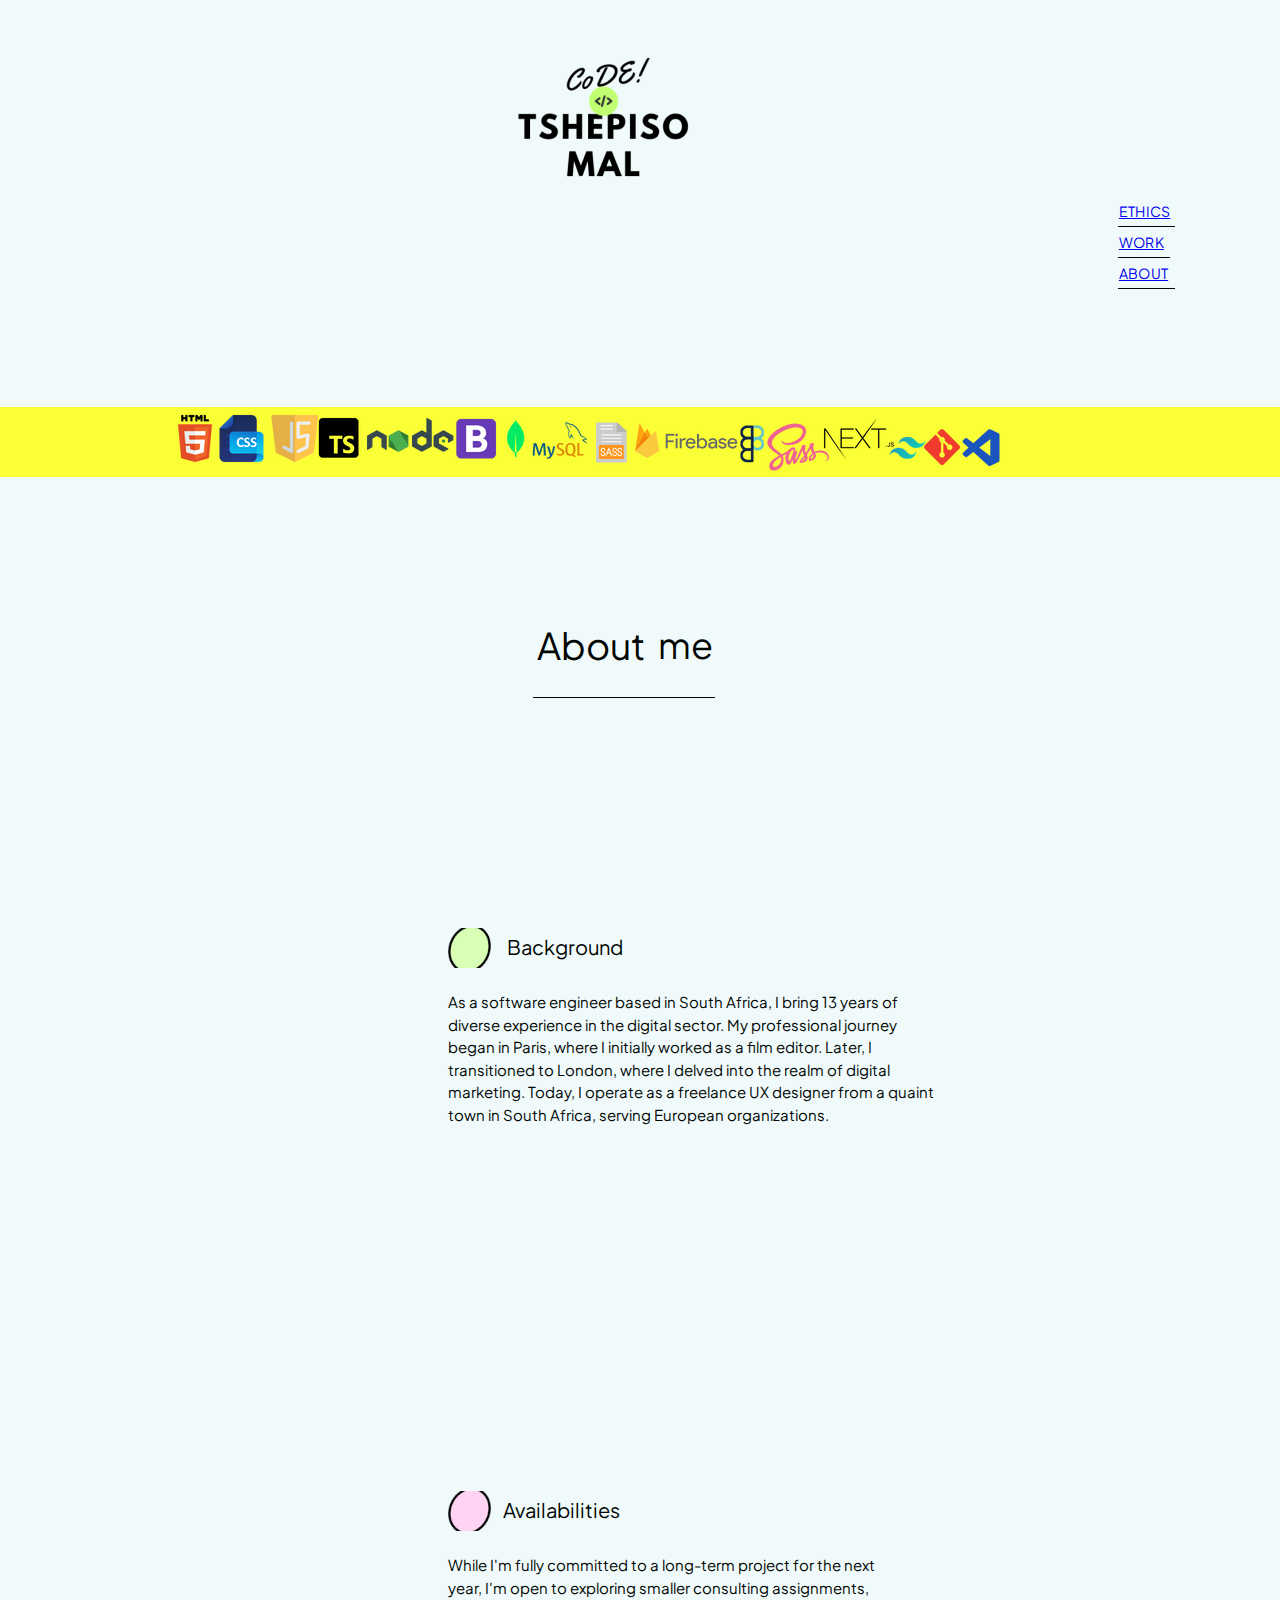
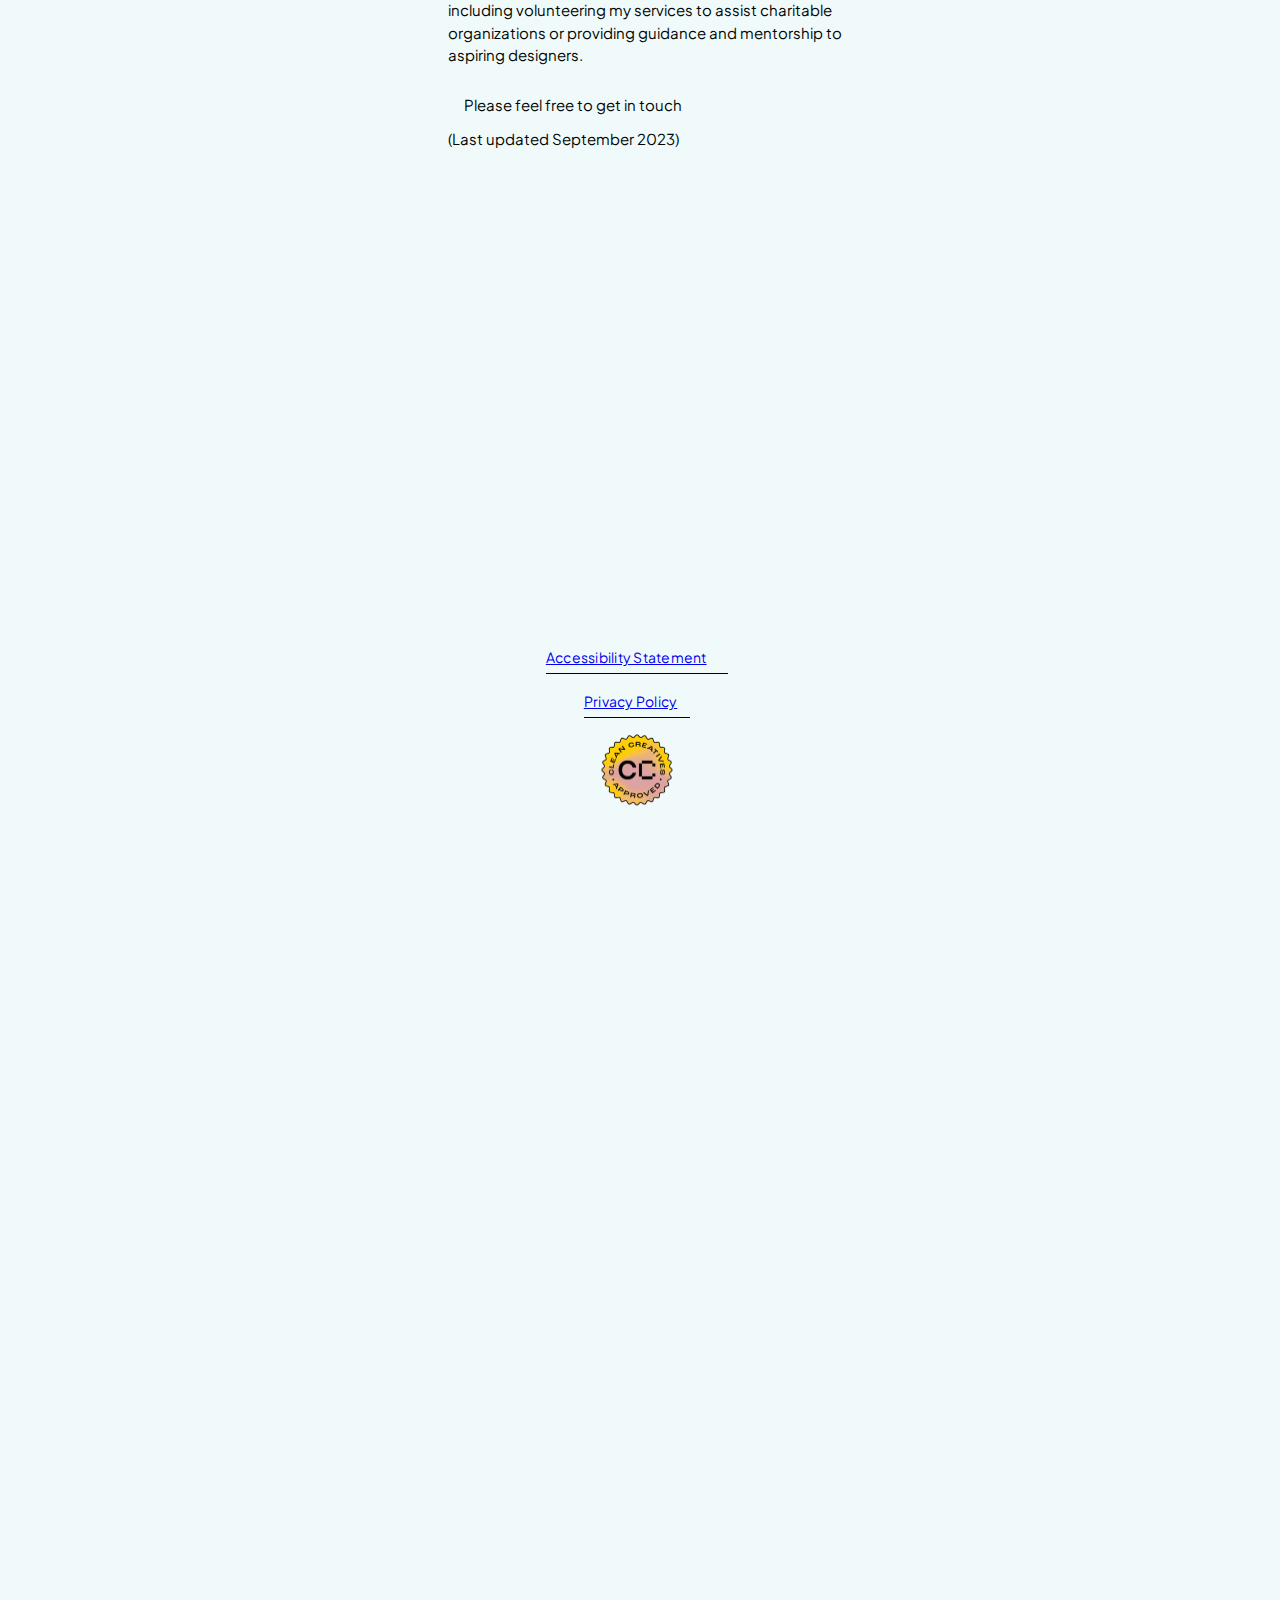
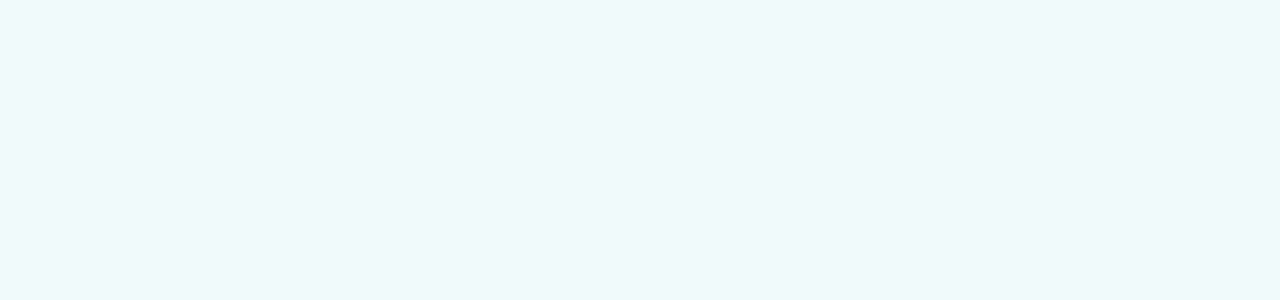
<file: AboutUs/index.html>
<!DOCTYPE html>
<html>
<head>
  	<meta charset="utf-8">
  	<meta name="viewport" content="initial-scale=1, width=device-width">
  	
  	
  	<link rel="stylesheet" href="./global.css" />
  	<link rel="stylesheet"  href="./index.css" />
  	<link rel="stylesheet" href="https://fonts.googleapis.com/css2?family=Plus Jakarta Sans:wght@400&display=swap" />
  	
  	
  	
</head>
<body>
  	
  	<div class="frame">
    		<div class="frame1">
      			<div class="frame2">
        				<div class="rectangle">
        				</div>
      			</div>
				  <a href="./docs/index.html"><img class="tshepiso-mal-1" alt="imageA" src="assets/imageA.png"></a>
      			
    		</div>
    		<div class="frame3">
      			<div class="frame4">
        				<div class="rectangle1">
        				</div>
        				<div class="frame5">
          					<div class="rectangle2">
          					</div>
							  <a href="./Ethics/index.html" class="ethics">ETHICS</a>
							</div>
        				<div class="rectangle3">
        				</div>
        				<div class="frame6">
          					<div class="rectangle2">
          					</div>
							  <a href="./Work/index.html" class="ethics">WORK</a>
							</div>
        				<div class="rectangle5">
        				</div>
        				<div class="frame7">
          					<div class="rectangle2">
          					</div>
							  <a href="./AboutUs/index.html" class="ethics">ABOUT</a>
							</div>
      			</div>
    		</div>
    		<div class="frame8">
      			<div class="rectangle7">
      			</div>
      			
      			<img class="untitled-design-2-1" alt="imageC" src="assets/imageC.png">
      			
      			
    		</div>
    		<div class="frame9">
      			<div class="frame10">
        				<div class="frame11">
          					<div class="frame12">
            						<img class="image-icon" alt="imageE" src="assets/imageE.png">
            						
            						<div class="background">Background</div>
          					</div>
          					<div class="frame13">
            						<div class="frame14">
              							<div class="rectangle8">
              							</div>
            						</div>
            						<div class="as-a-software-container">
              							<p class="as-a-software">As a software engineer based in South Africa, I bring 13 years of diverse experience in the digital sector. My professional journey began in Paris, where I initially worked as a film editor. Later, I transitioned to London, where I delved into the realm of digital marketing. Today, I operate as a freelance UX designer from a quaint town in South Africa, serving European organizations.
</p>
              							<p class="as-a-software">
</p>
              							<p class="as-a-software">
</p>
              							<p class="as-a-software">
</p>
              							<p class="as-a-software">
</p>
            						</div>
          					</div>
        				</div>
      			</div>
    		</div>
    		<div class="frame15">
      			<div class="frame12">
        				<img class="image-icon1" alt="imageF" src="assets/imageF.png">
        				
        				<div class="availabilities">Availabilities</div>
      			</div>
      			<div class="frame17">
        				<div class="frame18">
          					<div class="rectangle8">
          					</div>
        				</div>
        				<div class="please-feel-free">Please feel free to get in touch</div>
        				<div class="while-im-fully-container">
          					<p class="as-a-software">While I'm fully committed to a long-term project for the next year, I'm open to exploring smaller consulting assignments, including volunteering my services to assist charitable organizations or providing guidance and mentorship to aspiring designers.
</p>
          					<p class="as-a-software">
</p>
          					<p class="as-a-software">
</p>
          					<p class="as-a-software">
</p>
          					<p class="as-a-software">
</p>
        				</div>
        				<div class="last-updated-september">(Last updated September 2023)</div>
      			</div>
    		</div>
    		<div class="rectangle10">
    		</div>
    		<div class="frame19">
      			<div class="rectangle11">
      			</div>
      			<div class="frame20">
        				<div class="me">me</div>
        				<div class="about1">About</div>
      			</div>
    		</div>
    		<div class="frame21">
      			<div class="frame22">
        				<div class="rectangle12">
        				</div>
        				<div class="rectangle13">
        				</div>
        				<div class="rectangle12">
          					<div class="rectangle12">
          					</div>
							  <a href="./AccessibilityStatement/index.html" class="accessibility-statement">Accessibility Statement</a>
							</div>
      			</div>
      			<div class="frame24">
        				<div class="rectangle12">
        				</div>
        				<div class="rectangle16">
        				</div>
        				<div class="rectangle12">
          					<div class="rectangle12">
          					</div>
							  <a href="./PrivacyPolicy/index.html" class="accessibility-statement">Privacy Policy</a>
							</div>
      			</div>
      			<div class="frame26">
        				<div class="rectangle18">
        				</div>
        				<img class="image-icon2" alt="imageG" src="assets/imageG.png">
        				
      			</div>
    		</div>
  	</div>
  	
  	
  	
  	
</body>
</html>
</file>
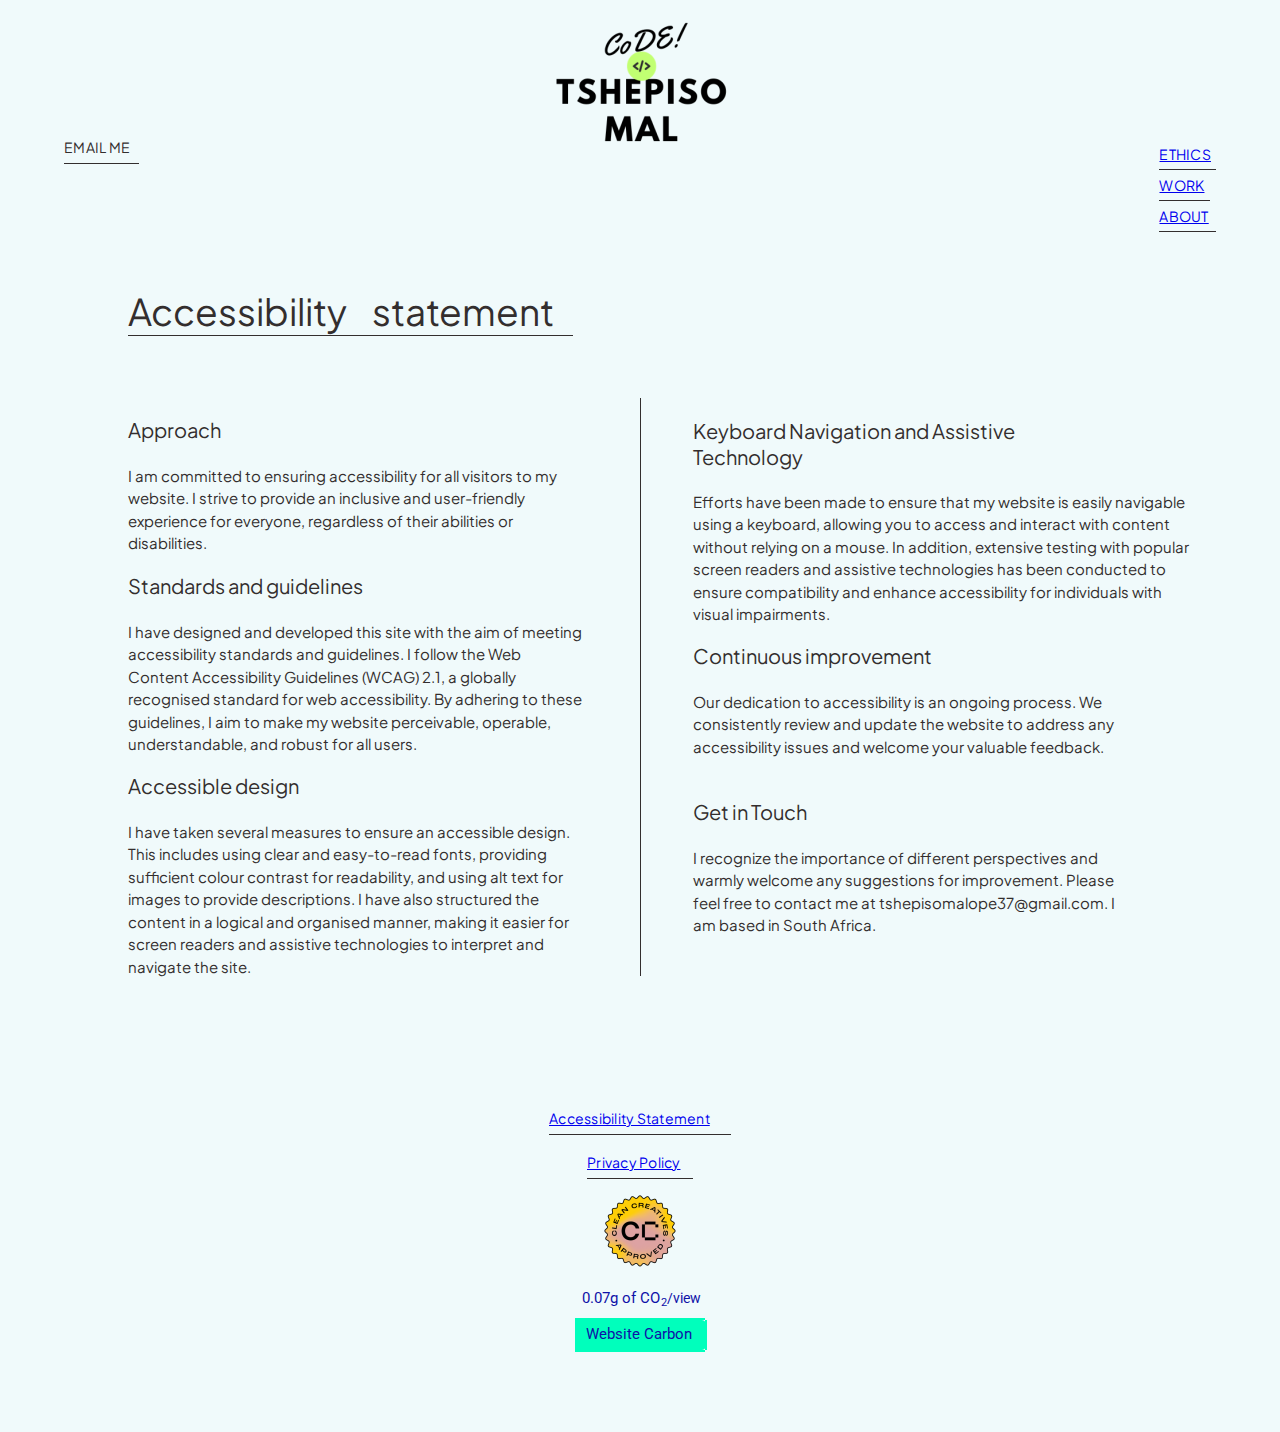
<file: AccessibilityStatement/index.html>
<!DOCTYPE html>
<html>
<head>
  	<meta charset="utf-8">
  	<meta name="viewport" content="initial-scale=1, width=device-width">
  	
  	
  	<link rel="stylesheet" href="./global.css" />
  	<link rel="stylesheet"  href="./index.css" />
  	<link rel="stylesheet" href="https://fonts.googleapis.com/css2?family=Plus Jakarta Sans:wght@400&display=swap" />
  	<link rel="stylesheet" href="https://fonts.googleapis.com/css2?family=Roboto:wght@400&display=swap" />
  	
  	
  	
</head>
<body>
  	
  	<div class="frame">
    		<div class="frame1">
      			<div class="frame2">
        				<div class="rectangle">
        				</div>
      			</div>
      			<div class="frame3">
        				<div class="rectangle1">
        				</div>
        				<div class="frame4">
          					<div class="rectangle2">
          					</div>
          					<div class="email-me">EMAIL ME</div>
        				</div>
        				<div class="frame5">
          					<div class="rectangle3">
          					</div>
          					<div class="frame6">
            						<div class="rectangle4">
            						</div>
									<a href="./Ethics/index.html" class="ethics">ETHICS</a>
								</div>
          					<div class="rectangle5">
          					</div>
          					<div class="frame7">
            						<div class="rectangle4">
            						</div>
									<a href="./Work/index.html" class="ethics">WORK</a>
								</div>
          					<div class="rectangle7">
          					</div>
          					<div class="frame8">
            						<div class="rectangle4">
            						</div>
									<a href="./AboutUs/index.html" class="ethics">ABOUT</a>
								</div>
        				</div>
      			</div>
    		</div>
    		<div class="frame9">
      			<div class="rectangle9">
      			</div>
      			<div class="frame10">
        				<div class="rectangle10">
        				</div>
        				<div class="frame11">
          					<div class="accessibility">Accessibility</div>
          					<div class="statement">statement</div>
        				</div>
      			</div>
      			<div class="frame12">
        				<div class="rectangle11">
        				</div>
        				<div class="frame13">
          					<div class="rectangle12">
          					</div>
          					<div class="frame14">
            						<div class="approach">Approach</div>
            						<div class="i-am-committed">I am committed to ensuring accessibility for all visitors to my website. I strive to provide an inclusive and user-friendly experience for everyone, regardless of their abilities or disabilities.</div>
          					</div>
          					<div class="frame15">
            						<div class="standards-and-guidelines">Standards and guidelines</div>
            						<div class="i-have-designed">I have designed and developed this site with the aim of meeting accessibility standards and guidelines. I follow the Web Content Accessibility Guidelines (WCAG) 2.1, a globally recognised standard for web accessibility. By adhering to these guidelines, I aim to make my website perceivable, operable, understandable, and robust for all users.</div>
          					</div>
          					<div class="frame16">
            						<div class="accessible-design">Accessible design</div>
            						<div class="i-have-taken">I have taken several measures to ensure an accessible design. This includes using clear and easy-to-read fonts, providing sufficient colour contrast for readability, and using alt text for images to provide descriptions. I have also structured the content in a logical and organised manner, making it easier for screen readers and assistive technologies to interpret and navigate the site.</div>
          					</div>
        				</div>
        				<div class="frame17">
          					<div class="frame18">
            						<div class="frame19">
              							<div class="rectangle13">
              							</div>
            						</div>
            						<div class="get-in-touch-container">
              							<p class="get-in-touch">Get in Touch
</p>
            						</div>
            						<div class="i-recognize-the-container">
              							<p class="get-in-touch">I recognize the importance of different perspectives and warmly welcome any suggestions for improvement. Please feel free to contact me at tshepisomalope37@gmail.com. I am based in South Africa.
</p>
              							<p class="get-in-touch">
</p>
              							<p class="get-in-touch">
</p>
              							<p class="get-in-touch">
</p>
              							<p class="get-in-touch">
</p>
            						</div>
          					</div>
          					<div class="frame20">
            						<div class="keyboard-navigation-and-container">
              							<p class="get-in-touch">Keyboard Navigation and Assistive Technology
</p>
            						</div>
            						<div class="efforts-have-been-container">
              							<p class="get-in-touch">Efforts have been made to ensure that my website is easily navigable using a keyboard, allowing you to access and interact with content without relying on a mouse. In addition, extensive testing with popular screen readers and assistive technologies has been conducted to ensure compatibility and enhance accessibility for individuals with visual impairments.
</p>
              							<p class="get-in-touch">
</p>
            						</div>
          					</div>
          					<div class="frame21">
            						<div class="continuous-improvement">Continuous improvement</div>
            						<div class="our-dedication-to-container">
              							<p class="get-in-touch">Our dedication to accessibility is an ongoing process. We consistently review and update the website to address any accessibility issues and welcome your valuable feedback.
</p>
              							<p class="get-in-touch">
</p>
            						</div>
          					</div>
        				</div>
      			</div>
    		</div>
    		<div class="frame22">
      			<div class="frame23">
        				<div class="rectangle2">
        				</div>
        				<div class="rectangle15">
        				</div>
        				<div class="rectangle2">
          					<div class="rectangle2">
          					</div>
							  <a href="./AccessibilityStatement/index.html" class="email-me">Accessibility Statement</a>
							</div>
      			</div>
      			<div class="frame25">
        				<div class="rectangle2">
        				</div>
        				<div class="rectangle18">
        				</div>
        				<div class="rectangle2">
          					<div class="rectangle2">
          					</div>
							  <a href="./PrivacyPolicy/index.html" class="email-me">Privacy Policy</a>
							</div>
      			</div>
      			<div class="frame27">
        				<div class="rectangle20">
        				</div>
        				<img class="image-icon" alt="imageA" src="assets/imageA.png">
        				
      			</div>
      			<div class="frame28">
        				<div class="rectangle21">
        				</div>
        				<div class="frame29">
          					<div class="frame30">
            						<div class="rectangle22">
            						</div>
            						<div class="rectangle23">
            						</div>
            						<div class="g-of-co">0.07g of CO</div>
            						<div class="view">/view</div>
            						<div class="rectangle24">
            						</div>
            						<div class="frame31">
              							<div class="rectangle25">
              							</div>
              							<div class="website-carbon">Website Carbon</div>
            						</div>
            						<div class="div">2</div>
          					</div>
          					<div class="cleaner-than-94">Cleaner than 94% of pages tested</div>
        				</div>
						<a href="./docs/index.html"><img class="tshepiso-mal-1" alt="imageB" src="assets/imageB.png"></a>
        				
      			</div>
    		</div>
  	</div>
  	
  	
  	
  	
</body>
</html>
</file>
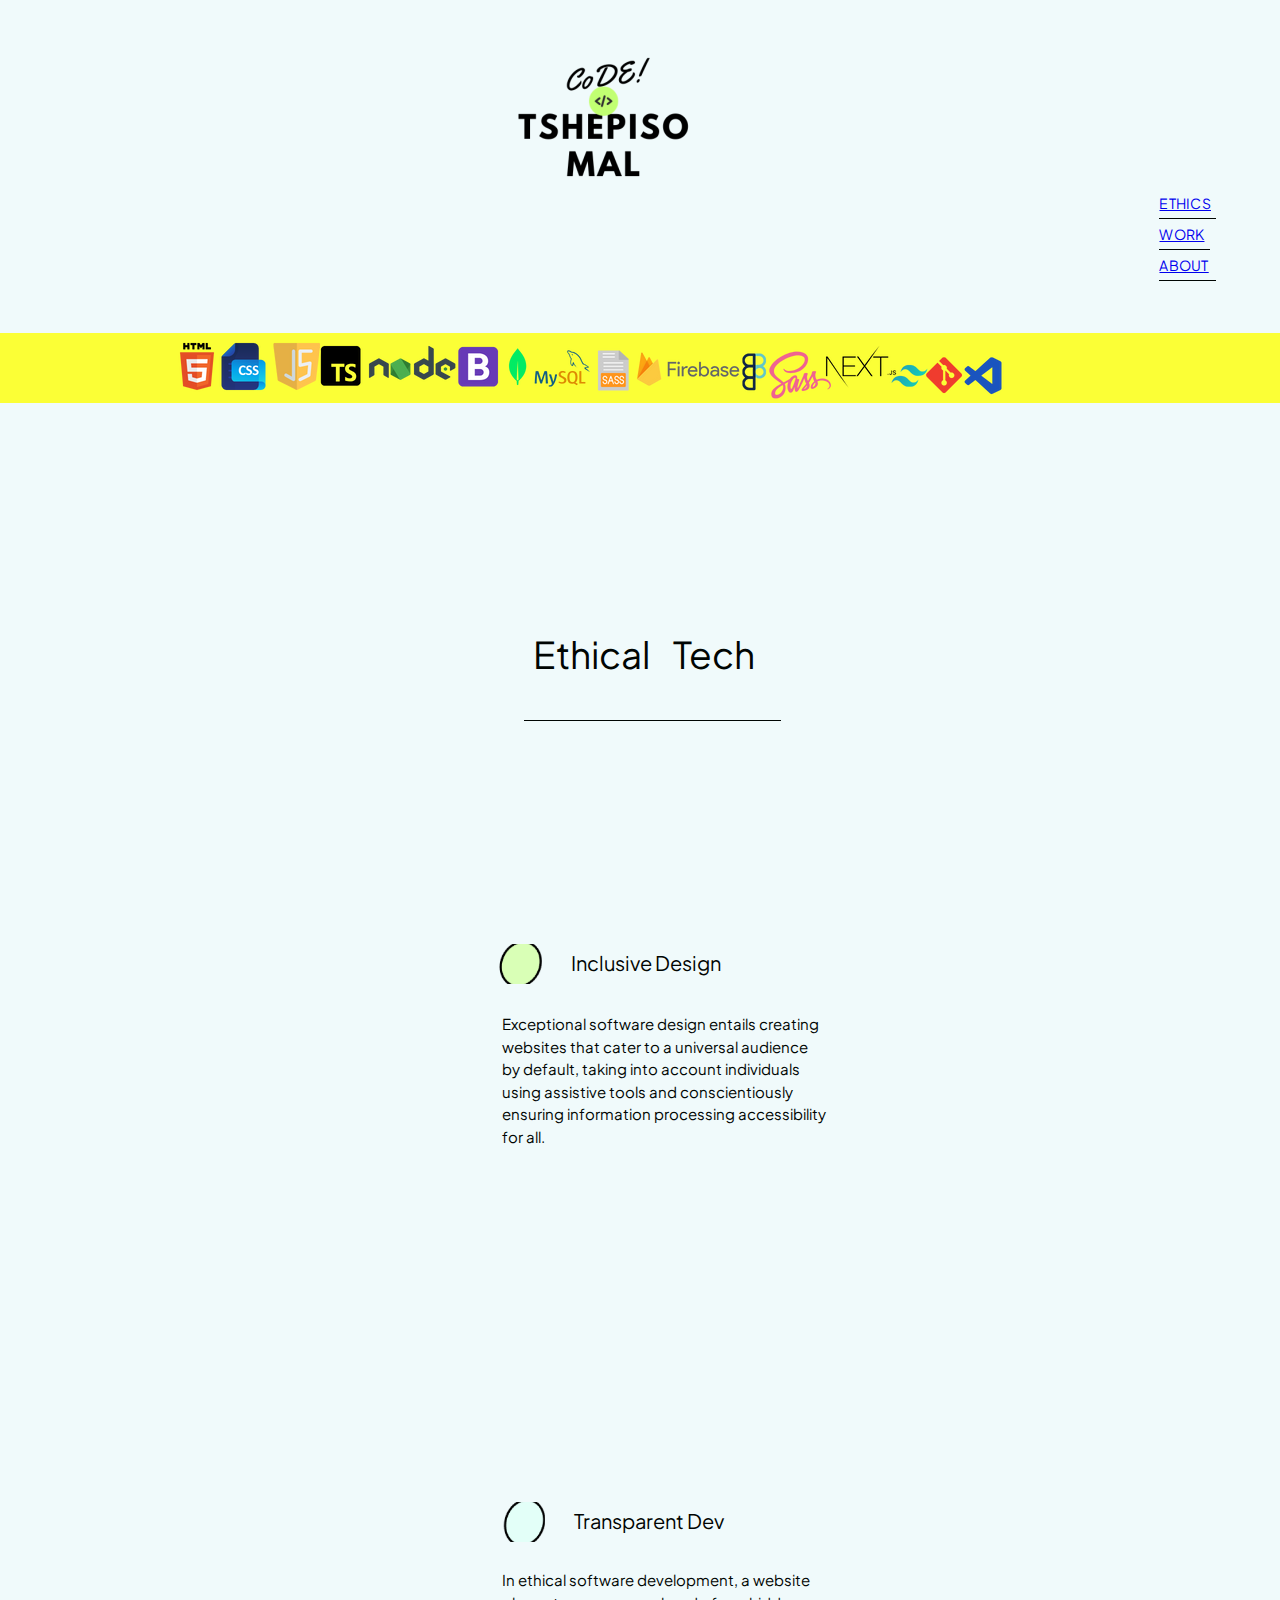
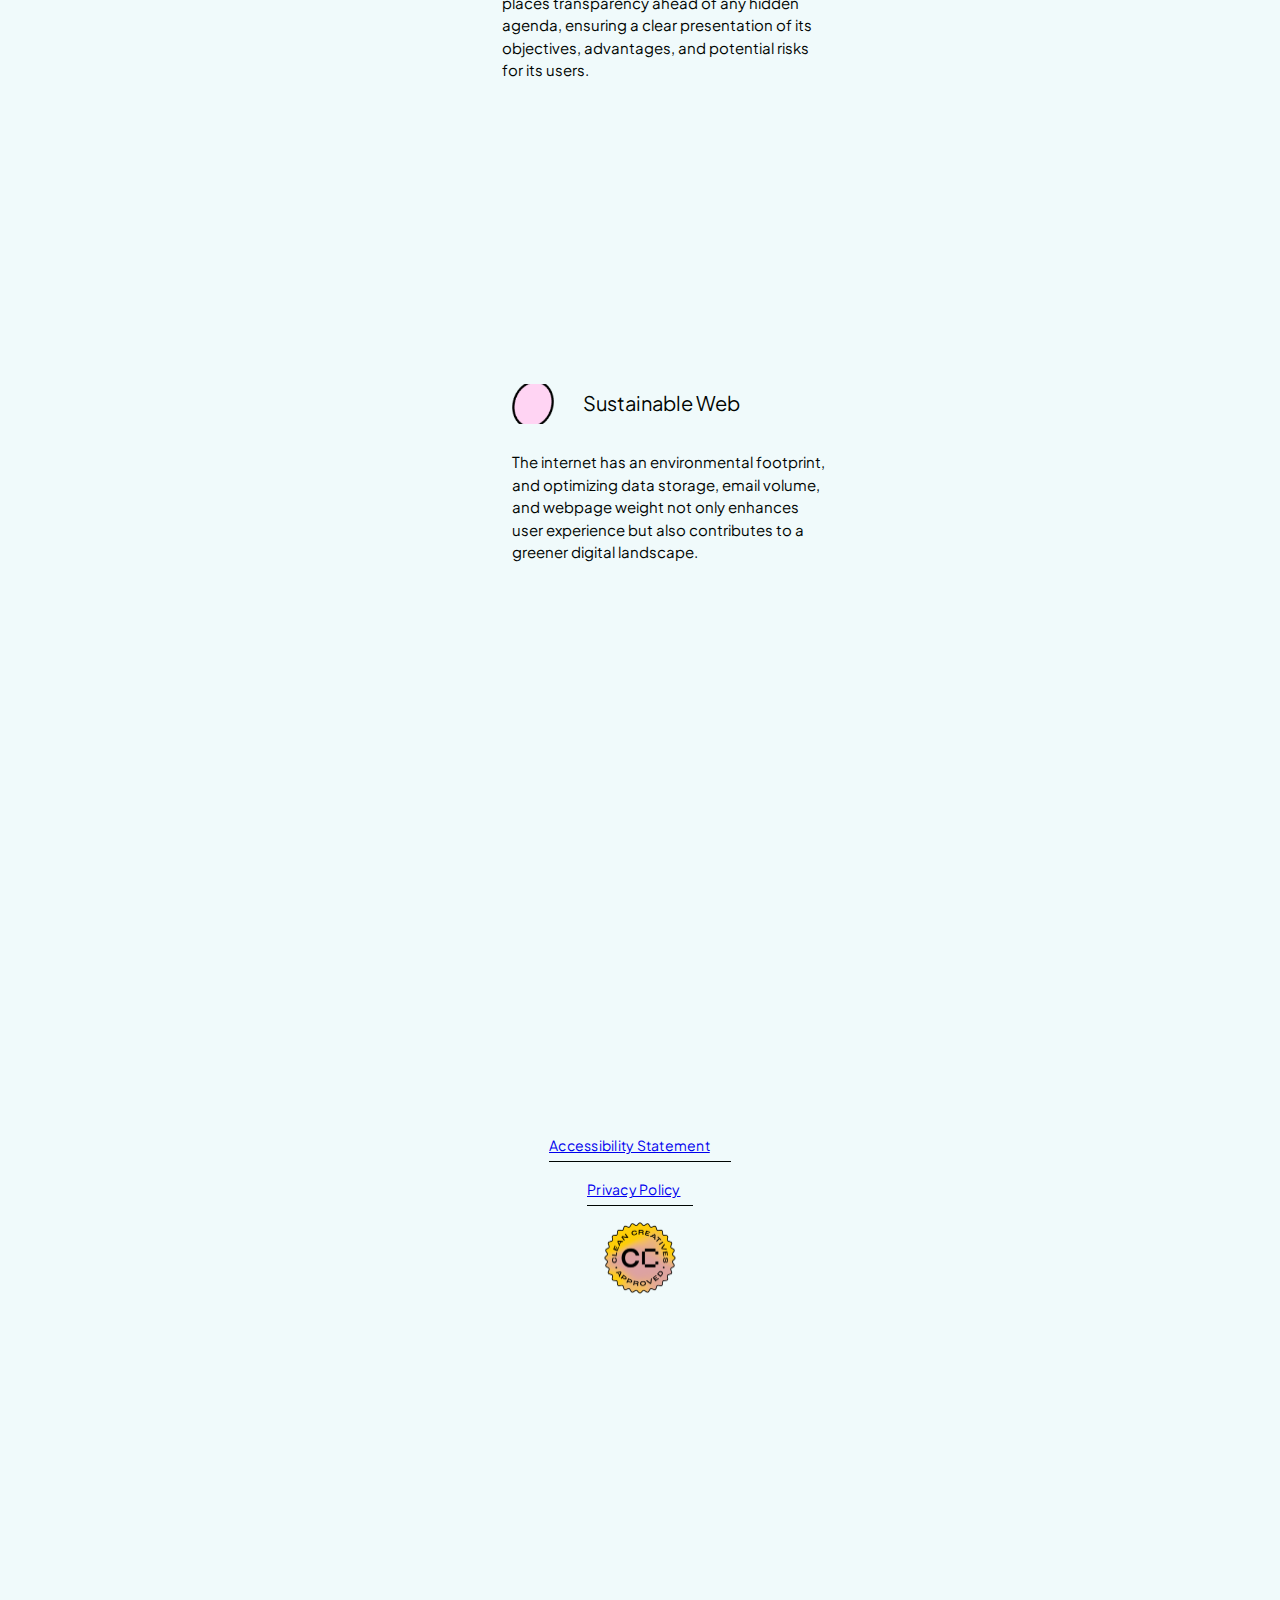
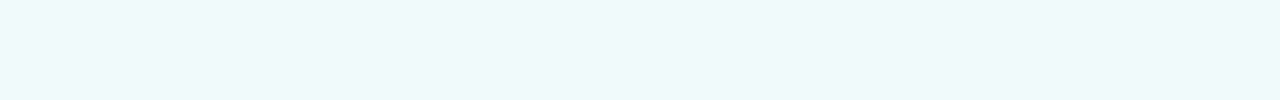
<file: Ethics/index.html>
<!DOCTYPE html>
<html>
<head>
  	<meta charset="utf-8">
  	<meta name="viewport" content="initial-scale=1, width=device-width">
  	
  	
  	<link rel="stylesheet" href="./global.css" />
  	<link rel="stylesheet"  href="./index.css" />
  	<link rel="stylesheet" href="https://fonts.googleapis.com/css2?family=Plus Jakarta Sans:wght@400&display=swap" />
  	
  	
  	
</head>
<body>
  	
  	<div class="frame">
    		<div class="frame1">
      			<div class="frame2">
        				<div class="rectangle">
        				</div>
      			</div>
				  <a href="./docs/index.html"><img class="tshepiso-mal-1" alt="imageA" src="assets/imageA.png"></a>
      			
    		</div>
    		<div class="frame3">
      			<div class="frame4">
        				<div class="rectangle1">
        				</div>
        				<div class="frame5">
          					<div class="rectangle2">
          					</div>
							  <a href="./Ethics/index.html" class="ethics">ETHICS</a>
							</div>
        				<div class="rectangle3">
        				</div>
        				<div class="frame6">
          					<div class="rectangle2">
          					</div>
							  <a href="./Work/index.html" class="ethics">WORK</a>
							</div>
        				<div class="rectangle5">
        				</div>
        				<div class="frame7">
          					<div class="rectangle2">
          					</div>
							  <a href="./AboutUs/index.html" class="ethics">ABOUT</a>
							</div>
      			</div>
    		</div>
    		<div class="frame8">
      			<div class="rectangle7">
      			</div>
    		</div>
    		<div class="frame9">
      			<div class="frame10">
        				<div class="frame11">
        				</div>
      			</div>
      			<div class="frame12">
        				<div class="frame13">
          					<img class="image-icon" alt="imageB" src="assets/imageB.png">
          					
          					<div class="inclusive-design">Inclusive Design</div>
        				</div>
      			</div>
      			<div class="frame14">
      			</div>
    		</div>
    		<div class="frame15">
      			<div class="rectangle8">
      			</div>
      			<div class="frame16">
        				<div class="ethical">Ethical</div>
        				<div class="tech">Tech</div>
      			</div>
    		</div>
    		<div class="exceptional-software-design">Exceptional software design entails creating websites that cater to a universal audience by default, taking into account individuals using assistive tools and conscientiously ensuring information processing accessibility for all.</div>
    		<div class="frame17">
      			<img class="image-icon1" alt="imageC" src="assets/imageC.png">
      			
      			<div class="sustainable-web">Sustainable Web</div>
    		</div>
    		<div class="frame18">
      			<img class="image-icon2" alt="imageD" src="assets/imageD.png">
      			
      			<div class="transparent-dev">Transparent Dev</div>
    		</div>
    		<div class="the-internet-has">The internet has an environmental footprint, and optimizing data storage, email volume, and webpage weight not only enhances user experience but also contributes to a greener digital landscape.</div>
    		<div class="in-ethical-software">In ethical software development, a website places transparency ahead of any hidden agenda, ensuring a clear presentation of its objectives, advantages, and potential risks for its users.</div>
    		<div class="frame19">
      			<div class="frame20">
        				<div class="rectangle9">
        				</div>
        				<div class="rectangle10">
        				</div>
        				<div class="rectangle9">
          					<div class="rectangle9">
          					</div>
							  <a href="./AccessibilityStatement/index.html" class="accessibility-statement">Accessibility Statement</a>
							</div>
      			</div>
      			<div class="frame22">
        				<div class="rectangle9">
        				</div>
        				<div class="rectangle13">
        				</div>
        				<div class="rectangle9">
          					<div class="rectangle9">
          					</div>
							  <a href="./PrivacyPolicy/index.html" class="accessibility-statement">Privacy Policy</a>
							</div>
      			</div>
      			<div class="frame24">
        				<div class="rectangle15">
        				</div>
        				<img class="image-icon3" alt="imageE" src="assets/imageE.png">
        				
      			</div>
    		</div>
    		<div class="frame25">
      			<div class="rectangle16">
      			</div>
      			
      			<img class="untitled-design-2-1" alt="imageG" src="assets/imageG.png">
      			
      			
    		</div>
  	</div>
  	
  	
  	
  	
</body>
</html>
</file>
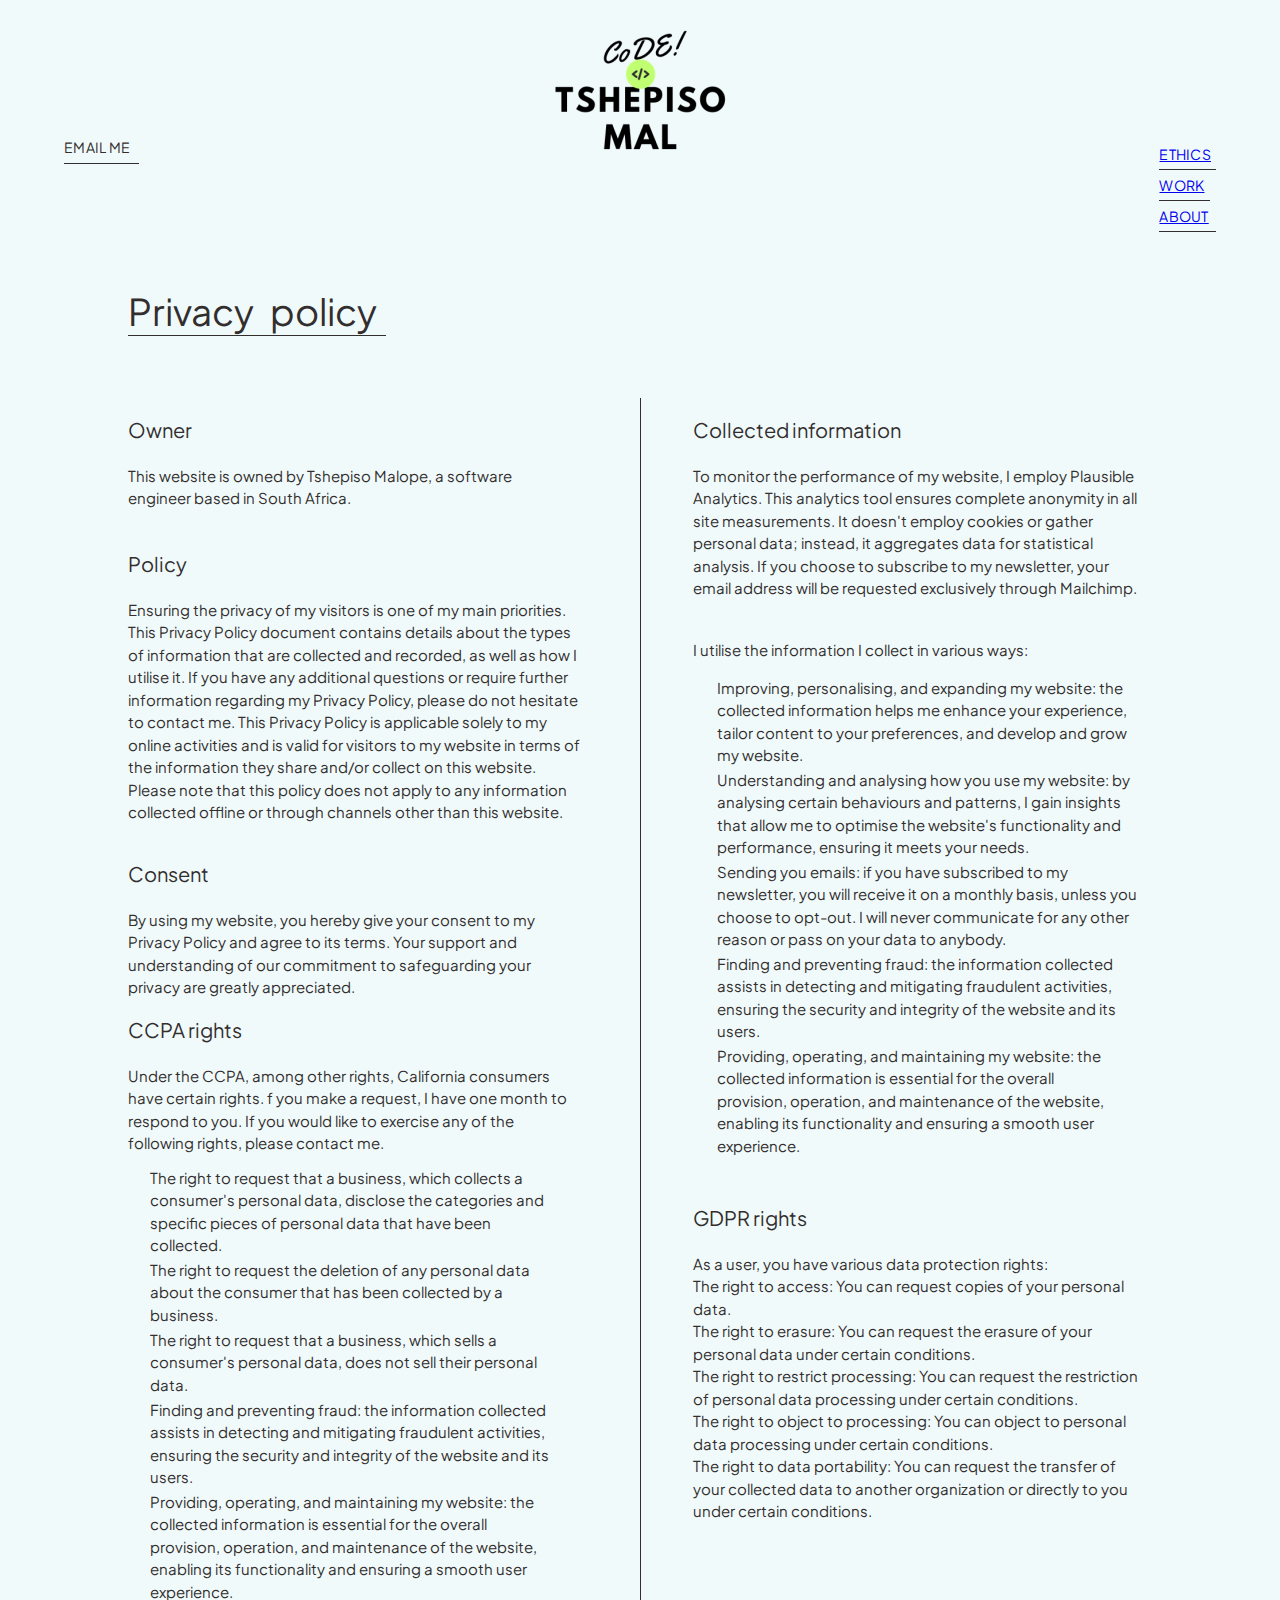
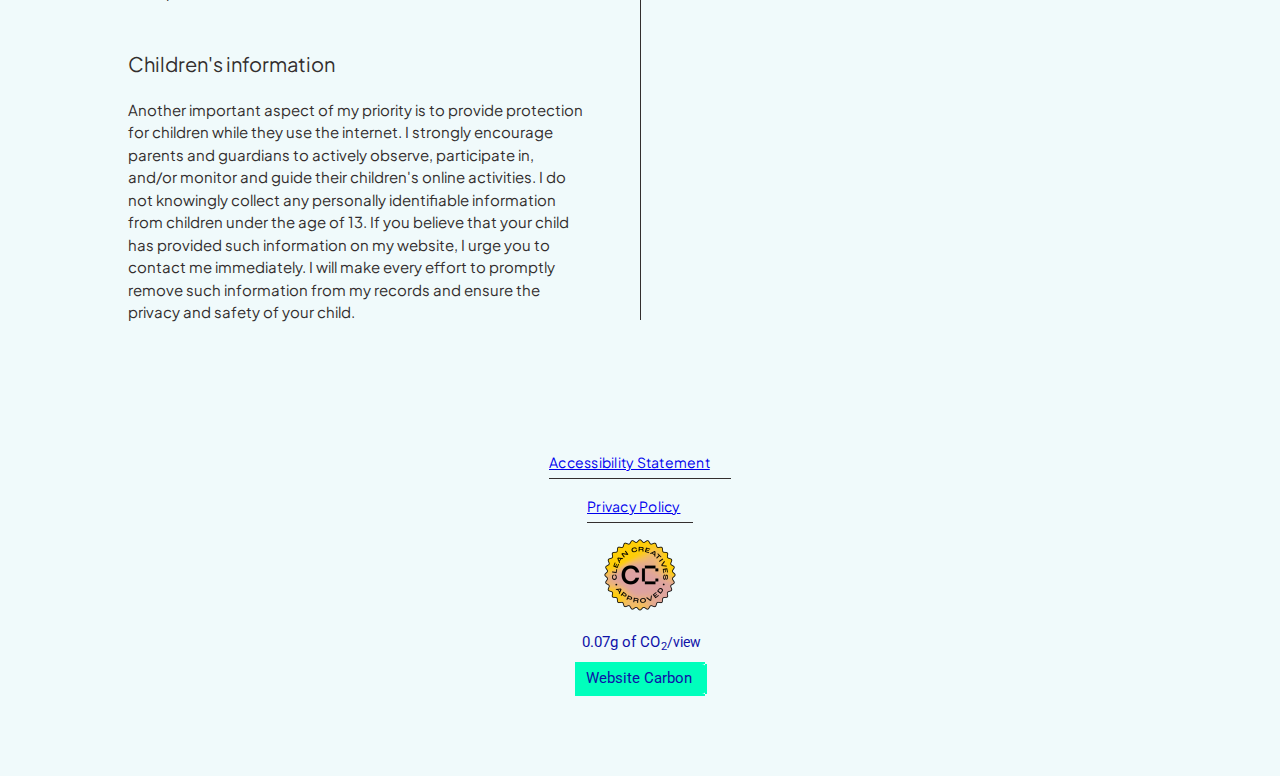
<file: PrivacyPolicy/index.html>
<!DOCTYPE html>
<html>
<head>
  	<meta charset="utf-8">
  	<meta name="viewport" content="initial-scale=1, width=device-width">
  	
  	
  	<link rel="stylesheet" href="./global.css" />
  	<link rel="stylesheet"  href="./index.css" />
  	<link rel="stylesheet" href="https://fonts.googleapis.com/css2?family=Plus Jakarta Sans:wght@400&display=swap" />
  	<link rel="stylesheet" href="https://fonts.googleapis.com/css2?family=Roboto:wght@400&display=swap" />
  	
  	
  	
</head>
<body>
  	
  	<div class="frame">
    		<div class="frame1">
      			<div class="frame2">
        				<div class="rectangle">
        				</div>
      			</div>
      			<div class="frame3">
        				<div class="rectangle1">
        				</div>
        				<div class="frame4">
          					<div class="rectangle2">
          					</div>
          					<div class="email-me">EMAIL ME</div>
        				</div>
        				<div class="frame5">
          					<div class="rectangle3">
          					</div>
          					<div class="frame6">
            						<div class="rectangle4">
            						</div>
									<a href="./Ethics/index.html" class="ethics">ETHICS</a>
								</div>
          					<div class="rectangle5">
          					</div>
          					<div class="frame7">
            						<div class="rectangle4">
            						</div>
									<a href="./Work/index.html" class="ethics">WORK</a>
								</div>
          					<div class="rectangle7">
          					</div>
          					<div class="frame8">
            						<div class="rectangle4">
            						</div>
									<a href="./AboutUs/index.html" class="ethics">ABOUT</a>
								</div>
        				</div>
      			</div>
    		</div>
    		<div class="frame9">
      			<div class="rectangle9">
      			</div>
      			<div class="frame10">
        				<div class="rectangle10">
        				</div>
        				<div class="frame11">
          					<div class="privacy">Privacy</div>
          					<div class="policy">policy</div>
        				</div>
      			</div>
      			<div class="frame12">
        				<div class="rectangle11">
        				</div>
        				<div class="frame13">
          					<div class="rectangle12">
          					</div>
          					<div class="frame14">
            						<div class="owner">Owner</div>
            						<div class="this-website-is">This website is owned by Tshepiso Malope, a software engineer based in South Africa.</div>
          					</div>
          					<div class="frame15">
            						<div class="policy1">Policy</div>
            						<div class="ensuring-the-privacy">Ensuring the privacy of my visitors is one of my main priorities. This Privacy Policy document contains details about the types of information that are collected and recorded, as well as how I utilise it. If you have any additional questions or require further information regarding my Privacy Policy, please do not hesitate to contact me. This Privacy Policy is applicable solely to my online activities and is valid for visitors to my website in terms of the information they share and/or collect on this website. Please note that this policy does not apply to any information collected offline or through channels other than this website.</div>
          					</div>
          					<div class="frame16">
            						<div class="consent">Consent</div>
            						<div class="by-using-my">By using my website, you hereby give your consent to my Privacy Policy and agree to its terms. Your support and understanding of our commitment to safeguarding your privacy are greatly appreciated.</div>
          					</div>
          					<div class="frame17">
            						<div class="ccpa-rights">CCPA rights</div>
            						<div class="frame18">
              							<div class="the-right-to">The right to request that a business, which collects a consumer's personal data, disclose the categories and specific pieces of personal data that have been collected.</div>
              							<div class="the-right-to1">The right to request that a business, which sells a consumer's personal data, does not sell their personal data.</div>
              							<div class="providing-operating-and">Providing, operating, and maintaining my website: the collected information is essential for the overall provision, operation, and maintenance of the website, enabling its functionality and ensuring a smooth user experience.</div>
              							<div class="finding-and-preventing">Finding and preventing fraud: the information collected assists in detecting and mitigating fraudulent activities, ensuring the security and integrity of the website and its users.</div>
              							<div class="the-right-to2">The right to request the deletion of any personal data about the consumer that has been collected by a business.</div>
            						</div>
            						<div class="under-the-ccpa">Under the CCPA, among other rights, California consumers have certain rights. f you make a request, I have one month to respond to you. If you would like to exercise any of the following rights, please contact me.</div>
          					</div>
          					<div class="frame19">
            						<div class="another-important-aspect">Another important aspect of my priority is to provide protection for children while they use the internet. I strongly encourage parents and guardians to actively observe, participate in, and/or monitor and guide their children's online activities. I do not knowingly collect any personally identifiable information from children under the age of 13. If you believe that your child has provided such information on my website, I urge you to contact me immediately. I will make every effort to promptly remove such information from my records and ensure the privacy and safety of your child.</div>
            						<div class="childrens-information">Children's information</div>
          					</div>
        				</div>
        				<div class="frame20">
          					<div class="frame21">
            						<div class="collected-information">Collected information</div>
            						<div class="to-monitor-the-container">
              							<p class="to-monitor-the">To monitor the performance of my website, I employ Plausible Analytics. This analytics tool ensures complete anonymity in all site measurements. It doesn't employ cookies or gather personal data; instead, it aggregates data for statistical analysis. If you choose to subscribe to my newsletter, your email address will be requested exclusively through Mailchimp.
</p>
              							<p class="to-monitor-the">
</p>
            						</div>
            						<div class="i-utilise-the">I utilise the information I collect in various ways:</div>
            						<div class="frame22">
              							<div class="improving-personalising-and">Improving, personalising, and expanding my website: the collected information helps me enhance your experience, tailor content to your preferences, and develop and grow my website.</div>
              							<div class="understanding-and-analysing">Understanding and analysing how you use my website: by analysing certain behaviours and patterns, I gain insights that allow me to optimise the website's functionality and performance, ensuring it meets your needs.</div>
              							<div class="sending-you-emails">Sending you emails: if you have subscribed to my newsletter, you will receive it on a monthly basis, unless you choose to opt-out. I will never communicate for any other reason or pass on your data to anybody.</div>
              							<div class="finding-and-preventing1">Finding and preventing fraud: the information collected assists in detecting and mitigating fraudulent activities, ensuring the security and integrity of the website and its users.</div>
              							<div class="providing-operating-and1">Providing, operating, and maintaining my website: the collected information is essential for the overall provision, operation, and maintenance of the website, enabling its functionality and ensuring a smooth user experience.</div>
            						</div>
          					</div>
          					<div class="frame23">
            						<div class="gdpr-rights">GDPR rights</div>
            						<div class="as-a-user-container">
              							<p class="to-monitor-the">As a user, you have various data protection rights:
</p>
              							<p class="to-monitor-the">
</p>
              							<p class="to-monitor-the">The right to access: You can request copies of your personal data.
</p>
              							<p class="to-monitor-the">
</p>
              							<p class="to-monitor-the">The right to erasure: You can request the erasure of your personal data under certain conditions.
</p>
              							<p class="to-monitor-the">
</p>
              							<p class="to-monitor-the">The right to restrict processing: You can request the restriction of personal data processing under certain conditions.
</p>
              							<p class="to-monitor-the">
</p>
              							<p class="to-monitor-the">The right to object to processing: You can object to personal data processing under certain conditions.
</p>
              							<p class="to-monitor-the">
</p>
              							<p class="to-monitor-the">The right to data portability: You can request the transfer of your collected data to another organization or directly to you under certain conditions.
</p>
              							<p class="to-monitor-the">
</p>
            						</div>
          					</div>
        				</div>
      			</div>
    		</div>
    		<div class="frame24">
      			<div class="frame25">
        				<div class="rectangle2">
        				</div>
        				<div class="rectangle14">
        				</div>
        				<div class="rectangle2">
          					<div class="rectangle2">
          					</div>
							  <a href="./AccessibilityStatement/index.html" class="email-me">Accessibility Statement</a>
							</div>
      			</div>
      			<div class="frame27">
        				<div class="rectangle2">
        				</div>
        				<div class="rectangle17">
        				</div>
        				<div class="rectangle2">
          					<div class="rectangle2">
          					</div>
							  <a href="./PrivacyPolicy/index.html" class="email-me">Privacy Policy</a>
							</div>
      			</div>
      			<div class="frame29">
        				<div class="rectangle19">
        				</div>
        				<img class="image-icon" alt="imageA" src="assets/imageA.png">
        				
      			</div>
      			<div class="frame30">
        				<div class="rectangle20">
        				</div>
        				<div class="frame31">
          					<div class="frame32">
            						<div class="rectangle21">
            						</div>
            						<div class="rectangle22">
            						</div>
            						<div class="g-of-co">0.07g of CO</div>
            						<div class="view">/view</div>
            						<div class="rectangle23">
            						</div>
            						<div class="frame33">
              							<div class="rectangle24">
              							</div>
              							<div class="website-carbon">Website Carbon</div>
            						</div>
            						<div class="div">2</div>
          					</div>
          					<div class="cleaner-than-94">Cleaner than 94% of pages tested</div>
        				</div>
						<a href="./docs/index.html"><img class="tshepiso-mal-1" alt="imageB" src="assets/imageB.png"></a>
        				
      			</div>
    		</div>
  	</div>
  	
  	
  	
  	
</body>
</html>
</file>
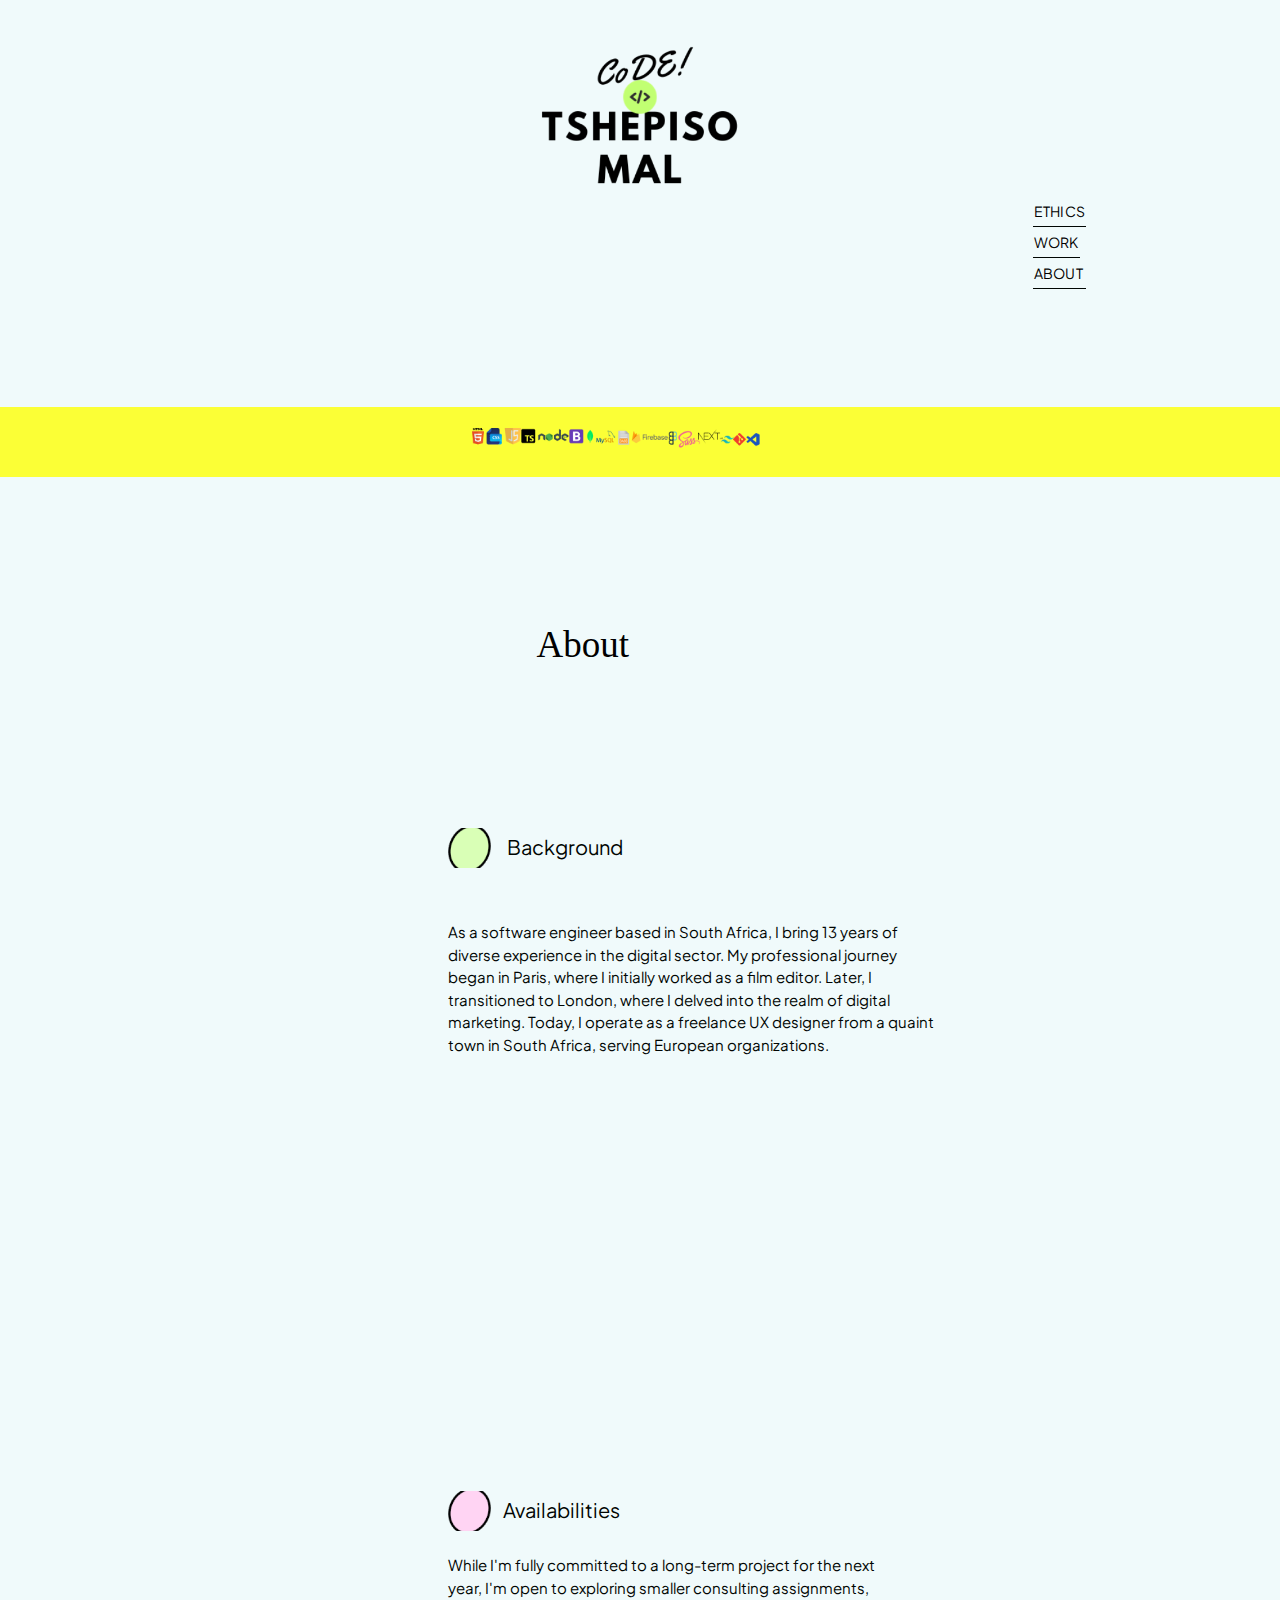
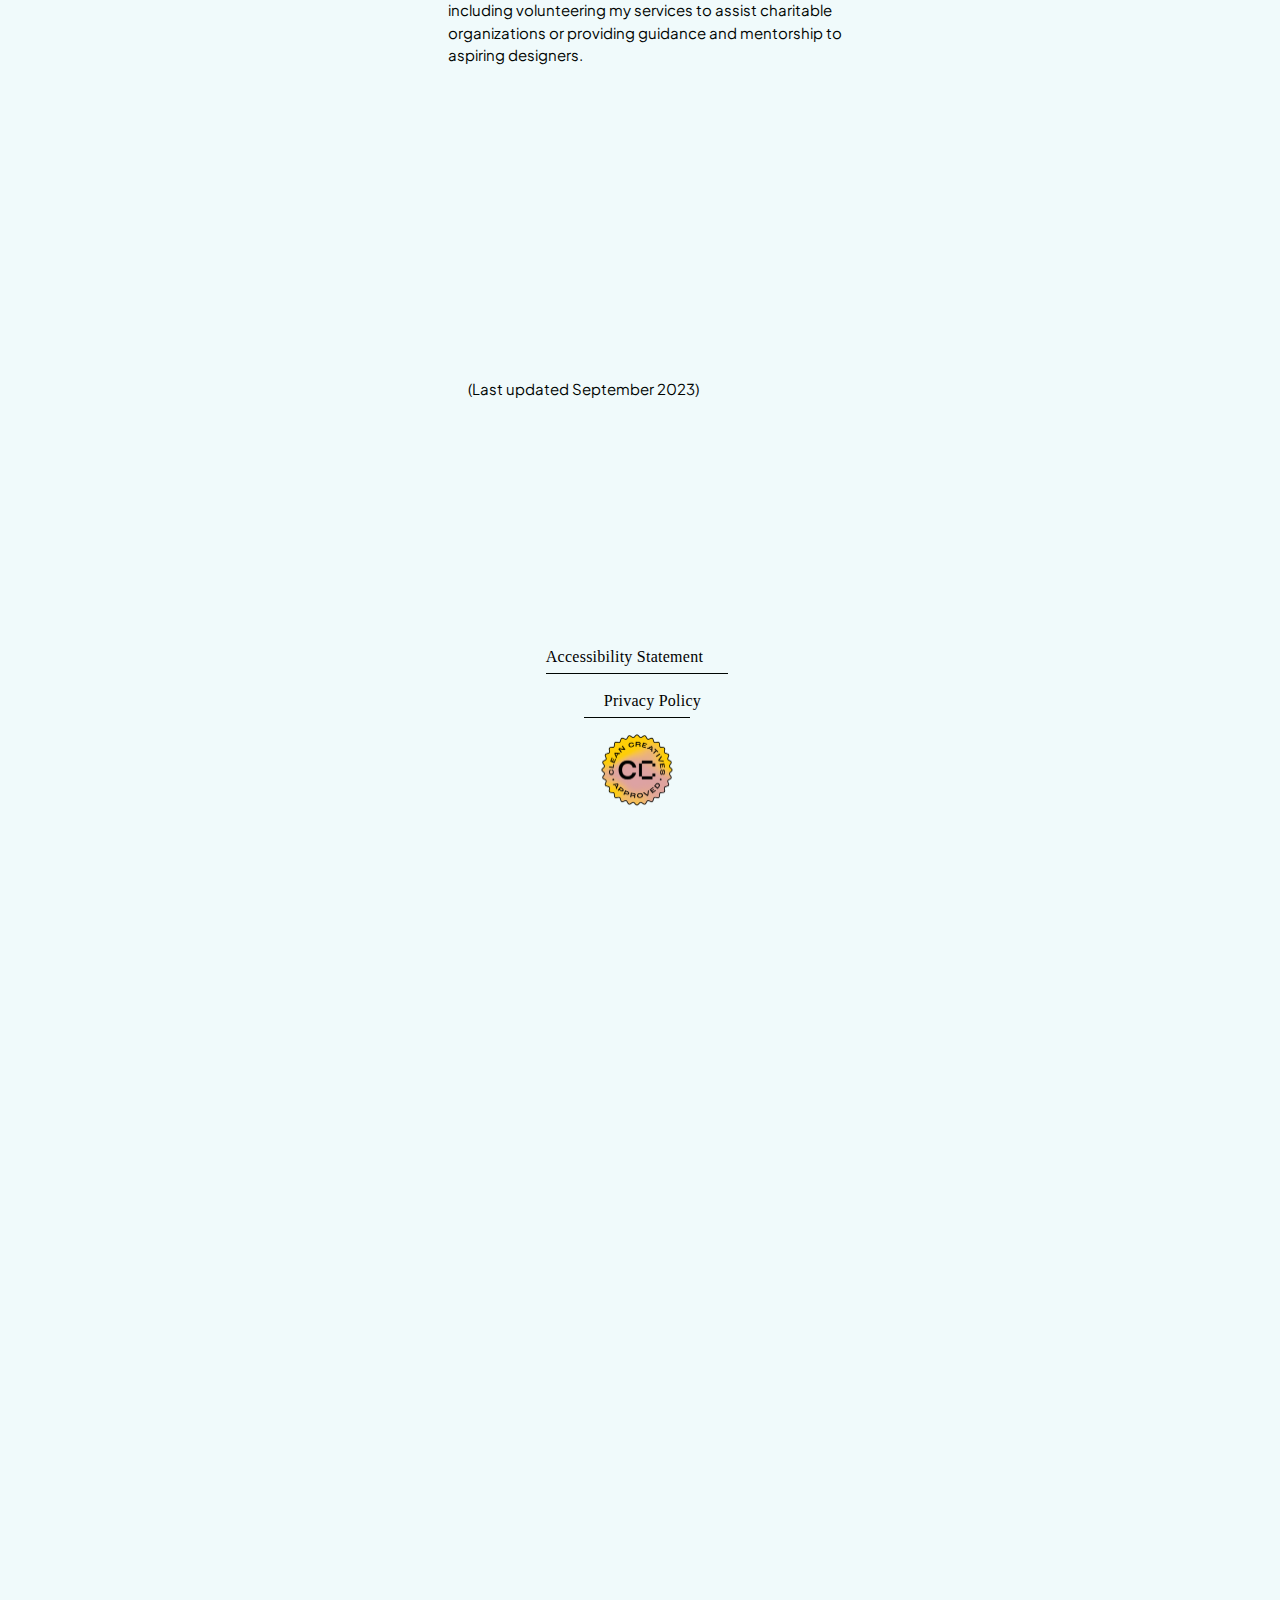
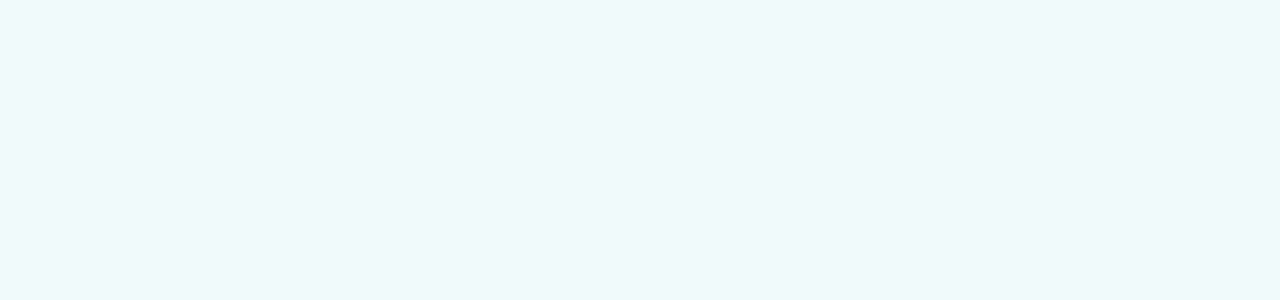
<file: docs/AboutUs/index.html>
<!DOCTYPE html>
<html>
<head>
  	<meta charset="utf-8">
  	<meta name="viewport" content="initial-scale=1, width=device-width">
  	
  	
	<link rel="icon" href="assets/image2.png" type="image/x-icon">
  	<link rel="stylesheet" href="./global.css" />
  	<link rel="stylesheet"  href="./index.css" />
  	<link rel="stylesheet" href="https://fonts.googleapis.com/css2?family=Plus Jakarta Sans:wght@400&display=swap" />
  	
<title>PersonalPortfolio</title>

  	
</head>
<body>
  	
  	<div class="frame">
    		<div class="frame1">
      			<div class="frame2">
        				<div class="rectangle">
        				</div>
      			</div>
				  <a href="../index.html"><img class="tshepiso-mal-1" alt="imageA" src="assets/imageA.png" style="max-width: 100%;"></a>
      			
    		</div>
    		<div class="frame3">
      			<div class="frame4">
        				<div class="rectangle1">
        				</div>
        				<div class="frame5">
          					<div class="rectangle2">
          					</div>
							  <a href="../Ethics/index.html" class="ethics" style="color: black; text-decoration: none;">ETHICS</a>
							</div>
        				<div class="rectangle3">
        				</div>
        				<div class="frame6">
          					<div class="rectangle2">
          					</div>
							  <a href="../Work/index.html" class="ethics" style="color: black; text-decoration: none;">WORK</a>
							</div>
        				<div class="rectangle5">
        				</div>
        				<div class="frame7">
          					<div class="rectangle2">
          					</div>
							  <a href="../AboutUs/index.html" class="ethics" style="color: black; text-decoration: none;">ABOUT</a>
							</div>
      			</div>
    		</div>
    		<div class="frame8">
      			<div class="rectangle7">
      			</div>

      			<img class="untitled-design-2-1" alt="imageC" src="assets/imageC.png">
      			
      			
    		</div>
    		<div class="frame9">
      			<div class="frame10">
        				<div class="frame11">
          					<div class="frame12" style="margin-top: -100px;">
            						<img class="image-icon" alt="imageE" src="assets/imageE.png">
            						
            						<div class="background">Background</div>
          					</div>
          					<div class="frame13"  style="margin-top: -70px;">
            						<div class="frame14">
              							<div class="rectangle8">
              							</div>
            						</div>
            						<div class="as-a-software-container">
              							<p class="as-a-software">As a software engineer based in South Africa, I bring 13 years of diverse experience in the digital sector. My professional journey began in Paris, where I initially worked as a film editor. Later, I transitioned to London, where I delved into the realm of digital marketing. Today, I operate as a freelance UX designer from a quaint town in South Africa, serving European organizations.
</p>
              							<p class="as-a-software">
</p>
              							<p class="as-a-software">
</p>
              							<p class="as-a-software">
</p>
              							<p class="as-a-software">
</p>
            						</div>
          					</div>
        				</div>
      			</div>
    		</div>
    		<div class="frame15">
      			<div class="frame12">
        				<img class="image-icon1" alt="imageF" src="assets/imageF.png">
        				
        				<div class="availabilities">Availabilities</div>
      			</div>
      			<div class="frame17">
        				<div class="frame18">
          					<div class="rectangle8">
          					</div>
        				</div>
        				<div class="while-im-fully-container">
          					<p class="as-a-software">While I'm fully committed to a long-term project for the next year, I'm open to exploring smaller consulting assignments, including volunteering my services to assist charitable organizations or providing guidance and mentorship to aspiring designers.
</p>
          					<p class="as-a-software">
</p>
          					<p class="as-a-software">
</p>
          					<p class="as-a-software">
</p>
          					<p class="as-a-software">
</p>
        				</div>
        				<div class="last-updated-september" style="margin-left: 20px; margin-top: 250px;">(Last updated September 2023)</div>
      			</div>
    		</div>
    		</div>
    		<div class="frame19">
      			<div class="rectangle11">
      			</div>
      			<div class="frame20">
        				<div class="about1">About</div>
      			</div>
    		</div>
    		<div class="frame21">
      			<div class="frame22">
        				<div class="rectangle12">
        				</div>
        				<div class="rectangle13">
        				</div>
        				<div class="rectangle12">
          					<div class="rectangle12">
          					</div>
							  <a href="../AccessibilityStatement/index.html" class="accessibility-statement" style="color: black; text-decoration: none;">Accessibility Statement</a>
							</div>
      			</div>
      			<div class="frame24">
        				<div class="rectangle12">
        				</div>
        				<div class="rectangle16">
        				</div>
        				<div class="rectangle12">
          					<div class="rectangle12">
          					</div>
							  <a href="../PrivacyPolicy/index.html" class="accessibility-statement" style="color: black; text-decoration: none; margin-left: 20px;">Privacy Policy</a>
							</div>
      			</div>
      			<div class="frame26">
        				<div class="rectangle18">
        				</div>
        				<img class="image-icon2" alt="imageG" src="assets/imageG.png">
        				
    		</div>
  	</div>
  	
  	
  	
  	
</body>
</html>
</file>
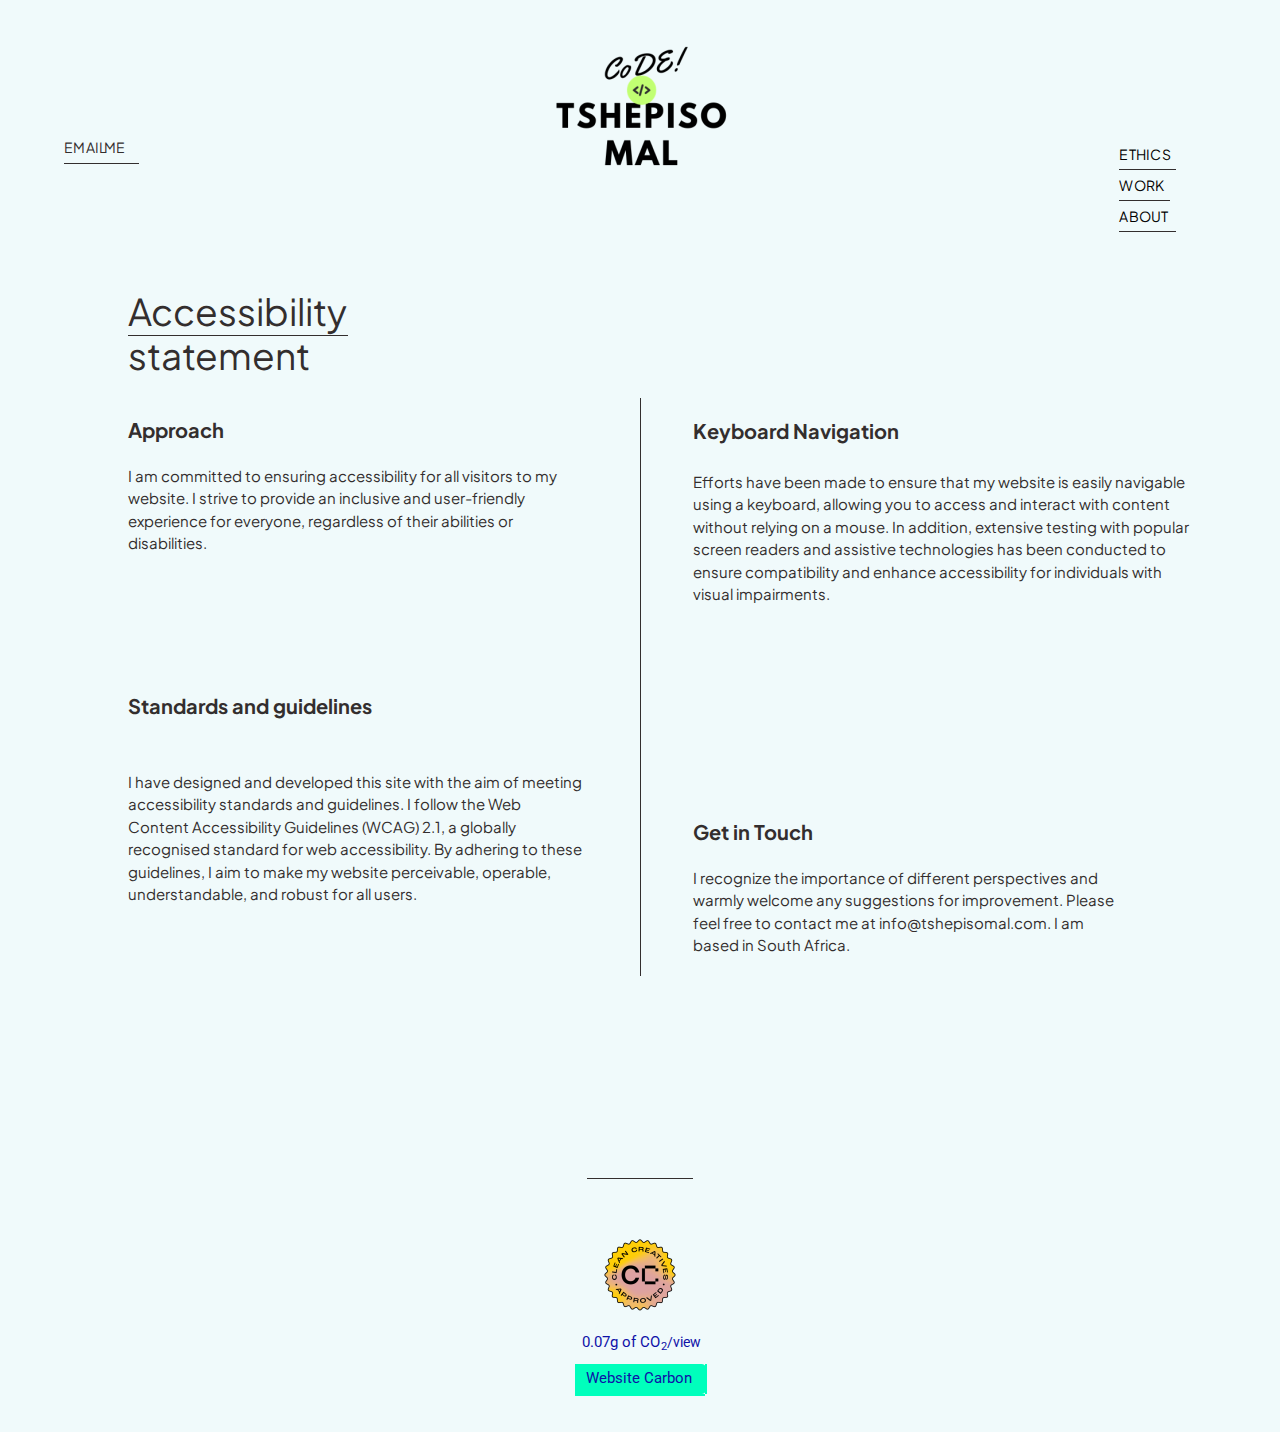
<file: docs/AccessibilityStatement/index.html>
<!DOCTYPE html>
<html>
<head>
  	<meta charset="utf-8">
  	<meta name="viewport" content="initial-scale=1, width=device-width">
  	
  	
	<link rel="icon" href="assets/image2.png" type="image/x-icon">
  	<link rel="stylesheet" href="./global.css" />
  	<link rel="stylesheet"  href="./index.css" />
  	<link rel="stylesheet" href="https://fonts.googleapis.com/css2?family=Plus Jakarta Sans:wght@400&display=swap" />
  	<link rel="stylesheet" href="https://fonts.googleapis.com/css2?family=Roboto:wght@400&display=swap" />
  	
	
<title>PersonalPortfolio</title>
  	
  	
</head>
<body>
  	
  	<div class="frame">
    		<div class="frame1">
      			<div class="frame2">
        				<div class="rectangle">
        				</div>
      			</div>
      			<div class="frame3">
        				<div class="rectangle1">
        				</div>
        				<div class="frame4">
          					<div class="rectangle2">
          					</div>
          					<div class="email-me">EMAIL</div>
							  <div class="email-me" style="margin-left: 40px;">ME</div>
        				</div>
        				<div class="frame5">
          					<div class="rectangle3"  style="margin-left: -40px;">
          					</div>
          					<div class="frame6">
            						<div class="rectangle4">
            						</div>
									<a href="../Ethics/index.html" class="ethics" style="color: black; text-decoration: none; margin-left: -40px;">ETHICS</a>
								</div>
          					<div class="rectangle5"  style="margin-left: -40px;">
          					</div>
          					<div class="frame7">
            						<div class="rectangle4">
            						</div>
									<a href="../Work/index.html" class="ethics" style="color: black; text-decoration: none; margin-left: -40px;">WORK</a>
								</div>
          					<div class="rectangle7"  style="margin-left: -40px;">
          					</div>
          					<div class="frame8">
            						<div class="rectangle4">
            						</div>
									<a href="../AboutUs/index.html" class="ethics" style="color: black; text-decoration: none; margin-left: -40px;">ABOUT</a>
								</div>
        				</div>
      			</div>
    		</div>
    		<div class="frame9">
      			<div class="rectangle9"  style="width: 220px">
      			</div>
      			<div class="frame10">
        				<div class="rectangle10">
        				</div>
        				<div class="frame11">
          					<div class="accessibility">Accessibility statement</div>
        				</div>
      			</div>
      			<div class="frame12">
        				<div class="rectangle11">
        				</div>
        				<div class="frame13">
          					<div class="rectangle12">
          					</div>
          					<div class="frame14">
            						<div class="approach" style="font-weight: bold;">Approach</div>
            						<div class="i-am-committed">I am committed to ensuring accessibility for all visitors to my website. I strive to provide an inclusive and user-friendly experience for everyone, regardless of their abilities or disabilities.</div>
          					</div>
          					<div class="frame15">
            						<div class="standards-and-guidelines" style="margin-top: 120px; font-weight: bold;">Standards and guidelines</div>
            						<div class="i-have-designed" style="margin-top: 150px;">I have designed and developed this site with the aim of meeting accessibility standards and guidelines. I follow the Web Content Accessibility Guidelines (WCAG) 2.1, a globally recognised standard for web accessibility. By adhering to these guidelines, I aim to make my website perceivable, operable, understandable, and robust for all users.</div>
          					</div>
          					<div class="frame16">
          					</div>
        				</div>
        				<div class="frame17">
          					<div class="frame18">
            						<div class="frame19">
              							<div class="rectangle13">
              							</div>
            						</div>
            						<div class="get-in-touch-container" style="margin-top: 20px; font-weight: bold;">
              							<p class="get-in-touch">Get in Touch
</p>
            						</div>
            						<div class="i-recognize-the-container" style="margin-top: 20px;">
              							<p class="get-in-touch">I recognize the importance of different perspectives and warmly welcome any suggestions for improvement. Please feel free to contact me at info@tshepisomal.com. I am based in South Africa.
</p>
              							<p class="get-in-touch">
</p>
              							<p class="get-in-touch">
</p>
              							<p class="get-in-touch">
</p>
              							<p class="get-in-touch">
</p>
            						</div>
          					</div>
          					<div class="frame20">
            						<div class="keyboard-navigation-and-container" style="font-weight: bold;">
              							<p class="get-in-touch">Keyboard Navigation
</p>
            						</div>
            						<div class="efforts-have-been-container" style="margin-top: -20px;">
              							<p class="get-in-touch">Efforts have been made to ensure that my website is easily navigable using a keyboard, allowing you to access and interact with content without relying on a mouse. In addition, extensive testing with popular screen readers and assistive technologies has been conducted to ensure compatibility and enhance accessibility for individuals with visual impairments.
</p>
              							<p class="get-in-touch">
</p>
            						</div>
          					</div>
          					<div class="frame21">
            						<div class="our-dedication-to-container" style="margin-top: 70px;">
</p>
              							<p class="get-in-touch">
</p>
            						</div>
          					</div>
        				</div>
      			</div>
    		</div>
    		<div class="frame22">
      			<div class="frame23">
        				<div class="rectangle2">
        				</div>
      			<div class="frame25">
        				<div class="rectangle2">
        				<div class="rectangle18">
        				<div class="rectangle2">
          					<div class="rectangle2">
          					</div>
							</div>
      			</div>
      			<div class="frame27">
        				<div class="rectangle20">
        				</div>
        				<img class="image-icon" alt="imageA" src="assets/imageA.png">
        				
      			</div>
      			<div class="frame28">
        				<div class="rectangle21">
        				<div class="frame29">
          					<div class="frame30">
            						</div>
            						<div class="rectangle23">
            						</div>
            						<div class="g-of-co">0.07g of CO</div>
            						<div class="view">/view</div>
            						<div class="rectangle24">
            						</div>
            						<div class="frame31">
              							<div class="rectangle25">
              							</div>
              							<div class="website-carbon">Website Carbon</div>
            						</div>
            						<div class="div">2</div>
          					</div>
          					<div class="cleaner-than-94">Cleaner than 94% of pages tested</div>
        				</div>
						<a href="./docs/index.html"><img class="tshepiso-mal-1" alt="imageB" src="assets/imageB.png" style="margin-top: -20px;"></a>
        				
      			</div>
    		</div>
  	</div>
  	
  	
  	
  	
</body>
</html>
</file>
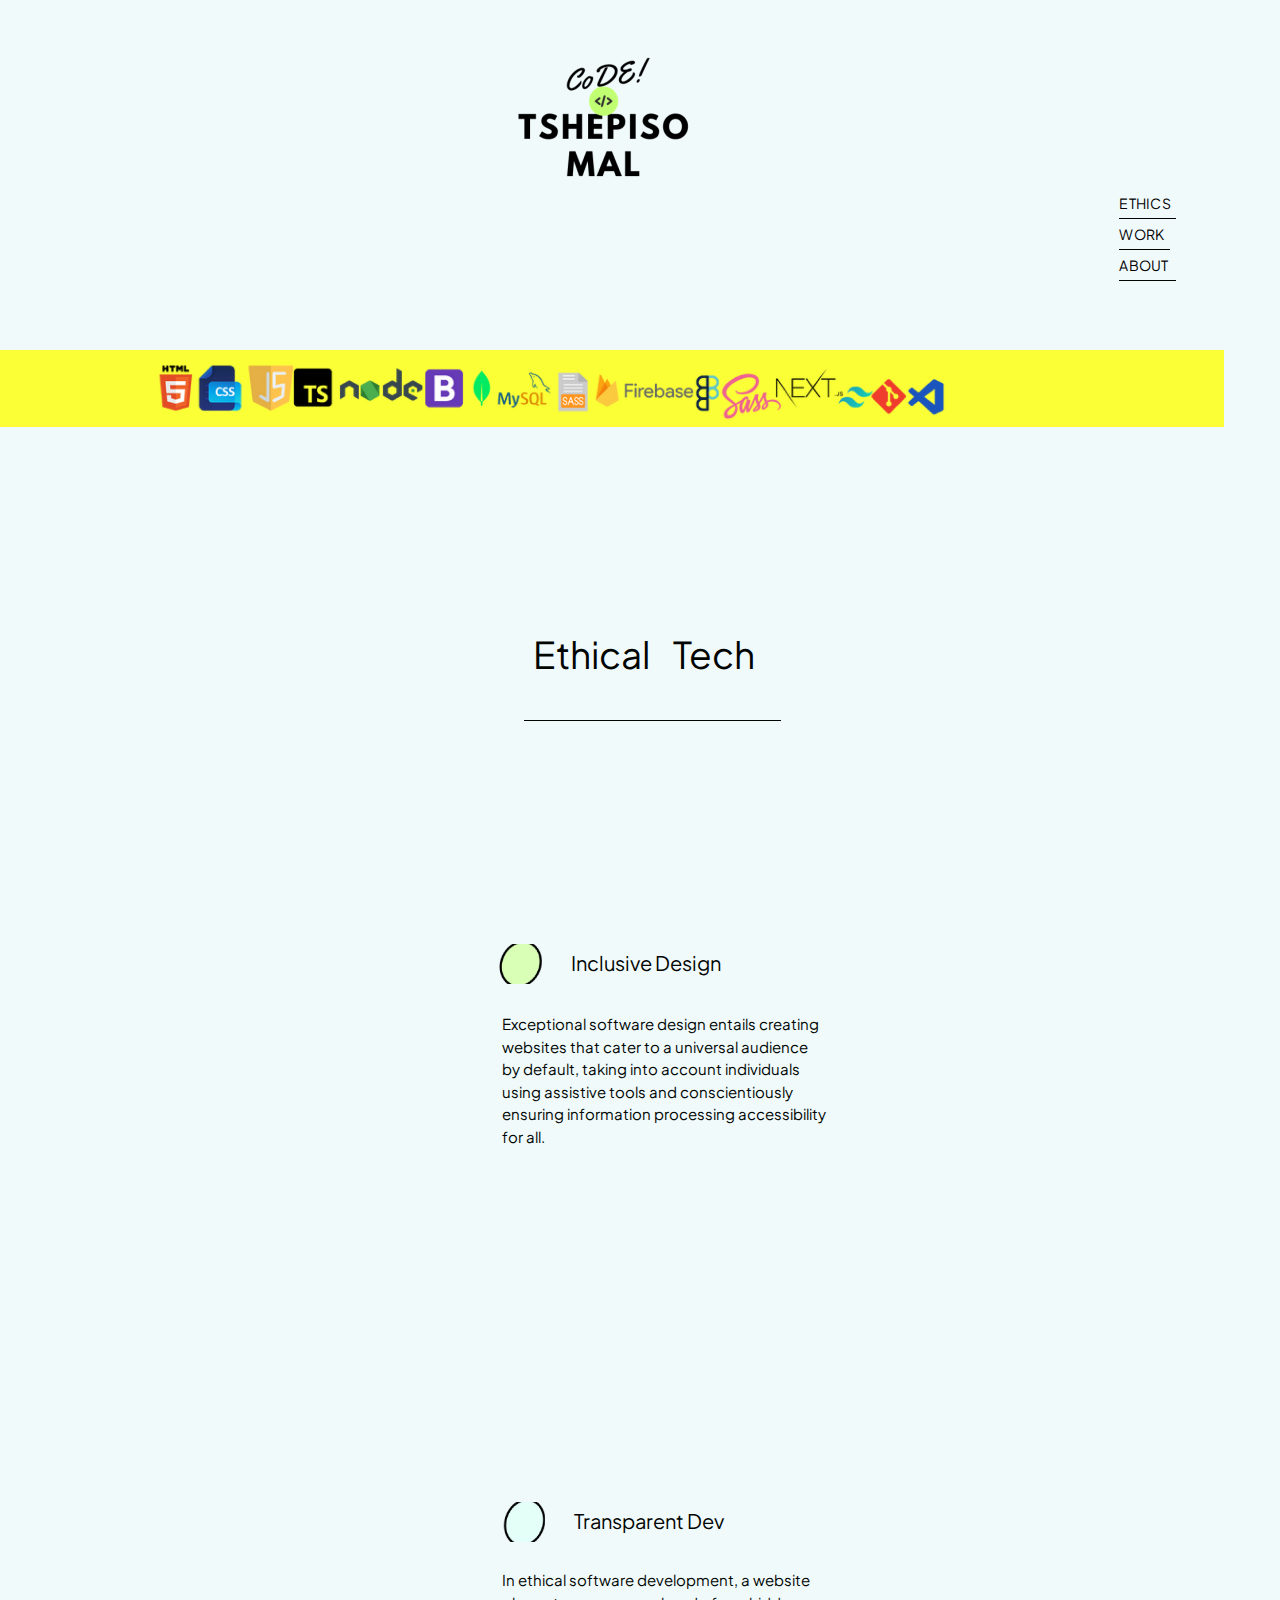
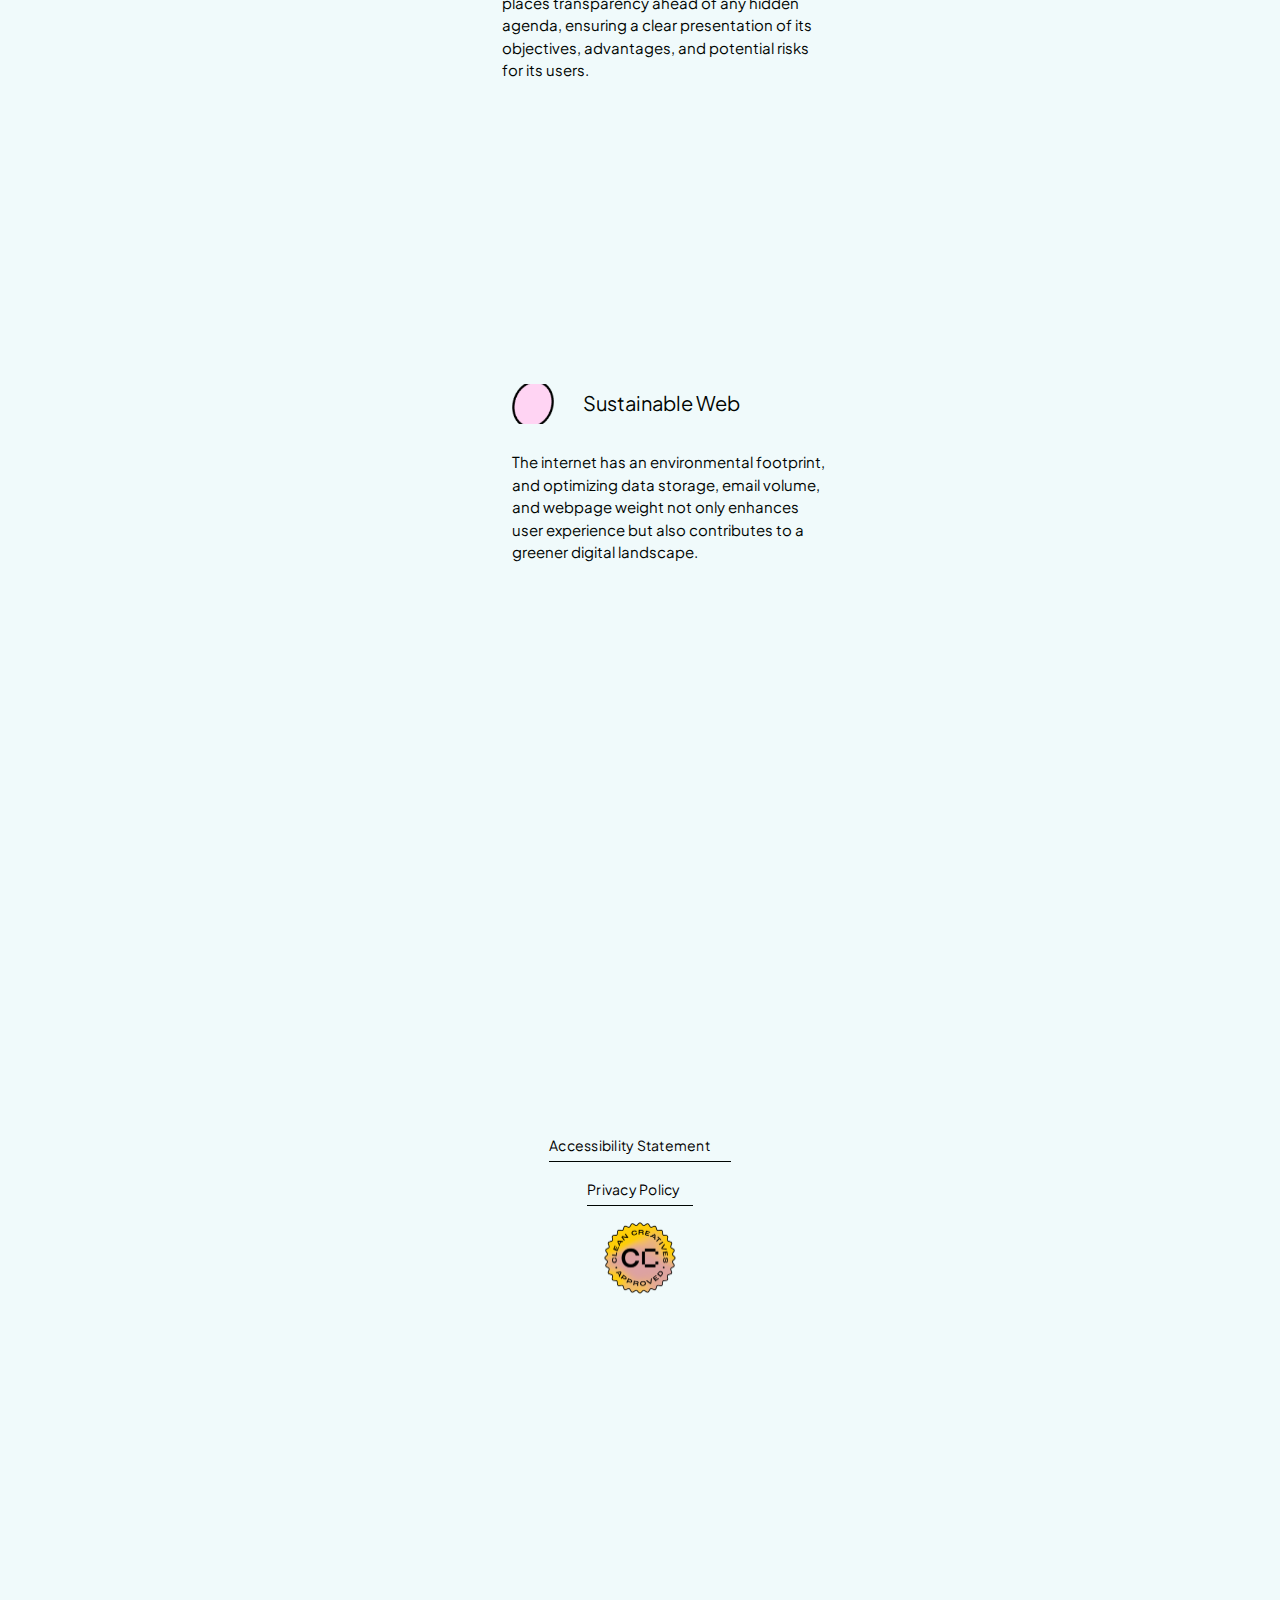
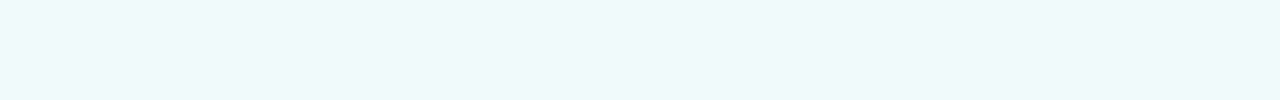
<file: docs/Ethics/index.html>
<!DOCTYPE html>
<html>
<head>
  	<meta charset="utf-8">
  	<meta name="viewport" content="initial-scale=1, width=device-width">
  	
  	
	<link rel="icon" href="assets/image2.png" type="image/x-icon">
  	<link rel="stylesheet" href="./global.css" />
  	<link rel="stylesheet"  href="./index.css" />
  	<link rel="stylesheet" href="https://fonts.googleapis.com/css2?family=Plus Jakarta Sans:wght@400&display=swap" />
  	
  	
<title>PersonalPortfolio</title>
  	
</head>
<body>
  	
  	<div class="frame">
    		<div class="frame1">
      			<div class="frame2">
        				<div class="rectangle">
        				</div>
      			</div>
				  <a href="../index.html"><img class="tshepiso-mal-1" alt="imageA" src="assets/imageA.png"></a>
      			
    		</div>
    		<div class="frame3">
      			<div class="frame4">
        				<div class="rectangle1" style="margin-left: -40px;">
        				</div>
        				<div class="frame5">
          					<div class="rectangle2">
          					</div>
							  <a href="../Ethics/index.html" class="ethics" style="color: black; text-decoration: none; margin-left: -40px;">ETHICS</a>
							</div>
        				<div class="rectangle3" style="margin-left: -40px;">
        				</div>
        				<div class="frame6">
          					<div class="rectangle2">
          					</div>
							  <a href="../Work/index.html" class="ethics" style="color: black; text-decoration: none; margin-left: -40px;">WORK</a>
							</div>
        				<div class="rectangle5" style="margin-left: -40px;">
        				</div>
        				<div class="frame7">
          					<div class="rectangle2">
          					</div>
							  <a href="../AboutUs/index.html" class="ethics" style="color: black; text-decoration: none; margin-left: -40px;">ABOUT</a>
							</div>
      			</div>
    		</div>
    		<div class="frame8">
      			<div class="rectangle7">
      			</div>
    		</div>
    		<div class="frame9">
      			<div class="frame10">
        				<div class="frame11">
        				</div>
      			</div>
      			<div class="frame12">
        				<div class="frame13">
          					<img class="image-icon" alt="imageB" src="assets/imageB.png">
          					
          					<div class="inclusive-design">Inclusive Design</div>
        				</div>
      			</div>
      			<div class="frame14">
      			</div>
    		</div>
    		<div class="frame15">
      			<div class="rectangle8">
      			</div>
      			<div class="frame16">
        				<div class="ethical">Ethical</div>
        				<div class="tech">Tech</div>
      			</div>
    		</div>
    		<div class="exceptional-software-design">Exceptional software design entails creating websites that cater to a universal audience by default, taking into account individuals using assistive tools and conscientiously ensuring information processing accessibility for all.</div>
    		<div class="frame17">
      			<img class="image-icon1" alt="imageC" src="assets/imageC.png">
      			
      			<div class="sustainable-web">Sustainable Web</div>
    		</div>
    		<div class="frame18">
      			<img class="image-icon2" alt="imageD" src="assets/imageD.png">
      			
      			<div class="transparent-dev">Transparent Dev</div>
    		</div>
    		<div class="the-internet-has">The internet has an environmental footprint, and optimizing data storage, email volume, and webpage weight not only enhances user experience but also contributes to a greener digital landscape.</div>
    		<div class="in-ethical-software">In ethical software development, a website places transparency ahead of any hidden agenda, ensuring a clear presentation of its objectives, advantages, and potential risks for its users.</div>
    		<div class="frame19">
      			<div class="frame20">
        				<div class="rectangle9">
        				</div>
        				<div class="rectangle10">
        				</div>
        				<div class="rectangle9">
          					<div class="rectangle9">
          					</div>
							  <a href="../AccessibilityStatement/index.html" class="accessibility-statement" style="color: black; text-decoration: none;">Accessibility Statement</a>
							</div>
      			</div>
      			<div class="frame22">
        				<div class="rectangle9">
        				</div>
        				<div class="rectangle13">
        				</div>
        				<div class="rectangle9">
          					<div class="rectangle9">
          					</div>
							  <a href="../PrivacyPolicy/index.html" class="accessibility-statement" style="color: black; text-decoration: none;">Privacy Policy</a>
							</div>
      			</div>
      			<div class="frame24">
        				<div class="rectangle15">
        				</div>
        				<img class="image-icon3" alt="imageE" src="assets/imageE.png">
        				
      			</div>
    		</div>
    		<div class="frame25">
      			</div>
      			<img class="untitled-design-2-1" alt="imageG" src="assets/imageG.png" style="margin-left: 40px; max-width: 100%;">
      			
      			
    		</div>
  	</div>
  	
  	
  	
  	
</body>
</html>
</file>
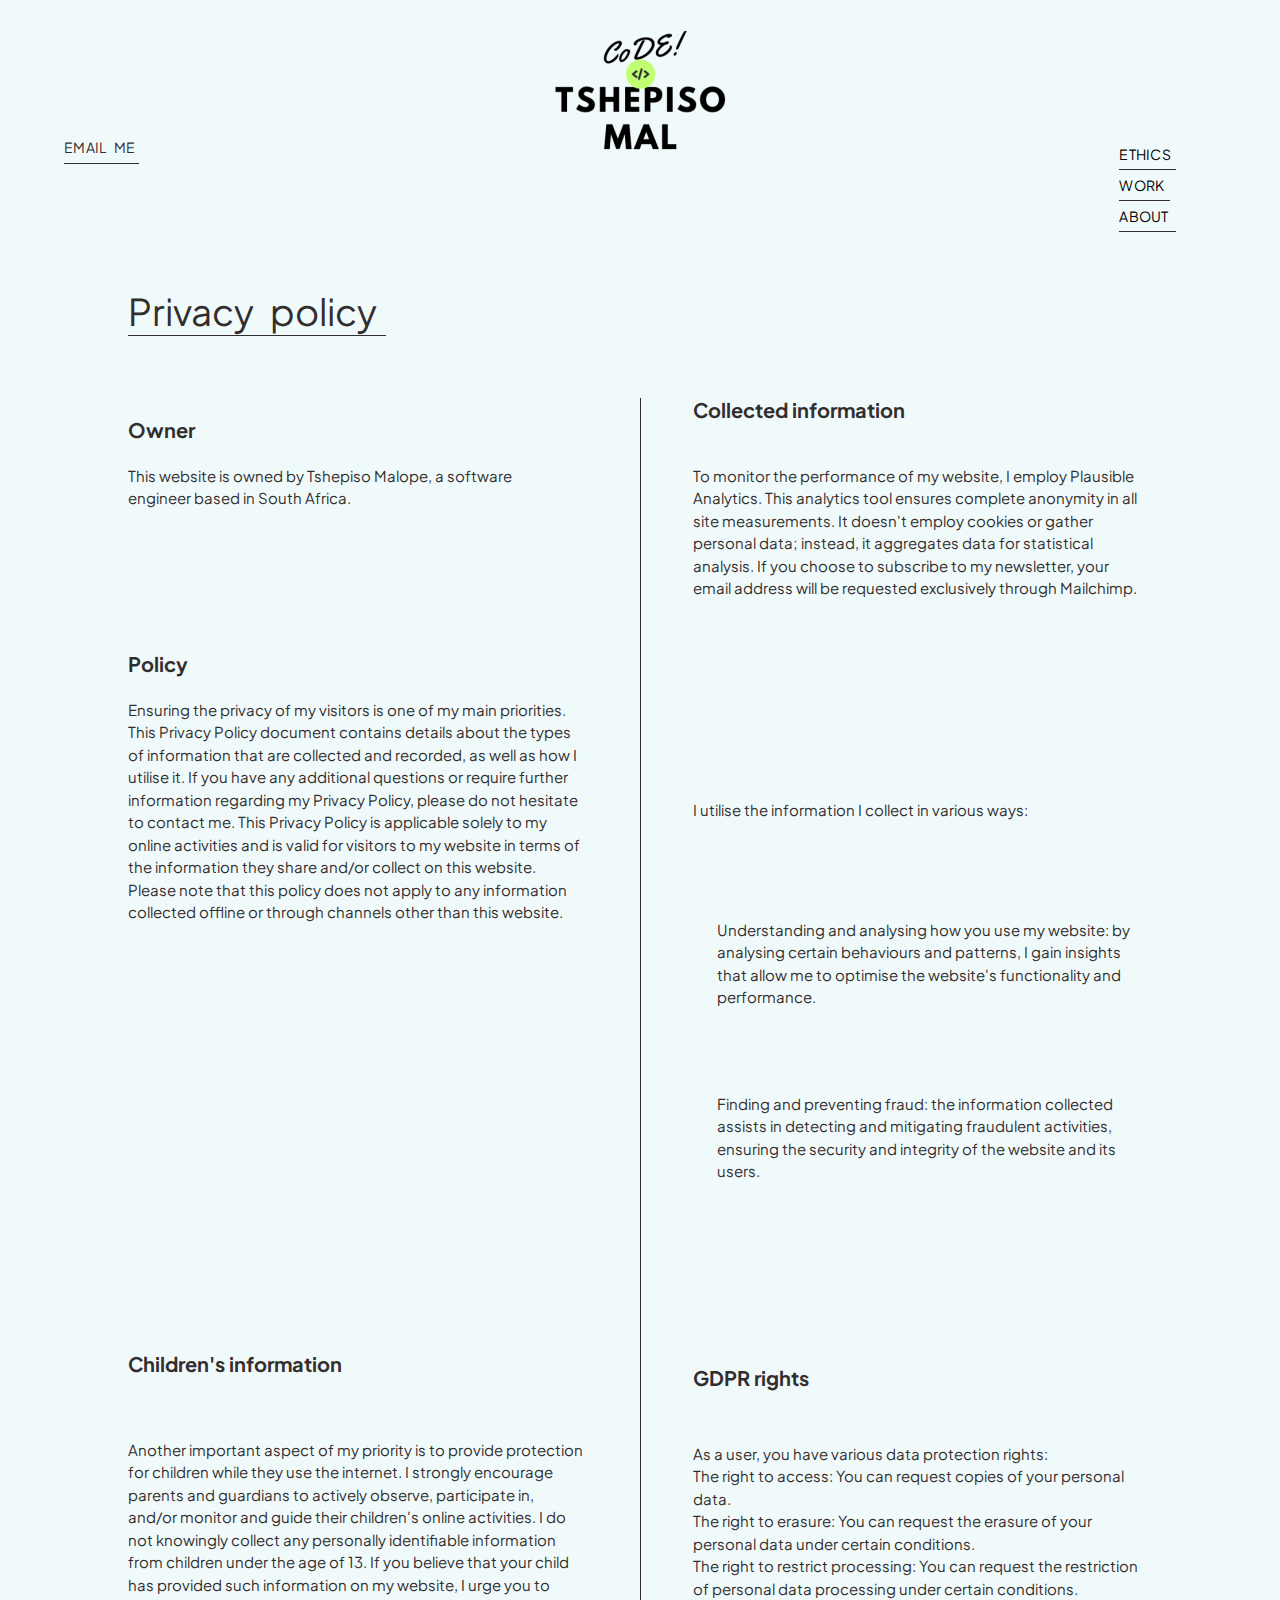
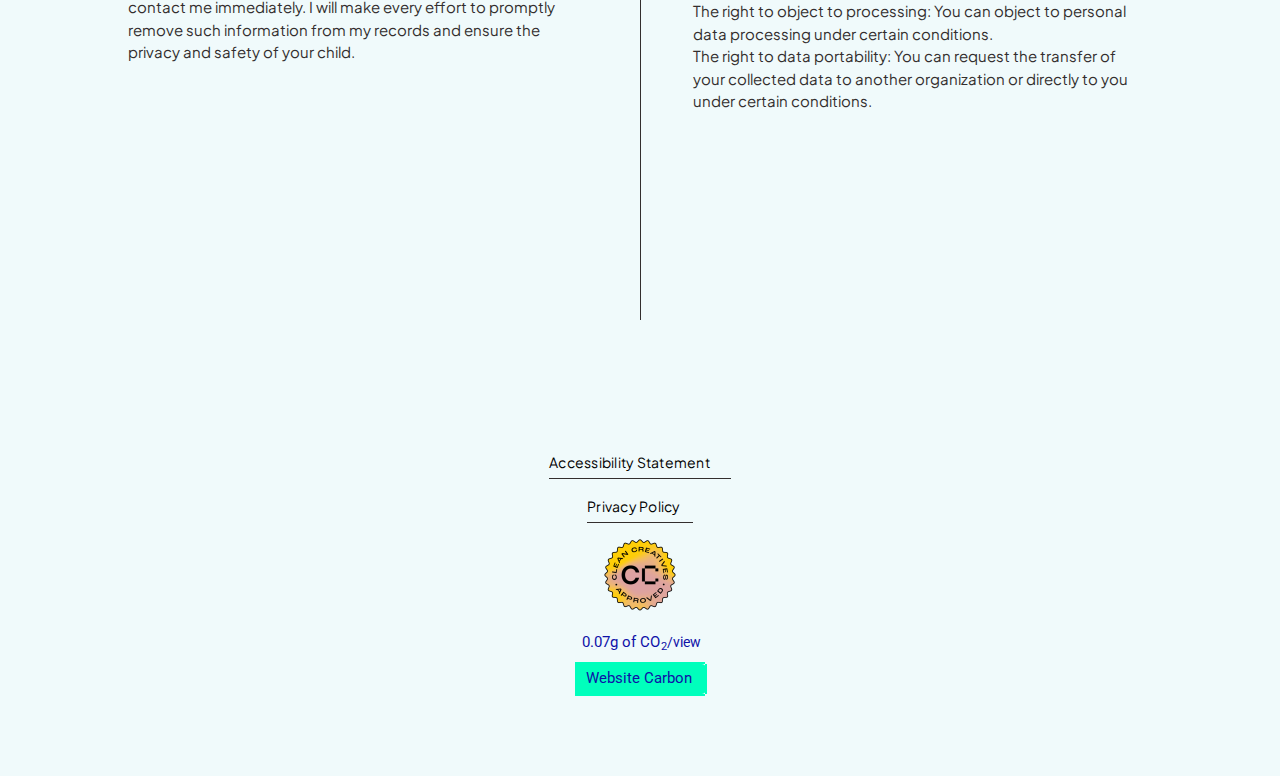
<file: docs/PrivacyPolicy/index.html>
<!DOCTYPE html>
<html>
<head>
  	<meta charset="utf-8">
  	<meta name="viewport" content="initial-scale=1, width=device-width">
  	
  	
	<link rel="icon" href="assets/image2.png" type="image/x-icon">
  	<link rel="stylesheet" href="./global.css" />
  	<link rel="stylesheet"  href="./index.css" />
  	<link rel="stylesheet" href="https://fonts.googleapis.com/css2?family=Plus Jakarta Sans:wght@400&display=swap" />
  	<link rel="stylesheet" href="https://fonts.googleapis.com/css2?family=Roboto:wght@400&display=swap" />
  	
	
<title>PersonalPortfolio</title>
  	
  	
</head>
<body>
  	
  	<div class="frame">
    		<div class="frame1">
      			<div class="frame2">
        				<div class="rectangle">
        				</div>
      			</div>
      			<div class="frame3">
        				<div class="rectangle1">
        				</div>
        				<div class="frame4">
          					<div class="rectangle2">
          					</div>
          					<div class="email-me">EMAIL</div>
							  <div class="email-me" style="margin-left: 50px;">ME</div>
        				</div>
        				<div class="frame5">
          					<div class="rectangle3" style="margin-left: -40px;">
          					</div>
          					<div class="frame6">
            						<div class="rectangle4">
            						</div>
									<a href="../Ethics/index.html" class="ethics" style="color: black; text-decoration: none; margin-left: -40px;">ETHICS</a>
								</div>
          					<div class="rectangle5" style="margin-left: -40px;">
          					</div>
          					<div class="frame7">
            						<div class="rectangle4">
            						</div>
									<a href="../Work/index.html" class="ethics" style="color: black; text-decoration: none; margin-left: -40px;">WORK</a>
								</div>
          					<div class="rectangle7" style="margin-left: -40px;">
          					</div>
          					<div class="frame8">
            						<div class="rectangle4">
            						</div>
									<a href="../AboutUs/index.html" class="ethics" style="color: black; text-decoration: none; margin-left: -40px;">ABOUT</a>
								</div>
        				</div>
      			</div>
    		</div>
    		<div class="frame9">
      			<div class="rectangle9">
      			</div>
      			<div class="frame10">
        				<div class="rectangle10">
        				</div>
        				<div class="frame11">
          					<div class="privacy">Privacy</div>
          					<div class="policy">policy</div>
        				</div>
      			</div>
      			<div class="frame12">
        				<div class="rectangle11">
        				</div>
        				<div class="frame13">
          					<div class="rectangle12">
          					</div>
          					<div class="frame14">
            						<div class="owner" style="font-weight: bold;">Owner</div>
            						<div class="this-website-is">This website is owned by Tshepiso Malope, a software engineer based in South Africa.</div>
          					</div>
          					<div class="frame15">
            						<div class="policy1" style="margin-top: 100px; font-weight: bold;">Policy</div>
            						<div class="ensuring-the-privacy" style="margin-top: 100px;">Ensuring the privacy of my visitors is one of my main priorities. This Privacy Policy document contains details about the types of information that are collected and recorded, as well as how I utilise it. If you have any additional questions or require further information regarding my Privacy Policy, please do not hesitate to contact me. This Privacy Policy is applicable solely to my online activities and is valid for visitors to my website in terms of the information they share and/or collect on this website. Please note that this policy does not apply to any information collected offline or through channels other than this website.</div>
          					</div>
          					<div class="frame16">
          					</div>
          					<div class="frame17">
          					</div>
          					<div class="frame19">
            						<div class="another-important-aspect" style="margin-top: -260px;">Another important aspect of my priority is to provide protection for children while they use the internet. I strongly encourage parents and guardians to actively observe, participate in, and/or monitor and guide their children's online activities. I do not knowingly collect any personally identifiable information from children under the age of 13. If you believe that your child has provided such information on my website, I urge you to contact me immediately. I will make every effort to promptly remove such information from my records and ensure the privacy and safety of your child.</div>
            						<div class="childrens-information" style="margin-top: -300px; font-weight: bold;">Children's information</div>
          					</div>
        				</div>
        				<div class="frame20">
          					<div class="frame21">
            						<div class="collected-information" style="margin-top: -20px; font-weight: bold;">Collected information</div>
            						<div class="to-monitor-the-container">
              							<p class="to-monitor-the">To monitor the performance of my website, I employ Plausible Analytics. This analytics tool ensures complete anonymity in all site measurements. It doesn't employ cookies or gather personal data; instead, it aggregates data for statistical analysis. If you choose to subscribe to my newsletter, your email address will be requested exclusively through Mailchimp.
</p>
              							<p class="to-monitor-the">
</p>
            						</div>
            						<div class="i-utilise-the" style="margin-top: 160px;">I utilise the information I collect in various ways:</div>
            						<div class="frame22">
              							<div class="understanding-and-analysing" style="margin-top: 150px;">Understanding and analysing how you use my website: by analysing certain behaviours and patterns, I gain insights that allow me to optimise the website's functionality and performance.</div>
              							<div class="finding-and-preventing1" style="margin-top: 140px;">Finding and preventing fraud: the information collected assists in detecting and mitigating fraudulent activities, ensuring the security and integrity of the website and its users.</div>
            						</div>
          					</div>
          					<div class="frame23">
            						<div class="gdpr-rights" style="margin-top: 160px; font-weight: bold;">GDPR rights</div>
            						<div class="as-a-user-container">
              							<p class="to-monitor-the" style="margin-top: 190px;">As a user, you have various data protection rights:
</p>
              							<p class="to-monitor-the">
</p>
              							<p class="to-monitor-the">The right to access: You can request copies of your personal data.
</p>
              							<p class="to-monitor-the">
</p>
              							<p class="to-monitor-the">The right to erasure: You can request the erasure of your personal data under certain conditions.
</p>
              							<p class="to-monitor-the">
</p>
              							<p class="to-monitor-the">The right to restrict processing: You can request the restriction of personal data processing under certain conditions.
</p>
              							<p class="to-monitor-the">
</p>
              							<p class="to-monitor-the">The right to object to processing: You can object to personal data processing under certain conditions.
</p>
              							<p class="to-monitor-the">
</p>
              							<p class="to-monitor-the">The right to data portability: You can request the transfer of your collected data to another organization or directly to you under certain conditions.
</p>
              							<p class="to-monitor-the">
</p>
            						</div>
          					</div>
        				</div>
      			</div>
    		</div>
    		<div class="frame24">
      			<div class="frame25">
        				<div class="rectangle2">
        				</div>
        				<div class="rectangle14">
        				</div>
        				<div class="rectangle2">
          					<div class="rectangle2">
          					</div>
							  <a href="../AccessibilityStatement/index.html" class="email-me" style="color: black; text-decoration: none;">Accessibility Statement</a>
							</div>
      			</div>
      			<div class="frame27">
        				<div class="rectangle2">
        				</div>
        				<div class="rectangle17">
        				</div>
        				<div class="rectangle2">
          					<div class="rectangle2">
          					</div>
							  <a href="../PrivacyPolicy/index.html" class="email-me" style="color: black; text-decoration: none;">Privacy Policy</a>
							</div>
      			</div>
      			<div class="frame29">
        				<div class="rectangle19">
        				</div>
        				<img class="image-icon" alt="imageA" src="assets/imageA.png">
        				
      			</div>
      			<div class="frame30">
        				<div class="rectangle20">
        				</div>
        				<div class="frame31">
          					<div class="frame32">
            						<div class="rectangle21">
            						</div>
            						<div class="rectangle22">
            						</div>
            						<div class="g-of-co">0.07g of CO</div>
            						<div class="view">/view</div>
            						<div class="rectangle23">
            						</div>
            						<div class="frame33">
              							<div class="rectangle24">
              							</div>
              							<div class="website-carbon">Website Carbon</div>
            						</div>
            						<div class="div">2</div>
          					</div>
          					<div class="cleaner-than-94">Cleaner than 94% of pages tested</div>
        				</div>
						<a href="../index.html"><img class="tshepiso-mal-1" alt="imageB" src="assets/imageB.png"></a>
        				
      			</div>
    		</div>
  	</div>
  	
  	
  	
  	
</body>
</html>
</file>
<file: AboutUs/global.css>
body {
    margin: 0;
    line-height: normal;
 }
 
 
 :root {
    
    /* fonts */
    --font-plus-jakarta-sans: 'Plus Jakarta Sans';
    
    /* font sizes */
    --font-size-sm: 14px;
    --font-size-mini: 15px;
    --font-size-xl: 20px;
    
    /* Colors */
    --color-gray: #000502;
    
 }
</file>
<file: AboutUs/index.css>
.rectangle {
    position: absolute;
    width: 100%;
    top: 0px;
    right: 0%;
    left: 0%;
    height: 63px;
 }
 .frame2 {
    position: absolute;
    top: calc(50% - 91.09px);
    left: calc(50% - 100px);
    width: 200px;
    height: 63px;
 }
 .tshepiso-mal-1 {
    position: absolute;
    top: 11.41px;
    left: 396px;
    width: 287px;
    height: 159px;
    object-fit: cover;
 }
 .frame1 {
    position: absolute;
    width: 90%;
    top: 41.59px;
    right: 5%;
    left: 5%;
    height: 183px;
 }
 .rectangle1 {
    position: absolute;
    width: 100%;
    top: 28px;
    right: 0%;
    left: 0%;
    background-color: var(--color-gray);
    height: 1px;
 }
 .rectangle2 {
    position: absolute;
    width: 100%;
    top: 0px;
    right: 0%;
    left: 0%;
    height: 29px;
 }
 .ethics {
    position: absolute;
    width: 100%;
    top: 4px;
    left: 0%;
    letter-spacing: 0.25px;
    line-height: 20px;
    display: inline-block;
 }
 .frame5 {
    position: absolute;
    width: 100.93%;
    top: -0.59px;
    right: -1.87%;
    left: 0.93%;
    height: 29px;
 }
 .rectangle3 {
    position: absolute;
    width: 89.72%;
    top: 59px;
    right: 10.28%;
    left: 0%;
    background-color: var(--color-gray);
    height: 1px;
 }
 .frame6 {
    position: absolute;
    width: 89.72%;
    top: 30.41px;
    right: 9.35%;
    left: 0.93%;
    height: 29px;
 }
 .rectangle5 {
    position: absolute;
    width: 99.53%;
    top: 90px;
    right: 0.47%;
    left: 0%;
    background-color: var(--color-gray);
    height: 1px;
 }
 .frame7 {
    position: absolute;
    width: 99.07%;
    top: 61.41px;
    right: 0%;
    left: 0.93%;
    height: 29px;
 }
 .frame4 {
    position: absolute;
    width: 4.95%;
    top: 0px;
    right: 0%;
    left: 95.05%;
    height: 93px;
 }
 .frame3 {
    position: absolute;
    width: 90%;
    top: 198px;
    right: 8.17%;
    left: 1.83%;
    height: 93px;
 }
 .rectangle7 {
    position: absolute;
    width: 100%;
    top: 0px;
    right: 0%;
    left: 0%;
    background-color: #fbff36;
    height: 70px;
 }
 .untitled-design-4-1 {
    position: absolute;
    top: 4px;
    left: 0px;
    width: 801px;
    height: 62px;
    object-fit: cover;
 }
 .untitled-design-2-1 {
    position: absolute;
    top: -52px;
    left: 158px;
    width: 1000px;
    height: 200px;
    object-fit: cover;
 }
 .untitled-design-3-1 {
    position: absolute;
    top: -11px;
    left: 670px;
    width: 734px;
    height: 92px;
    object-fit: cover;
 }
 .frame8 {
    position: absolute;
    width: 100%;
    top: 407px;
    right: 0%;
    left: 0%;
    height: 70px;
 }
 .image-icon {
    position: absolute;
    width: 8.51%;
    top: 13.03px;
    right: 91.49%;
    left: 0%;
    max-width: 100%;
    overflow: hidden;
    height: 40px;
    object-fit: cover;
 }
 .background {
    position: absolute;
    width: 25.53%;
    top: 19.03px;
    left: 11.7%;
    line-height: 26px;
    display: inline-block;
 }
 .frame12 {
    position: absolute;
    width: 100%;
    top: 0px;
    right: 0%;
    left: 0%;
    height: 66px;
 }
 .rectangle8 {
    position: absolute;
    width: 100%;
    top: 0px;
    right: 0%;
    left: 0%;
    height: 19px;
 }
 .frame14 {
    position: absolute;
    top: 87.64px;
    left: calc(50% - 235px);
    width: 142px;
    height: 19px;
 }
 .as-a-software {
    margin: 0;
 }
 .as-a-software-container {
    position: absolute;
    width: 99.36%;
    top: -88.36px;
    left: 0%;
    line-height: 22.5px;
    display: inline-block;
 }
 .frame13 {
    position: absolute;
    width: 100%;
    top: 164.39px;
    right: 0%;
    left: 0%;
    height: 129px;
    font-size: var(--font-size-mini);
 }
 .frame11 {
    position: absolute;
    width: 47.96%;
    top: 19.19px;
    right: 51.02%;
    left: 1.02%;
    height: 296.39px;
 }
 .frame10 {
    position: absolute;
    width: 102.08%;
    top: 109.19px;
    right: -1.04%;
    left: -1.04%;
    height: 387.08px;
 }
 .frame9 {
    position: absolute;
    width: 80%;
    top: 787px;
    right: -15%;
    left: 35%;
    height: 496.27px;
    font-size: var(--font-size-xl);
 }
 .image-icon1 {
    position: absolute;
    width: 9.3%;
    top: 13.03px;
    right: 90.7%;
    left: 0%;
    max-width: 100%;
    overflow: hidden;
    height: 40px;
    object-fit: cover;
 }
 .availabilities {
    position: absolute;
    width: 29.07%;
    top: 19.03px;
    left: 12.09%;
    line-height: 26px;
    display: inline-block;
 }
 .frame18 {
    position: absolute;
    top: 44.44px;
    left: calc(50% - 77px);
    width: 90px;
    height: 19px;
 }
 .please-feel-free {
    position: absolute;
    top: 74.44px;
    left: calc(50% - 213px);
    line-height: 22.5px;
    display: inline-block;
    width: 228px;
 }
 .while-im-fully-container {
    position: absolute;
    width: 96.51%;
    top: -65.56px;
    left: 0%;
    line-height: 22.5px;
    display: inline-block;
 }
 .last-updated-september {
    position: absolute;
    width: 76.74%;
    top: 108.44px;
    left: 0%;
    line-height: 22.5px;
    display: inline-block;
 }
 .frame17 {
    position: absolute;
    width: 100%;
    top: 141.59px;
    right: 0%;
    left: 0%;
    height: 129px;
    font-size: var(--font-size-mini);
 }
 .frame15 {
    position: absolute;
    width: 35.83%;
    top: 1478px;
    right: 29.17%;
    left: 35%;
    height: 273.59px;
    font-size: var(--font-size-xl);
 }
 .rectangle10 {
    position: absolute;
    width: 14.17%;
    top: 697px;
    right: 44.17%;
    left: 41.67%;
    background-color: var(--color-gray);
    height: 1px;
 }
 .rectangle11 {
    position: absolute;
    width: 100%;
    top: 0px;
    right: 0%;
    left: 0%;
    height: 46px;
 }
 .me {
    position: absolute;
    width: 32.94%;
    top: 0.41px;
    left: 67.06%;
    line-height: 44.4px;
    display: inline-block;
 }
 .about1 {
    position: absolute;
    width: 67.06%;
    top: 0.41px;
    left: 0%;
    font-size: 37px;
    line-height: 44.4px;
    display: inline-block;
 }
 .frame20 {
    position: absolute;
    width: 100%;
    top: -0.41px;
    right: 0%;
    left: 0%;
    height: 46px;
 }
 .frame19 {
    position: absolute;
    width: 14.17%;
    top: 623px;
    right: 43.92%;
    left: 41.92%;
    height: 46px;
    font-size: 36px;
 }
 .rectangle12 {
    position: absolute;
    width: 100%;
    top: 0px;
    right: 0%;
    left: 0%;
    height: 31px;
 }
 .rectangle13 {
    position: absolute;
    width: 99.86%;
    top: 30.86px;
    right: 0.07%;
    left: 0.07%;
    background-color: var(--color-gray);
    height: 1px;
 }
 .accessibility-statement {
    position: absolute;
    width: 100%;
    top: 5px;
    left: 0%;
    letter-spacing: 0.25px;
    line-height: 20px;
    display: inline-block;
 }
 .frame22 {
    position: absolute;
    top: 0.14px;
    left: calc(50% - 91px);
    width: 182px;
    height: 31px;
 }
 .rectangle16 {
    position: absolute;
    width: 99.53%;
    top: 30.86px;
    right: 0.24%;
    left: 0.24%;
    background-color: var(--color-gray);
    height: 1px;
 }
 .frame24 {
    position: absolute;
    top: 44.14px;
    left: calc(50% - 53px);
    width: 106px;
    height: 31px;
 }
 .rectangle18 {
    position: absolute;
    width: 100%;
    top: 0px;
    right: 0%;
    left: 0%;
    height: 80px;
 }
 .image-icon2 {
    position: absolute;
    width: 100%;
    top: calc(50% - 40px);
    right: 0%;
    left: 0%;
    max-width: 100%;
    overflow: hidden;
    height: 80px;
    object-fit: cover;
 }
 .frame26 {
    position: absolute;
    top: 88.14px;
    left: calc(50% - 40px);
    width: 80px;
    height: 80px;
 }
 .frame21 {
    position: absolute;
    width: 80%;
    top: 2242px;
    right: 10.25%;
    left: 9.75%;
    height: 328.55px;
 }
 .frame {
    position: relative;
    background-color: #f0fafb;
    box-shadow: 0px 4px 4px rgba(0, 0, 0, 0.25);
    width: 100%;
    height: 3500px;
    overflow: hidden;
    text-align: left;
    font-size: var(--font-size-sm);
    color: var(--color-gray);
    font-family: var(--font-plus-jakarta-sans);
 }
</file>
<file: AccessibilityStatement/global.css>
body {
    margin: 0;
    line-height: normal;
 }
 
 
 :root {
    
    /* fonts */
    --font-roboto: Roboto;
    --font-plus-jakarta-sans: 'Plus Jakarta Sans';
    
    /* font sizes */
    --font-size-mini: 15px;
    --font-size-sm: 14px;
    --font-size-xl: 20px;
    --font-size-18xl: 37px;
    
    /* Colors */
    --color-azure: #f0fafb;
    --color-darkblue: #0e11a8;
    --color-mediumspringgreen: #00ffbc;
    --color-darkslategray: #332e2e;
    
    /* Border radiuses */
    --br-8xs-5: 4.5px;
    
 }
</file>
<file: AccessibilityStatement/index.css>
.rectangle {
    position: absolute;
    width: 100%;
    top: 0px;
    right: 0%;
    left: 0%;
    height: 63px;
 }
 .frame2 {
    position: absolute;
    top: calc(50% - 95.59px);
    left: calc(50% - 100px);
    width: 200px;
    height: 63px;
 }
 .rectangle1 {
    position: absolute;
    width: 6.48%;
    top: 31px;
    right: 93.52%;
    left: 0%;
    background-color: var(--color-darkslategray);
    height: 1px;
 }
 .rectangle2 {
    position: absolute;
    width: 100%;
    top: 0px;
    right: 0%;
    left: 0%;
    height: 31px;
 }
 .email-me {
    position: absolute;
    width: 100%;
    top: 5px;
    left: 0%;
    letter-spacing: 0.25px;
    line-height: 20px;
    display: inline-block;
 }
 .frame4 {
    position: absolute;
    width: 6.48%;
    top: 0.41px;
    right: 93.52%;
    left: 0%;
    height: 31px;
 }
 .rectangle3 {
    position: absolute;
    width: 100%;
    top: 37px;
    right: 0%;
    left: 0%;
    background-color: var(--color-darkslategray);
    height: 1px;
 }
 .rectangle4 {
    position: absolute;
    width: 100%;
    top: 0px;
    right: 0%;
    left: 0%;
    height: 29px;
 }
 .ethics {
    position: absolute;
    width: 100%;
    top: 4px;
    left: 0%;
    letter-spacing: 0.25px;
    line-height: 20px;
    display: inline-block;
 }
 .frame6 {
    position: absolute;
    width: 100.93%;
    top: 8.41px;
    right: -1.87%;
    left: 0.93%;
    height: 29px;
 }
 .rectangle5 {
    position: absolute;
    width: 89.72%;
    top: 68px;
    right: 10.28%;
    left: 0%;
    background-color: var(--color-darkslategray);
    height: 1px;
 }
 .frame7 {
    position: absolute;
    width: 89.72%;
    top: 39.41px;
    right: 9.35%;
    left: 0.93%;
    height: 29px;
 }
 .rectangle7 {
    position: absolute;
    width: 99.53%;
    top: 99px;
    right: 0.47%;
    left: 0%;
    background-color: var(--color-darkslategray);
    height: 1px;
 }
 .frame8 {
    position: absolute;
    width: 99.07%;
    top: 70.41px;
    right: 0%;
    left: 0.93%;
    height: 29px;
 }
 .frame5 {
    position: absolute;
    width: 4.95%;
    top: 0px;
    right: 0%;
    left: 95.05%;
    height: 102px;
 }
 .frame3 {
    position: absolute;
    width: 100%;
    top: 90px;
    right: 0%;
    left: 0%;
    height: 102px;
 }
 .frame1 {
    position: absolute;
    width: 90%;
    top: 41.59px;
    right: 5%;
    left: 5%;
    height: 192px;
 }
 .rectangle9 {
    position: absolute;
    width: 43.44%;
    top: 65px;
    right: 56.56%;
    left: 0%;
    background-color: var(--color-darkslategray);
    height: 1px;
 }
 .rectangle10 {
    position: absolute;
    width: 100%;
    top: 0px;
    right: 0%;
    left: 0%;
    height: 46px;
 }
 .accessibility {
    position: absolute;
    width: 54.92%;
    top: 0.41px;
    left: 0%;
    line-height: 44.4px;
    display: inline-block;
 }
 .statement {
    position: absolute;
    width: 45.08%;
    top: 0.41px;
    left: 54.92%;
    line-height: 44.4px;
    display: inline-block;
 }
 .frame11 {
    position: absolute;
    width: 100%;
    top: -0.41px;
    right: 0%;
    left: 0%;
    height: 46px;
 }
 .frame10 {
    position: absolute;
    width: 43.44%;
    top: 19.41px;
    right: 56.56%;
    left: 0%;
    height: 46px;
 }
 .rectangle11 {
    position: absolute;
    width: 0.1%;
    top: 19.19px;
    right: 49.9%;
    left: 50%;
    background-color: var(--color-darkslategray);
    height: 578px;
 }
 .rectangle12 {
    position: absolute;
    width: 100%;
    top: 0px;
    right: 0%;
    left: 0%;
    height: 578px;
 }
 .approach {
    position: absolute;
    width: 23.08%;
    top: 9.03px;
    left: 0%;
    line-height: 26px;
    display: inline-block;
 }
 .i-am-committed {
    position: absolute;
    width: 98.37%;
    top: 57.03px;
    left: 0%;
    font-size: var(--font-size-mini);
    line-height: 22.5px;
    display: inline-block;
 }
 .frame14 {
    position: absolute;
    width: 87.55%;
    top: 9.97px;
    right: 10.41%;
    left: 2.04%;
    height: 144px;
 }
 .standards-and-guidelines {
    position: absolute;
    width: 59.21%;
    top: 9.03px;
    left: 0%;
    line-height: 26px;
    display: inline-block;
 }
 .i-have-designed {
    position: absolute;
    width: 99.3%;
    top: 57.03px;
    left: 0%;
    font-size: var(--font-size-mini);
    line-height: 22.5px;
    display: inline-block;
 }
 .frame15 {
    position: absolute;
    width: 87.55%;
    top: 165.97px;
    right: 10.41%;
    left: 2.04%;
    height: 188px;
 }
 .accessible-design {
    position: absolute;
    width: 42.42%;
    top: 9.03px;
    left: 0%;
    line-height: 26px;
    display: inline-block;
 }
 .i-have-taken {
    position: absolute;
    width: 98.14%;
    top: 57.03px;
    left: 0%;
    font-size: var(--font-size-mini);
    line-height: 22.5px;
    display: inline-block;
 }
 .frame16 {
    position: absolute;
    width: 87.55%;
    top: 365.97px;
    right: 10.41%;
    left: 2.04%;
    height: 210px;
 }
 .frame13 {
    position: absolute;
    width: 50%;
    top: 19.22px;
    right: 50%;
    left: 0%;
    height: 578px;
 }
 .rectangle13 {
    position: absolute;
    width: 100%;
    top: 0px;
    right: 0%;
    left: 0%;
    height: 19px;
 }
 .frame19 {
    position: absolute;
    top: 101.03px;
    left: calc(50% - 51px);
    width: 189px;
    height: 19px;
 }
 .get-in-touch {
    margin: 0;
 }
 .get-in-touch-container {
    position: absolute;
    width: 38.14%;
    top: 9.03px;
    left: 0%;
    line-height: 26px;
    display: inline-block;
 }
 .i-recognize-the-container {
    position: absolute;
    width: 93.72%;
    top: 57.03px;
    left: 0%;
    font-size: var(--font-size-mini);
    line-height: 22.5px;
    display: inline-block;
 }
 .frame18 {
    position: absolute;
    width: 87.76%;
    top: 392px;
    right: 2.04%;
    left: 10.2%;
    height: 120px;
 }
 .keyboard-navigation-and-container {
    position: absolute;
    width: 79.3%;
    top: 10.03px;
    left: 0%;
    line-height: 26px;
    display: inline-block;
 }
 .efforts-have-been-container {
    position: absolute;
    width: 108.84%;
    top: 83.03px;
    left: 0%;
    font-size: var(--font-size-mini);
    line-height: 22.5px;
    display: inline-block;
 }
 .frame20 {
    position: absolute;
    width: 87.76%;
    top: 10px;
    right: 2.04%;
    left: 10.2%;
    height: 214px;
 }
 .continuous-improvement {
    position: absolute;
    width: 59.07%;
    top: 9.03px;
    left: 0%;
    line-height: 26px;
    display: inline-block;
 }
 .our-dedication-to-container {
    position: absolute;
    width: 96.05%;
    top: 57.03px;
    left: 0%;
    font-size: var(--font-size-mini);
    line-height: 22.5px;
    display: inline-block;
 }
 .frame21 {
    position: absolute;
    width: 87.76%;
    top: 236px;
    right: 2.04%;
    left: 10.2%;
    height: 144px;
 }
 .frame17 {
    position: absolute;
    width: 50%;
    top: 19.19px;
    right: 0%;
    left: 50%;
    height: 578px;
 }
 .frame12 {
    position: absolute;
    width: 102.08%;
    top: 109.19px;
    right: -1.04%;
    left: -1.04%;
    height: 616.38px;
    font-size: var(--font-size-xl);
 }
 .frame9 {
    position: absolute;
    width: 80%;
    top: 269.59px;
    right: 10%;
    left: 10%;
    height: 725.56px;
    font-size: var(--font-size-18xl);
 }
 .rectangle15 {
    position: absolute;
    width: 99.86%;
    top: 31.16px;
    right: 0.07%;
    left: 0.07%;
    background-color: var(--color-darkslategray);
    height: 1px;
 }
 .frame23 {
    position: absolute;
    top: -0.16px;
    left: calc(50% - 91px);
    width: 182px;
    height: 31px;
 }
 .rectangle18 {
    position: absolute;
    width: 99.53%;
    top: 31.16px;
    right: 0.24%;
    left: 0.24%;
    background-color: var(--color-darkslategray);
    height: 1px;
 }
 .frame25 {
    position: absolute;
    top: 43.84px;
    left: calc(50% - 53px);
    width: 106px;
    height: 31px;
 }
 .rectangle20 {
    position: absolute;
    width: 100%;
    top: 0px;
    right: 0%;
    left: 0%;
    height: 80px;
 }
 .image-icon {
    position: absolute;
    width: 100%;
    top: calc(50% - 40px);
    right: 0%;
    left: 0%;
    max-width: 100%;
    overflow: hidden;
    height: 80px;
    object-fit: cover;
 }
 .frame27 {
    position: absolute;
    top: 87.84px;
    left: calc(50% - 40px);
    width: 80px;
    height: 80px;
 }
 .rectangle21 {
    position: absolute;
    width: 100%;
    top: 0px;
    right: 0%;
    left: 0%;
    border-radius: 10px;
    height: 1393px;
 }
 .rectangle22 {
    position: absolute;
    top: 36.94px;
    left: calc(50% - 65.42px);
    background-color: var(--color-mediumspringgreen);
    width: 130.84px;
    height: 1.94px;
 }
 .rectangle23 {
    position: absolute;
    top: 68.75px;
    left: calc(50% - 65.42px);
    background-color: var(--color-mediumspringgreen);
    width: 130.84px;
    height: 1.94px;
 }
 .g-of-co {
    position: absolute;
    top: 8.84px;
    left: calc(50% - 59px);
    line-height: 17.25px;
    display: inline-block;
    width: 81px;
 }
 .view {
    position: absolute;
    top: 8.84px;
    left: calc(50% + 27px);
    font-size: var(--font-size-sm);
    line-height: 17.25px;
    display: inline-block;
    width: 34px;
 }
 .rectangle24 {
    position: absolute;
    top: 38.88px;
    left: calc(50% + 65.42px);
    background-color: var(--color-mediumspringgreen);
    width: 1.94px;
    height: 29.88px;
 }
 .rectangle25 {
    position: absolute;
    width: 100%;
    top: 0px;
    right: 0%;
    left: 0%;
    border-radius: 0px var(--br-8xs-5) var(--br-8xs-5) 0px;
    background-color: var(--color-mediumspringgreen);
    height: 30px;
 }
 .website-carbon {
    position: absolute;
    top: 6px;
    left: calc(50% - 58.5px);
    line-height: 17.25px;
    display: inline-block;
    width: 114px;
 }
 .frame31 {
    position: absolute;
    top: 38.84px;
    left: calc(50% - 65px);
    width: 131px;
    height: 30px;
 }
 .div {
    position: absolute;
    top: 14.84px;
    left: calc(50% + 21px);
    font-size: 11px;
    display: inline-block;
    width: 6px;
 }
 .frame30 {
    position: absolute;
    width: 100%;
    top: 0px;
    right: 0%;
    left: 0%;
    height: 71.75px;
 }
 .cleaner-than-94 {
    position: absolute;
    top: 74.84px;
    left: calc(50% - 89px);
    line-height: 17.25px;
    color: var(--color-azure);
    display: inline-block;
    width: 182px;
 }
 .frame29 {
    position: absolute;
    width: 28.57%;
    top: 1281.16px;
    right: 0%;
    left: 71.43%;
    height: 111.75px;
 }
 .tshepiso-mal-1 {
    position: absolute;
    top: 18px;
    left: 458px;
    width: 287px;
    height: 159px;
    object-fit: cover;
 }
 .frame28 {
    position: absolute;
    top: -1103.16px;
    left: calc(50% - 600px);
    width: 700px;
    height: 1393px;
    text-align: center;
    font-size: var(--font-size-mini);
    color: var(--color-darkblue);
    font-family: var(--font-roboto);
 }
 .frame22 {
    position: absolute;
    width: 80%;
    top: 1103.16px;
    right: 10%;
    left: 10%;
    height: 328.55px;
 }
 .frame {
    position: relative;
    background-color: var(--color-azure);
    width: 100%;
    height: 1432px;
    overflow: hidden;
    text-align: left;
    font-size: var(--font-size-sm);
    color: var(--color-darkslategray);
    font-family: var(--font-plus-jakarta-sans);
 }
</file>
<file: Ethics/global.css>
body {
    margin: 0;
    line-height: normal;
 }
 
 
 :root {
    
    /* fonts */
    --font-plus-jakarta-sans: 'Plus Jakarta Sans';
    
    /* font sizes */
    --font-size-sm: 14px;
    --font-size-mini: 15px;
    --font-size-xl: 20px;
    --font-size-18xl: 37px;
    
    /* Colors */
    --color-gray: #000502;
    
 }
</file>
<file: Ethics/index.css>
.rectangle {
    position: absolute;
    width: 100%;
    top: 0px;
    right: 0%;
    left: 0%;
    height: 63px;
 }
 .frame2 {
    position: absolute;
    top: calc(50% - 91.09px);
    left: calc(50% - 100px);
    width: 200px;
    height: 63px;
 }
 .tshepiso-mal-1 {
    position: absolute;
    top: 11.41px;
    left: 396px;
    width: 287px;
    height: 159px;
    object-fit: cover;
 }
 .frame1 {
    position: absolute;
    width: 90%;
    top: 41.59px;
    right: 5%;
    left: 5%;
    height: 183px;
 }
 .rectangle1 {
    position: absolute;
    width: 100%;
    top: 28px;
    right: 0%;
    left: 0%;
    background-color: var(--color-gray);
    height: 1px;
 }
 .rectangle2 {
    position: absolute;
    width: 100%;
    top: 0px;
    right: 0%;
    left: 0%;
    height: 29px;
 }
 .ethics {
    position: absolute;
    width: 100%;
    top: 4px;
    left: 0%;
    letter-spacing: 0.25px;
    line-height: 20px;
    display: inline-block;
 }
 .frame5 {
    position: absolute;
    width: 100.93%;
    top: -0.59px;
    right: -1.87%;
    left: 0.93%;
    height: 29px;
 }
 .rectangle3 {
    position: absolute;
    width: 89.72%;
    top: 59px;
    right: 10.28%;
    left: 0%;
    background-color: var(--color-gray);
    height: 1px;
 }
 .frame6 {
    position: absolute;
    width: 89.72%;
    top: 30.41px;
    right: 9.35%;
    left: 0.93%;
    height: 29px;
 }
 .rectangle5 {
    position: absolute;
    width: 99.53%;
    top: 90px;
    right: 0.47%;
    left: 0%;
    background-color: var(--color-gray);
    height: 1px;
 }
 .frame7 {
    position: absolute;
    width: 99.07%;
    top: 61.41px;
    right: 0%;
    left: 0.93%;
    height: 29px;
 }
 .frame4 {
    position: absolute;
    width: 4.95%;
    top: 0px;
    right: 0%;
    left: 95.05%;
    height: 93px;
 }
 .frame3 {
    position: absolute;
    width: 90%;
    top: 190px;
    right: 5%;
    left: 5%;
    height: 93px;
    font-size: var(--font-size-sm);
 }
 .rectangle7 {
    position: absolute;
    width: 25.1%;
    top: 65px;
    right: 74.9%;
    left: 0%;
    background-color: var(--color-gray);
    height: 1px;
 }
 .frame8 {
    position: absolute;
    width: 80%;
    top: 655px;
    right: -20.92%;
    left: 40.92%;
    height: 346.02px;
 }
 .frame11 {
    position: absolute;
    width: 100%;
    top: 73.13px;
    right: 0%;
    left: 0%;
    height: 19px;
 }
 .frame10 {
    position: absolute;
    width: 31.29%;
    top: 19.19px;
    right: 67.69%;
    left: 1.02%;
    height: 183.13px;
 }
 .image-icon {
    position: absolute;
    width: 13.04%;
    top: 13.23px;
    right: 86.96%;
    left: 0%;
    max-width: 100%;
    overflow: hidden;
    height: 40px;
    object-fit: cover;
 }
 .inclusive-design {
    position: absolute;
    width: 59.35%;
    top: 19.23px;
    left: 21.85%;
    line-height: 26px;
    display: inline-block;
 }
 .frame13 {
    position: absolute;
    width: 100%;
    top: 95.63px;
    right: 3.47%;
    left: -3.47%;
    height: 66px;
 }
 .frame12 {
    position: absolute;
    width: 31.29%;
    top: 19.19px;
    right: 34.36%;
    left: 34.35%;
    height: 161.13px;
 }
 .frame14 {
    position: absolute;
    width: 31.29%;
    top: 19.19px;
    right: 1.02%;
    left: 67.68%;
    height: 161.13px;
 }
 .frame9 {
    position: absolute;
    width: 81.67%;
    top: 816px;
    right: 6.5%;
    left: 11.83%;
    height: 236.83px;
 }
 .rectangle8 {
    position: absolute;
    width: 100%;
    top: 0px;
    right: 0%;
    left: 0%;
    height: 46px;
 }
 .ethical {
    position: absolute;
    width: 54.36%;
    top: -0.39px;
    left: 0%;
    line-height: 44.4px;
    display: inline-block;
 }
 .tech {
    position: absolute;
    width: 45.64%;
    top: -0.39px;
    left: 54.36%;
    line-height: 44.4px;
    display: inline-block;
 }
 .frame16 {
    position: absolute;
    width: 100%;
    top: 0.39px;
    right: 0%;
    left: 0%;
    height: 46px;
 }
 .frame15 {
    position: absolute;
    width: 20.08%;
    top: 632px;
    right: 38.25%;
    left: 41.67%;
    height: 46px;
    font-size: var(--font-size-18xl);
 }
 .exceptional-software-design {
    position: absolute;
    width: 25.42%;
    top: 1013px;
    left: 39.25%;
    font-size: var(--font-size-mini);
    line-height: 22.5px;
    display: inline-block;
 }
 .image-icon1 {
    position: absolute;
    width: 13.04%;
    top: 13.23px;
    right: 87.06%;
    left: -0.1%;
    max-width: 100%;
    overflow: hidden;
    height: 40px;
    object-fit: cover;
 }
 .sustainable-web {
    position: absolute;
    width: 61.96%;
    top: 19.23px;
    left: 21.75%;
    line-height: 26px;
    display: inline-block;
 }
 .frame17 {
    position: absolute;
    width: 25.55%;
    top: 1971px;
    right: 34.45%;
    left: 40%;
    height: 66px;
 }
 .image-icon2 {
    position: absolute;
    width: 13.04%;
    top: 13.23px;
    right: 86.84%;
    left: 0.11%;
    max-width: 100%;
    overflow: hidden;
    height: 40px;
    object-fit: cover;
 }
 .transparent-dev {
    position: absolute;
    width: 50.22%;
    top: 19.23px;
    left: 21.96%;
    line-height: 26px;
    display: inline-block;
 }
 .frame18 {
    position: absolute;
    width: 25.55%;
    top: 1489px;
    right: 35.2%;
    left: 39.25%;
    height: 66px;
 }
 .the-internet-has {
    position: absolute;
    width: 24.83%;
    top: 2051px;
    left: 40%;
    font-size: var(--font-size-mini);
    line-height: 22.5px;
    display: inline-block;
 }
 .in-ethical-software {
    position: absolute;
    width: 25%;
    top: 1569px;
    left: 39.25%;
    font-size: var(--font-size-mini);
    line-height: 22.5px;
    display: inline-block;
 }
 .rectangle9 {
    position: absolute;
    width: 100%;
    top: 0px;
    right: 0%;
    left: 0%;
    height: 31px;
 }
 .rectangle10 {
    position: absolute;
    width: 99.86%;
    top: 30.86px;
    right: 0.07%;
    left: 0.07%;
    background-color: var(--color-gray);
    height: 1px;
 }
 .accessibility-statement {
    position: absolute;
    width: 100%;
    top: 5px;
    left: 0%;
    letter-spacing: 0.25px;
    line-height: 20px;
    display: inline-block;
 }
 .frame20 {
    position: absolute;
    top: 0.14px;
    left: calc(50% - 91px);
    width: 182px;
    height: 31px;
 }
 .rectangle13 {
    position: absolute;
    width: 99.53%;
    top: 30.86px;
    right: 0.24%;
    left: 0.24%;
    background-color: var(--color-gray);
    height: 1px;
 }
 .frame22 {
    position: absolute;
    top: 44.14px;
    left: calc(50% - 53px);
    width: 106px;
    height: 31px;
 }
 .rectangle15 {
    position: absolute;
    width: 100%;
    top: 0px;
    right: 0%;
    left: 0%;
    height: 80px;
 }
 .image-icon3 {
    position: absolute;
    width: 100%;
    top: calc(50% - 40px);
    right: 0%;
    left: 0%;
    max-width: 100%;
    overflow: hidden;
    height: 80px;
    object-fit: cover;
 }
 .frame24 {
    position: absolute;
    top: 88.14px;
    left: calc(50% - 40px);
    width: 80px;
    height: 80px;
 }
 .frame19 {
    position: absolute;
    width: 80%;
    top: 2730px;
    right: 10%;
    left: 10%;
    height: 328.55px;
    font-size: var(--font-size-sm);
 }
 .rectangle16 {
    position: absolute;
    width: 100%;
    top: 0px;
    right: 0%;
    left: 0%;
    background-color: #fbff36;
    height: 70px;
 }
 .untitled-design-4-1 {
    position: absolute;
    top: 4px;
    left: 0px;
    width: 801px;
    height: 62px;
    object-fit: cover;
 }
 .untitled-design-2-1 {
    position: absolute;
    top: -50px;
    left: 160px;
    width: 1000px;
    height: 200px;
    object-fit: cover;
 }
 .untitled-design-3-1 {
    position: absolute;
    top: -11px;
    left: 674px;
    width: 734px;
    height: 92px;
    object-fit: cover;
 }
 .frame25 {
    position: absolute;
    width: 100%;
    top: 333px;
    right: 0%;
    left: 0%;
    height: 70px;
 }
 .frame {
    position: relative;
    background-color: #f0fafb;
    box-shadow: 0px 4px 4px rgba(0, 0, 0, 0.25);
    width: 100%;
    height: 3300px;
    overflow: hidden;
    text-align: left;
    font-size: var(--font-size-xl);
    color: var(--color-gray);
    font-family: var(--font-plus-jakarta-sans);
 }
</file>
<file: PrivacyPolicy/global.css>
body {
    margin: 0;
    line-height: normal;
 }
 
 
 :root {
    
    /* fonts */
    --font-roboto: Roboto;
    --font-plus-jakarta-sans: 'Plus Jakarta Sans';
    
    /* font sizes */
    --font-size-mini: 15px;
    --font-size-sm: 14px;
    --font-size-xl: 20px;
    --font-size-18xl: 37px;
    
    /* Colors */
    --color-azure: #f0fafb;
    --color-darkblue: #0e11a8;
    --color-mediumspringgreen: #00ffbc;
    --color-darkslategray: #332e2e;
    
    /* Border radiuses */
    --br-8xs-5: 4.5px;
    
 }
</file>
<file: PrivacyPolicy/index.css>
.rectangle {
    position: absolute;
    width: 100%;
    top: 0px;
    right: 0%;
    left: 0%;
    height: 63px;
 }
 .frame2 {
    position: absolute;
    top: calc(50% - 95.59px);
    left: calc(50% - 100px);
    width: 200px;
    height: 63px;
 }
 .rectangle1 {
    position: absolute;
    width: 6.48%;
    top: 31px;
    right: 93.52%;
    left: 0%;
    background-color: var(--color-darkslategray);
    height: 1px;
 }
 .rectangle2 {
    position: absolute;
    width: 100%;
    top: 0px;
    right: 0%;
    left: 0%;
    height: 31px;
 }
 .email-me {
    position: absolute;
    width: 100%;
    top: 5px;
    left: 0%;
    letter-spacing: 0.25px;
    line-height: 20px;
    display: inline-block;
 }
 .frame4 {
    position: absolute;
    width: 6.48%;
    top: 0.41px;
    right: 93.52%;
    left: 0%;
    height: 31px;
 }
 .rectangle3 {
    position: absolute;
    width: 100%;
    top: 37px;
    right: 0%;
    left: 0%;
    background-color: var(--color-darkslategray);
    height: 1px;
 }
 .rectangle4 {
    position: absolute;
    width: 100%;
    top: 0px;
    right: 0%;
    left: 0%;
    height: 29px;
 }
 .ethics {
    position: absolute;
    width: 100%;
    top: 4px;
    left: 0%;
    letter-spacing: 0.25px;
    line-height: 20px;
    display: inline-block;
 }
 .frame6 {
    position: absolute;
    width: 100.93%;
    top: 8.41px;
    right: -1.87%;
    left: 0.93%;
    height: 29px;
 }
 .rectangle5 {
    position: absolute;
    width: 89.72%;
    top: 68px;
    right: 10.28%;
    left: 0%;
    background-color: var(--color-darkslategray);
    height: 1px;
 }
 .frame7 {
    position: absolute;
    width: 89.72%;
    top: 39.41px;
    right: 9.35%;
    left: 0.93%;
    height: 29px;
 }
 .rectangle7 {
    position: absolute;
    width: 99.53%;
    top: 99px;
    right: 0.47%;
    left: 0%;
    background-color: var(--color-darkslategray);
    height: 1px;
 }
 .frame8 {
    position: absolute;
    width: 99.07%;
    top: 70.41px;
    right: 0%;
    left: 0.93%;
    height: 29px;
 }
 .frame5 {
    position: absolute;
    width: 4.95%;
    top: 0px;
    right: 0%;
    left: 95.05%;
    height: 102px;
 }
 .frame3 {
    position: absolute;
    width: 100%;
    top: 90px;
    right: 0%;
    left: 0%;
    height: 102px;
 }
 .frame1 {
    position: absolute;
    width: 90%;
    top: 41.59px;
    right: 5%;
    left: 5%;
    height: 192px;
 }
 .rectangle9 {
    position: absolute;
    width: 25.21%;
    top: 65px;
    right: 74.79%;
    left: 0%;
    background-color: var(--color-darkslategray);
    height: 1px;
 }
 .rectangle10 {
    position: absolute;
    width: 100%;
    top: 0px;
    right: 0%;
    left: 0%;
    height: 46px;
 }
 .privacy {
    position: absolute;
    width: 54.96%;
    top: 0.41px;
    left: 0%;
    line-height: 44.4px;
    display: inline-block;
 }
 .policy {
    position: absolute;
    width: 45.04%;
    top: 0.41px;
    left: 54.96%;
    line-height: 44.4px;
    display: inline-block;
 }
 .frame11 {
    position: absolute;
    width: 100%;
    top: -0.41px;
    right: 0%;
    left: 0%;
    height: 46px;
 }
 .frame10 {
    position: absolute;
    width: 25.21%;
    top: 19.41px;
    right: 74.79%;
    left: 0%;
    height: 46px;
 }
 .rectangle11 {
    position: absolute;
    width: 0.1%;
    top: 19.19px;
    right: 49.9%;
    left: 50%;
    background-color: var(--color-darkslategray);
    height: 1522px;
 }
 .rectangle12 {
    position: absolute;
    width: 100%;
    top: 0px;
    right: 0%;
    left: 0%;
    height: 1522px;
 }
 .owner {
    position: absolute;
    width: 16.08%;
    top: 9.03px;
    left: 0%;
    line-height: 26px;
    display: inline-block;
 }
 .this-website-is {
    position: absolute;
    width: 95.57%;
    top: 57.03px;
    left: 0%;
    font-size: var(--font-size-mini);
    line-height: 22.5px;
    display: inline-block;
 }
 .frame14 {
    position: absolute;
    width: 87.55%;
    top: 9.97px;
    right: 10.41%;
    left: 2.04%;
    height: 122px;
 }
 .policy1 {
    position: absolute;
    width: 13.75%;
    top: 9.03px;
    left: 0%;
    line-height: 26px;
    display: inline-block;
 }
 .ensuring-the-privacy {
    position: absolute;
    width: 99.77%;
    top: 57.03px;
    left: 0%;
    font-size: var(--font-size-mini);
    line-height: 22.5px;
    display: inline-block;
 }
 .frame15 {
    position: absolute;
    width: 87.55%;
    top: 143.97px;
    right: 10.41%;
    left: 2.04%;
    height: 298px;
 }
 .consent {
    position: absolute;
    width: 19.81%;
    top: 9.03px;
    left: 0%;
    line-height: 26px;
    display: inline-block;
 }
 .by-using-my {
    position: absolute;
    width: 94.17%;
    top: 57.03px;
    left: 0%;
    font-size: var(--font-size-mini);
    line-height: 22.5px;
    display: inline-block;
 }
 .frame16 {
    position: absolute;
    width: 87.55%;
    top: 453.97px;
    right: 10.41%;
    left: 2.04%;
    height: 144px;
 }
 .ccpa-rights {
    position: absolute;
    width: 27.27%;
    top: 9.03px;
    left: 0%;
    font-size: var(--font-size-xl);
    line-height: 26px;
    display: inline-block;
 }
 .the-right-to {
    position: absolute;
    width: 95.2%;
    top: 3.03px;
    left: -0.11%;
    line-height: 22.5px;
    display: inline-block;
 }
 .the-right-to1 {
    position: absolute;
    width: 93.48%;
    top: 165.03px;
    left: -0.11%;
    line-height: 22.5px;
    display: inline-block;
 }
 .providing-operating-and {
    position: absolute;
    width: 93.73%;
    top: 327.03px;
    left: -0.11%;
    line-height: 22.5px;
    display: inline-block;
 }
 .finding-and-preventing {
    position: absolute;
    width: 97.16%;
    top: 235.03px;
    left: -0.11%;
    line-height: 22.5px;
    display: inline-block;
 }
 .the-right-to2 {
    position: absolute;
    width: 92.75%;
    top: 95.03px;
    left: -0.11%;
    line-height: 22.5px;
    display: inline-block;
 }
 .frame18 {
    position: absolute;
    width: 95%;
    top: 156px;
    right: 0%;
    left: 5%;
    height: 438px;
 }
 .under-the-ccpa {
    position: absolute;
    width: 96.04%;
    top: 57.03px;
    left: 0%;
    line-height: 22.5px;
    display: inline-block;
 }
 .frame17 {
    position: absolute;
    width: 87.55%;
    top: 609.97px;
    right: 10.41%;
    left: 2.04%;
    height: 594px;
    font-size: var(--font-size-mini);
 }
 .another-important-aspect {
    position: absolute;
    width: 99.77%;
    top: 57.03px;
    left: 0%;
    line-height: 22.5px;
    display: inline-block;
 }
 .childrens-information {
    position: absolute;
    width: 51.75%;
    top: 9.03px;
    left: 0%;
    font-size: var(--font-size-xl);
    line-height: 26px;
    display: inline-block;
 }
 .frame19 {
    position: absolute;
    width: 87.55%;
    top: 1243.97px;
    right: 10.41%;
    left: 2.04%;
    height: 276px;
    font-size: var(--font-size-mini);
 }
 .frame13 {
    position: absolute;
    width: 50%;
    top: 19.22px;
    right: 50%;
    left: 0%;
    height: 1522px;
 }
 .collected-information {
    position: absolute;
    width: 51.16%;
    top: 9.03px;
    left: 0%;
    font-size: var(--font-size-xl);
    line-height: 26px;
    display: inline-block;
 }
 .to-monitor-the {
    margin: 0;
 }
 .to-monitor-the-container {
    position: absolute;
    width: 98.84%;
    top: 57.03px;
    left: 0%;
    line-height: 22.5px;
    display: inline-block;
 }
 .i-utilise-the {
    position: absolute;
    width: 76.28%;
    top: 231.03px;
    left: 0%;
    line-height: 22.5px;
    display: inline-block;
 }
 .improving-personalising-and {
    position: absolute;
    width: 97.67%;
    top: 3.03px;
    left: 0.12%;
    line-height: 22.5px;
    display: inline-block;
 }
 .understanding-and-analysing {
    position: absolute;
    width: 98.65%;
    top: 95.03px;
    left: 0.12%;
    line-height: 22.5px;
    display: inline-block;
 }
 .sending-you-emails {
    position: absolute;
    width: 96.45%;
    top: 187.03px;
    left: 0.12%;
    line-height: 22.5px;
    display: inline-block;
 }
 .finding-and-preventing1 {
    position: absolute;
    width: 96.94%;
    top: 279.03px;
    left: 0.12%;
    line-height: 22.5px;
    display: inline-block;
 }
 .providing-operating-and1 {
    position: absolute;
    width: 93.51%;
    top: 371.03px;
    left: 0.12%;
    line-height: 22.5px;
    display: inline-block;
 }
 .frame22 {
    position: absolute;
    width: 95%;
    top: 266px;
    right: 0%;
    left: 5%;
    height: 482px;
 }
 .frame21 {
    position: absolute;
    width: 87.76%;
    top: 10px;
    right: 2.04%;
    left: 10.2%;
    height: 748px;
 }
 .gdpr-rights {
    position: absolute;
    width: 27.21%;
    top: 9.03px;
    left: 0%;
    line-height: 26px;
    display: inline-block;
 }
 .as-a-user-container {
    position: absolute;
    width: 98.14%;
    top: 57.03px;
    left: 0%;
    font-size: var(--font-size-mini);
    line-height: 22.5px;
    display: inline-block;
 }
 .frame23 {
    position: absolute;
    width: 87.76%;
    top: 798px;
    right: 2.04%;
    left: 10.2%;
    height: 576px;
    font-size: var(--font-size-xl);
 }
 .frame20 {
    position: absolute;
    width: 50%;
    top: 19.19px;
    right: 0%;
    left: 50%;
    height: 1522px;
    font-size: var(--font-size-mini);
 }
 .frame12 {
    position: absolute;
    width: 102.08%;
    top: 109.19px;
    right: -1.04%;
    left: -1.04%;
    height: 1560.38px;
    font-size: var(--font-size-xl);
 }
 .frame9 {
    position: absolute;
    width: 80%;
    top: 269.59px;
    right: 10%;
    left: 10%;
    height: 1669.56px;
    font-size: var(--font-size-18xl);
 }
 .rectangle14 {
    position: absolute;
    width: 99.86%;
    top: 31.16px;
    right: 0.07%;
    left: 0.07%;
    background-color: var(--color-darkslategray);
    height: 1px;
 }
 .frame25 {
    position: absolute;
    top: -0.16px;
    left: calc(50% - 91px);
    width: 182px;
    height: 31px;
 }
 .rectangle17 {
    position: absolute;
    width: 99.53%;
    top: 31.16px;
    right: 0.24%;
    left: 0.24%;
    background-color: var(--color-darkslategray);
    height: 1px;
 }
 .frame27 {
    position: absolute;
    top: 43.84px;
    left: calc(50% - 53px);
    width: 106px;
    height: 31px;
 }
 .rectangle19 {
    position: absolute;
    width: 100%;
    top: 0px;
    right: 0%;
    left: 0%;
    height: 80px;
 }
 .image-icon {
    position: absolute;
    width: 100%;
    top: calc(50% - 40px);
    right: 0%;
    left: 0%;
    max-width: 100%;
    overflow: hidden;
    height: 80px;
    object-fit: cover;
 }
 .frame29 {
    position: absolute;
    top: 87.84px;
    left: calc(50% - 40px);
    width: 80px;
    height: 80px;
 }
 .rectangle20 {
    position: absolute;
    width: 100%;
    top: 0px;
    right: 0%;
    left: 0%;
    border-radius: 10px;
    height: 2337px;
 }
 .rectangle21 {
    position: absolute;
    top: 36.94px;
    left: calc(50% - 65.42px);
    background-color: var(--color-mediumspringgreen);
    width: 130.84px;
    height: 1.94px;
 }
 .rectangle22 {
    position: absolute;
    top: 68.75px;
    left: calc(50% - 65.42px);
    background-color: var(--color-mediumspringgreen);
    width: 130.84px;
    height: 1.94px;
 }
 .g-of-co {
    position: absolute;
    top: 8.84px;
    left: calc(50% - 59px);
    line-height: 17.25px;
    display: inline-block;
    width: 81px;
 }
 .view {
    position: absolute;
    top: 8.84px;
    left: calc(50% + 27px);
    font-size: var(--font-size-sm);
    line-height: 17.25px;
    display: inline-block;
    width: 34px;
 }
 .rectangle23 {
    position: absolute;
    top: 38.88px;
    left: calc(50% + 65.42px);
    background-color: var(--color-mediumspringgreen);
    width: 1.94px;
    height: 29.88px;
 }
 .rectangle24 {
    position: absolute;
    width: 100%;
    top: 0px;
    right: 0%;
    left: 0%;
    border-radius: 0px var(--br-8xs-5) var(--br-8xs-5) 0px;
    background-color: var(--color-mediumspringgreen);
    height: 30px;
 }
 .website-carbon {
    position: absolute;
    top: 6px;
    left: calc(50% - 58.5px);
    line-height: 17.25px;
    display: inline-block;
    width: 114px;
 }
 .frame33 {
    position: absolute;
    top: 38.84px;
    left: calc(50% - 65px);
    width: 131px;
    height: 30px;
 }
 .div {
    position: absolute;
    top: 14.84px;
    left: calc(50% + 21px);
    font-size: 11px;
    display: inline-block;
    width: 6px;
 }
 .frame32 {
    position: absolute;
    width: 100%;
    top: 0px;
    right: 0%;
    left: 0%;
    height: 71.75px;
 }
 .cleaner-than-94 {
    position: absolute;
    top: 74.84px;
    left: calc(50% - 89px);
    line-height: 17.25px;
    color: var(--color-azure);
    display: inline-block;
    width: 182px;
 }
 .frame31 {
    position: absolute;
    width: 28.57%;
    top: 2225.16px;
    right: 0%;
    left: 71.43%;
    height: 111.75px;
 }
 .tshepiso-mal-1 {
    position: absolute;
    top: 26px;
    left: 457px;
    width: 287px;
    height: 159px;
    object-fit: cover;
 }
 .frame30 {
    position: absolute;
    top: -2047.16px;
    left: calc(50% - 600px);
    width: 700px;
    height: 2337px;
    text-align: center;
    font-size: var(--font-size-mini);
    color: var(--color-darkblue);
    font-family: var(--font-roboto);
 }
 .frame24 {
    position: absolute;
    width: 80%;
    top: 2047.16px;
    right: 10%;
    left: 10%;
    height: 328.55px;
 }
 .frame {
    position: relative;
    background-color: var(--color-azure);
    width: 100%;
    height: 2376px;
    overflow: hidden;
    text-align: left;
    font-size: var(--font-size-sm);
    color: var(--color-darkslategray);
    font-family: var(--font-plus-jakarta-sans);
 }
</file>
<file: docs/AboutUs/global.css>
body {
    margin: 0;
    line-height: normal;
 }
 
 
 :root {
    
    /* fonts */
    --font-plus-jakarta-sans: 'Plus Jakarta Sans';
    
    /* font sizes */
    --font-size-sm: 14px;
    --font-size-mini: 15px;
    --font-size-xl: 20px;
    
    /* Colors */
    --color-gray: #000502;
    
 }
</file>
<file: docs/AboutUs/index.css>
.rectangle {
    position: absolute;
    width: 100%;
    top: 0px;
    right: 0%;
    left: 0%;
    height: 63px;
 }
 .frame2 {
    position: absolute;
    top: calc(50% - 91.09px);
    left: calc(50% - 100px);
    width: 200px;
    height: 63px;
 }
 .tshepiso-mal-1 {
    position: absolute;
    top: 50%;
    left: 50%;
    transform: translate(-50%, -50%);
    width: auto; /* Allow the width to adjust based on the height to maintain the aspect ratio */
    max-width: 100%; /* Ensure the image doesn't exceed the width of its container */
    height: auto; /* Allow the height to adjust based on the width to maintain the aspect ratio */
    max-height: 100%; /* Ensure the image doesn't exceed the height of its container */
    object-fit: contain; /* Maintain the aspect ratio and fit the entire image inside the container */;
 }
 .frame1 {
    position: absolute;
    width: 90%;
    top: 41.59px;
    right: 5%;
    left: 5%;
    height: 183px;
 }
 .rectangle1 {
    position: absolute;
    width: 100%;
    top: 28px;
    right: 0%;
    left: 0%;
    background-color: var(--color-gray);
    height: 1px;
 }
 .rectangle2 {
    position: absolute;
    width: 100%;
    top: 0px;
    right: 0%;
    left: 0%;
    height: 29px;
 }
 .ethics {
    position: absolute;
    width: 100%;
    top: 4px;
    left: 0%;
    letter-spacing: 0.25px;
    line-height: 20px;
    display: inline-block;
 }
 .frame5 {
    position: absolute;
    width: 100.93%;
    top: -0.59px;
    right: -1.87%;
    left: 0.93%;
    height: 29px;
 }
 .rectangle3 {
    position: absolute;
    width: 89.72%;
    top: 59px;
    right: 10.28%;
    left: 0%;
    background-color: var(--color-gray);
    height: 1px;
 }
 .frame6 {
    position: absolute;
    width: 89.72%;
    top: 30.41px;
    right: 9.35%;
    left: 0.93%;
    height: 29px;
 }
 .rectangle5 {
    position: absolute;
    width: 99.53%;
    top: 90px;
    right: 0.47%;
    left: 0%;
    background-color: var(--color-gray);
    height: 1px;
 }
 .frame7 {
    position: absolute;
    width: 99.07%;
    top: 61.41px;
    right: 0%;
    left: 0.93%;
    height: 29px;
 }
 .frame4 {
    position: absolute;
    width: 4.95%;
    top: 0px;
    right: 0%;
    left: 95.05%;
    height: 93px;
 }
 .frame3 {
    position: absolute;
    width: 83%;
    top: 198px;
    right: 8.17%;
    left: 1.83%;
    height: 100px;
    padding-left: 15px; /* Adjust the value as needed */
    box-sizing: border-box; /* Include padding in the total width/height calculation */
 }
 .rectangle7 {
    position: absolute;
    width: 100%;
    top: 0px;
    right: 0%;
    left: 0%;
    background-color: #fbff36;
    height: 70px;
 }
 .untitled-design-4-1 {
    position: absolute;
    top: 4px;
    left: 0px;
    width: 801px;
    height: 62px;
    object-fit: cover;
 }
 .untitled-design-2-1 {
   position: relative;
   top: 50%;
   left: 50%;
   transform: translate(-50%, -50%);
   width: auto; /* Allow the width to adjust based on the height to maintain the aspect ratio */
   max-width: 100%; /* Ensure the image doesn't exceed the width of its container */
   height: auto; /* Allow the height to adjust based on the width to maintain the aspect ratio */
   max-height: 100%; /* Ensure the image doesn't exceed the height of its container */
   object-fit: contain;
}
 .untitled-design-3-1 {
    position: absolute;
    top: -11px;
    left: 670px;
    width: 734px;
    height: 92px;
    object-fit: cover;
 }
 .frame8 {
    position: absolute;
    width: 100%;
    top: 407px;
    right: 0%;
    left: 0%;
    height: 70px;
 }
 .image-icon {
    position: absolute;
    width: 8.51%;
    top: 13.03px;
    right: 91.49%;
    left: 0%;
    max-width: 100%;
    overflow: hidden;
    height: 40px;
    object-fit: cover;
 }
 .background {
    position: absolute;
    width: 25.53%;
    top: 19.03px;
    left: 11.7%;
    line-height: 26px;
    display: inline-block;
 }
 .frame12 {
    position: absolute;
    width: 100%;
    top: 0px;
    right: 0%;
    left: 0%;
    height: 66px;
 }
 .rectangle8 {
    position: absolute;
    width: 100%;
    top: 0px;
    right: 0%;
    left: 0%;
    height: 19px;
 }
 .frame14 {
    position: absolute;
    top: 87.64px;
    left: calc(50% - 235px);
    width: 142px;
    height: 19px;
 }
 .as-a-software {
    margin: 0;
 }
 @media (max-width: 767px) {
   .as-a-software {
       font-size: 90%; /* Reduce font size by 30% for smaller screens */
   }
}
 .as-a-software-container {
    position: absolute;
    width: 99.36%;
    top: -88.36px;
    left: 0%;
    line-height: 22.5px;
    display: inline-block;
 }
 @media (max-width: 767px) {
   .as-a-software-container {
       font-size: 90%; /* Reduce font size by 30% for smaller screens */
   }
}
 .frame13 {
    position: absolute;
    width: 100%;
    top: 164.39px;
    right: 0%;
    left: 0%;
    height: 129px;
    font-size: var(--font-size-mini);
 }
 .frame11 {
    position: absolute;
    width: 47.96%;
    top: 19.19px;
    right: 51.02%;
    left: 1.02%;
    height: 296.39px;
 }
 .frame10 {
    position: absolute;
    width: 102.08%;
    top: 109.19px;
    right: -1.04%;
    left: -1.04%;
    height: 387.08px;
 }
 .frame9 {
    position: absolute;
    width: 80%;
    top: 787px;
    right: -15%;
    left: 35%;
    height: 496.27px;
    font-size: var(--font-size-xl);
 }
 .image-icon1 {
    position: absolute;
    width: 9.3%;
    top: 13.03px;
    right: 90.7%;
    left: 0%;
    max-width: 100%;
    overflow: hidden;
    height: 40px;
    object-fit: cover;
 }
 .availabilities {
    position: absolute;
    width: 29.07%;
    top: 19.03px;
    left: 12.09%;
    line-height: 26px;
    display: inline-block;
 }
 .frame18 {
    position: absolute;
    top: 44.44px;
    left: calc(50% - 77px);
    width: 90px;
    height: 19px;
 }
 .please-feel-free {
    position: absolute;
    top: 74.44px;
    left: calc(50% - 213px);
    line-height: 22.5px;
    display: inline-block;
    width: 228px;
 }
 .while-im-fully-container {
    position: absolute;
    width: 96.51%;
    top: -65.56px;
    left: 0%;
    line-height: 22.5px;
    display: inline-block;
 }
 .last-updated-september {
    position: absolute;
    width: 76.74%;
    top: 108.44px;
    left: 0%;
    line-height: 22.5px;
    display: inline-block;
 }
 .frame17 {
    position: absolute;
    width: 100%;
    top: 141.59px;
    right: 0%;
    left: 0%;
    height: 129px;
    font-size: var(--font-size-mini);
 }
 .frame15 {
    position: absolute;
    width: 35.83%;
    top: 1478px;
    right: 29.17%;
    left: 35%;
    height: 273.59px;
    font-size: var(--font-size-xl);
 }
 .rectangle10 {
    position: absolute;
    width: 14.17%;
    top: 697px;
    right: 44.17%;
    left: 41.67%;
    background-color: var(--color-gray);
    height: 1px;
 }
 .rectangle11 {
    position: absolute;
    width: 100%;
    top: 0px;
    right: 0%;
    left: 0%;
    height: 46px;
 }
 .me {
    position: absolute;
    width: 32.94%;
    top: 0.41px;
    left: 67.06%;
    line-height: 44.4px;
    display: inline-block;
 }
 .about1 {
    position: absolute;
    width: 67.06%;
    top: 0.41px;
    left: 0%;
    font-size: 37px;
    line-height: 44.4px;
    display: inline-block;
 }
 .frame20 {
    position: absolute;
    width: 100%;
    top: -0.41px;
    right: 0%;
    left: 0%;
    height: 46px;
 }
 .frame19 {
    position: absolute;
    width: 14.17%;
    top: 623px;
    right: 43.92%;
    left: 41.92%;
    height: 46px;
    font-size: 36px;
 }
 .rectangle12 {
    position: absolute;
    width: 100%;
    top: 0px;
    right: 0%;
    left: 0%;
    height: 31px;
 }
 .rectangle13 {
    position: absolute;
    width: 99.86%;
    top: 30.86px;
    right: 0.07%;
    left: 0.07%;
    background-color: var(--color-gray);
    height: 1px;
 }
 .accessibility-statement {
    position: absolute;
    width: 100%;
    top: 5px;
    left: 0%;
    letter-spacing: 0.25px;
    line-height: 20px;
    display: inline-block;
 }
 .frame22 {
    position: absolute;
    top: 0.14px;
    left: calc(50% - 91px);
    width: 182px;
    height: 31px;
 }
 .rectangle16 {
    position: absolute;
    width: 99.53%;
    top: 30.86px;
    right: 0.24%;
    left: 0.24%;
    background-color: var(--color-gray);
    height: 1px;
 }
 .frame24 {
    position: absolute;
    top: 44.14px;
    left: calc(50% - 53px);
    width: 106px;
    height: 31px;
 }
 .rectangle18 {
    position: absolute;
    width: 100%;
    top: 0px;
    right: 0%;
    left: 0%;
    height: 80px;
 }
 .image-icon2 {
    position: absolute;
    width: 100%;
    top: calc(50% - 40px);
    right: 0%;
    left: 0%;
    max-width: 100%;
    overflow: hidden;
    height: 80px;
    object-fit: cover;
 }
 .frame26 {
    position: absolute;
    top: 88.14px;
    left: calc(50% - 40px);
    width: 80px;
    height: 80px;
 }
 .frame21 {
    position: absolute;
    width: 80%;
    top: 2242px;
    right: 10.25%;
    left: 9.75%;
    height: 328.55px;
 }
 .frame {
    position: relative;
    background-color: #f0fafb;
    box-shadow: 0px 4px 4px rgba(0, 0, 0, 0.25);
    width: 100%;
    height: 3500px;
    overflow: hidden;
    text-align: left;
    font-size: var(--font-size-sm);
    color: var(--color-gray);
    font-family: var(--font-plus-jakarta-sans);
 }
</file>
<file: docs/AccessibilityStatement/global.css>
body {
    margin: 0;
    line-height: normal;
 }
 
 
 :root {
    
    /* fonts */
    --font-roboto: Roboto;
    --font-plus-jakarta-sans: 'Plus Jakarta Sans';
    
    /* font sizes */
    --font-size-mini: 15px;
    --font-size-sm: 14px;
    --font-size-xl: 20px;
    --font-size-18xl: 37px;
    
    /* Colors */
    --color-azure: #f0fafb;
    --color-darkblue: #0e11a8;
    --color-mediumspringgreen: #00ffbc;
    --color-darkslategray: #332e2e;
    
    /* Border radiuses */
    --br-8xs-5: 4.5px;
    
 }
</file>
<file: docs/AccessibilityStatement/index.css>
.rectangle {
    position: absolute;
    width: 100%;
    top: 0px;
    right: 0%;
    left: 0%;
    height: 63px;
 }
 .frame2 {
    position: absolute;
    top: calc(50% - 95.59px);
    left: calc(50% - 100px);
    width: 200px;
    height: 63px;
 }
 .rectangle1 {
    position: absolute;
    width: 6.48%;
    top: 31px;
    right: 93.52%;
    left: 0%;
    background-color: var(--color-darkslategray);
    height: 1px;
 }
 .rectangle2 {
    position: absolute;
    width: 100%;
    top: 0px;
    right: 0%;
    left: 0%;
    height: 31px;
 }
 .email-me {
    position: absolute;
    width: 100%;
    top: 5px;
    left: 0%;
    letter-spacing: 0.25px;
    line-height: 20px;
    display: inline-block;
 }
 @media (max-width: 767px) {
   .email-me {
       font-size: 80%; /* Reduce font size by 30% for smaller screens */
   }
}
 .frame4 {
    position: absolute;
    width: 6.48%;
    top: 0.41px;
    right: 93.52%;
    left: 0%;
    height: 31px;
 }
 .rectangle3 {
    position: absolute;
    width: 100%;
    top: 37px;
    right: 0%;
    left: 0%;
    background-color: var(--color-darkslategray);
    height: 1px;
 }
 .rectangle4 {
    position: absolute;
    width: 100%;
    top: 0px;
    right: 0%;
    left: 0%;
    height: 29px;
 }
 .ethics {
    position: absolute;
    width: 100%;
    top: 4px;
    left: 0%;
    letter-spacing: 0.25px;
    line-height: 20px;
    display: inline-block;
 }
 .frame6 {
    position: absolute;
    width: 100.93%;
    top: 8.41px;
    right: -1.87%;
    left: 0.93%;
    height: 29px;
 }
 .rectangle5 {
    position: absolute;
    width: 89.72%;
    top: 68px;
    right: 10.28%;
    left: 0%;
    background-color: var(--color-darkslategray);
    height: 1px;
 }
 .frame7 {
    position: absolute;
    width: 89.72%;
    top: 39.41px;
    right: 9.35%;
    left: 0.93%;
    height: 29px;
 }
 .rectangle7 {
    position: absolute;
    width: 99.53%;
    top: 99px;
    right: 0.47%;
    left: 0%;
    background-color: var(--color-darkslategray);
    height: 1px;
 }
 .frame8 {
    position: absolute;
    width: 99.07%;
    top: 70.41px;
    right: 0%;
    left: 0.93%;
    height: 29px;
 }
 .frame5 {
    position: absolute;
    width: 4.95%;
    top: 0px;
    right: 0%;
    left: 95.05%;
    height: 102px;
 }
 .frame3 {
    position: absolute;
    width: 100%;
    top: 90px;
    right: 0%;
    left: 0%;
    height: 102px;
 }
 .frame1 {
    position: absolute;
    width: 90%;
    top: 41.59px;
    right: 5%;
    left: 5%;
    height: 192px;
 }
 .rectangle9 {
    position: absolute;
    width: 43.44%;
    top: 65px;
    right: 56.56%;
    left: 0%;
    background-color: var(--color-darkslategray);
    height: 1px;
 }
 .rectangle10 {
    position: absolute;
    width: 100%;
    top: 0px;
    right: 0%;
    left: 0%;
    height: 46px;
 }
 .accessibility {
    position: absolute;
    width: 54.92%;
    top: 0.41px;
    left: 0%;
    line-height: 44.4px;
    display: inline-block;
 }
 @media (max-width: 767px) {
   .accessibility {
       font-size: 60%; /* Reduce font size by 30% for smaller screens */
   }
}
   .statement {
    position: absolute;
    width: 45.08%;
    top: 0.41px;
    left: 54.92%;
    line-height: 44.4px;
    display: inline-block;
   }
   @media (max-width: 767px) {
      .statement {
          font-size: 60%; /* Reduce font size by 30% for smaller screens */
      }
   }
 .frame11 {
    position: absolute;
    width: 100%;
    top: -0.41px;
    right: 0%;
    left: 0%;
    height: 46px;
 }
 .frame10 {
    position: absolute;
    width: 43.44%;
    top: 19.41px;
    right: 56.56%;
    left: 0%;
    height: 46px;
 }
 .rectangle11 {
    position: absolute;
    width: 0.1%;
    top: 19.19px;
    right: 49.9%;
    left: 50%;
    background-color: var(--color-darkslategray);
    height: 578px;
 }
 .rectangle12 {
    position: absolute;
    width: 100%;
    top: 0px;
    right: 0%;
    left: 0%;
    height: 578px;
 }
 .approach {
    position: absolute;
    width: 23.08%;
    top: 9.03px;
    left: 0%;
    line-height: 26px;
    display: inline-block;
}
@media (max-width: 767px) {
   .approach {
       font-size: 60%; /* Reduce font size by 30% for smaller screens */
   }
}
 .i-am-committed {
    position: absolute;
    width: 98.37%;
    top: 57.03px;
    left: 0%;
    font-size: var(--font-size-mini);
    line-height: 22.5px;
    display: inline-block;
   }
   @media (max-width: 767px) {
      .i-am-committed {
          font-size: 50%; /* Reduce font size by 30% for smaller screens */
      }
   }
 .frame14 {
    position: absolute;
    width: 87.55%;
    top: 9.97px;
    right: 10.41%;
    left: 2.04%;
    height: 144px;
 }
 .standards-and-guidelines {
    position: absolute;
    width: 59.21%;
    top: 9.03px;
    left: 0%;
    line-height: 26px;
    display: inline-block;
   }
   @media (max-width: 767px) {
      .standards-and-guidelines {
          font-size: 60%; /* Reduce font size by 30% for smaller screens */
      }
   }
 .i-have-designed {
    position: absolute;
    width: 99.3%;
    top: 57.03px;
    left: 0%;
    font-size: var(--font-size-mini);
    line-height: 22.5px;
    display: inline-block;
   }
   @media (max-width: 767px) {
      .i-have-designed {
          font-size: 50%; /* Reduce font size by 40% for smaller screens */
      }
   }
 .frame15 {
    position: absolute;
    width: 87.55%;
    top: 165.97px;
    right: 10.41%;
    left: 2.04%;
    height: 188px;
 }
 .accessible-design {
    position: absolute;
    width: 42.42%;
    top: 9.03px;
    left: 0%;
    line-height: 26px;
    display: inline-block;
   }
   @media (max-width: 767px) {
      .accessible-design {
          font-size: 60%; /* Reduce font size by 30% for smaller screens */
      }
   }
 .i-have-taken {
    position: absolute;
    width: 98.14%;
    top: 57.03px;
    left: 0%;
    font-size: var(--font-size-mini);
    line-height: 22.5px;
    display: inline-block;
   }
   @media (max-width: 767px) {
      .i-have-taken {
          font-size: 50%; /* Reduce font size by 30% for smaller screens */
      }
   }
 .frame16 {
    position: absolute;
    width: 87.55%;
    top: 365.97px;
    right: 10.41%;
    left: 2.04%;
    height: 210px;
 }
 .frame13 {
    position: absolute;
    width: 50%;
    top: 19.22px;
    right: 50%;
    left: 0%;
    height: 578px;
 }
 .rectangle13 {
    position: absolute;
    width: 100%;
    top: 0px;
    right: 0%;
    left: 0%;
    height: 19px;
 }
 .frame19 {
    position: absolute;
    top: 101.03px;
    left: calc(50% - 51px);
    width: 189px;
    height: 19px;
 }
 .get-in-touch {
    margin: 0;
   }
   @media (max-width: 767px) {
      .get-in-touch {
          font-size: 80%; /* Reduce font size by 30% for smaller screens */
      }
   }
 .get-in-touch-container {
    position: absolute;
    width: 38.14%;
    top: 9.03px;
    left: 0%;
    line-height: 26px;
    display: inline-block;
   }
   @media (max-width: 767px) {
      .get-in-touch-container {
          font-size: 80%; /* Reduce font size by 30% for smaller screens */
      }
   }
 .i-recognize-the-container {
    position: absolute;
    width: 93.72%;
    top: 57.03px;
    left: 0%;
    font-size: var(--font-size-mini);
    line-height: 22.5px;
    display: inline-block;
   }
   @media (max-width: 767px) {
      .i-recognize-the-container {
          font-size: 60%; /* Reduce font size by 30% for smaller screens */
      }
   }
 .frame18 {
    position: absolute;
    width: 87.76%;
    top: 392px;
    right: 2.04%;
    left: 10.2%;
    height: 120px;
 }
 .keyboard-navigation-and-container {
    position: absolute;
    width: 79.3%;
    top: 10.03px;
    left: 0%;
    line-height: 26px;
    display: inline-block;
   }
   @media (max-width: 767px) {
      .keyboard-navigation-and-container {
          font-size: 80%; /* Reduce font size by 30% for smaller screens */
      }
   }
 .efforts-have-been-container {
    position: absolute;
    width: 108.84%;
    top: 83.03px;
    left: 0%;
    font-size: var(--font-size-mini);
    line-height: 22.5px;
    display: inline-block;
   }
   @media (max-width: 767px) {
      .efforts-have-been-container {
          font-size: 60%; /* Reduce font size by 30% for smaller screens */
      }
   }
 .frame20 {
    position: absolute;
    width: 87.76%;
    top: 10px;
    right: 2.04%;
    left: 10.2%;
    height: 214px;
 }
 .continuous-improvement {
    position: absolute;
    width: 59.07%;
    top: 9.03px;
    left: 0%;
    line-height: 26px;
    display: inline-block;
   }
   @media (max-width: 767px) {
      .continuous-improvement {
          font-size: 60%; /* Reduce font size by 30% for smaller screens */
      }
   }
 .our-dedication-to-container {
    position: absolute;
    width: 96.05%;
    top: 57.03px;
    left: 0%;
    font-size: var(--font-size-mini);
    line-height: 22.5px;
    display: inline-block;
   }
   @media (max-width: 767px) {
      .our-dedication-to-container {
          font-size: 80%; /* Reduce font size by 30% for smaller screens */
      }
   }
 .frame21 {
    position: absolute;
    width: 87.76%;
    top: 236px;
    right: 2.04%;
    left: 10.2%;
    height: 144px;
 }
 .frame17 {
    position: absolute;
    width: 50%;
    top: 19.19px;
    right: 0%;
    left: 50%;
    height: 578px;
 }
 .frame12 {
    position: absolute;
    width: 102.08%;
    top: 109.19px;
    right: -1.04%;
    left: -1.04%;
    height: 616.38px;
    font-size: var(--font-size-xl);
 }
 .frame9 {
    position: absolute;
    width: 80%;
    top: 269.59px;
    right: 10%;
    left: 10%;
    height: 725.56px;
    font-size: var(--font-size-18xl);
 }
 .rectangle15 {
    position: absolute;
    width: 99.86%;
    top: 31.16px;
    right: 0.07%;
    left: 0.07%;
    background-color: var(--color-darkslategray);
    height: 1px;
 }
 .frame23 {
    position: absolute;
    top: -0.16px;
    left: calc(50% - 91px);
    width: 182px;
    height: 31px;
 }
 .rectangle18 {
    position: absolute;
    width: 99.53%;
    top: 31.16px;
    right: 0.24%;
    left: 0.24%;
    background-color: var(--color-darkslategray);
    height: 1px;
 }
 .frame25 {
    position: absolute;
    top: 43.84px;
    left: calc(50% - 53px);
    width: 106px;
    height: 31px;
 }
 .rectangle20 {
    position: absolute;
    width: 100%;
    top: 0px;
    right: 0%;
    left: 0%;
    height: 80px;
 }
 .image-icon {
    position: absolute;
    width: 100%;
    top: calc(50% - 40px);
    right: 0%;
    left: 0%;
    max-width: 100%;
    overflow: hidden;
    height: 80px;
    object-fit: cover;
 }
 .frame27 {
    position: absolute;
    top: 87.84px;
    left: calc(50% - 40px);
    width: 80px;
    height: 80px;
 }
 .rectangle21 {
    position: absolute;
    width: 100%;
    top: 0px;
    right: 0%;
    left: 0%;
    border-radius: 10px;
    height: 1393px;
 }
 .rectangle22 {
    position: absolute;
    top: 36.94px;
    left: calc(50% - 65.42px);
    background-color: var(--color-mediumspringgreen);
    width: 130.84px;
    height: 1.94px;
 }
 .rectangle23 {
    position: absolute;
    top: 68.75px;
    left: calc(50% - 65.42px);
    background-color: var(--color-mediumspringgreen);
    width: 130.84px;
    height: 1.94px;
 }
 .g-of-co {
    position: absolute;
    top: 8.84px;
    left: calc(50% - 59px);
    line-height: 17.25px;
    display: inline-block;
    width: 81px;
 }
 .view {
    position: absolute;
    top: 8.84px;
    left: calc(50% + 27px);
    font-size: var(--font-size-sm);
    line-height: 17.25px;
    display: inline-block;
    width: 34px;
 }
 .rectangle24 {
    position: absolute;
    top: 38.88px;
    left: calc(50% + 65.42px);
    background-color: var(--color-mediumspringgreen);
    width: 1.94px;
    height: 29.88px;
 }
 .rectangle25 {
    position: absolute;
    width: 100%;
    top: 0px;
    right: 0%;
    left: 0%;
    border-radius: 0px var(--br-8xs-5) var(--br-8xs-5) 0px;
    background-color: var(--color-mediumspringgreen);
    height: 30px;
 }
 .website-carbon {
    position: absolute;
    top: 6px;
    left: calc(50% - 58.5px);
    line-height: 17.25px;
    display: inline-block;
    width: 114px;
 }
 .frame31 {
    position: absolute;
    top: 38.84px;
    left: calc(50% - 65px);
    width: 131px;
    height: 30px;
 }
 .div {
    position: absolute;
    top: 14.84px;
    left: calc(50% + 21px);
    font-size: 11px;
    display: inline-block;
    width: 6px;
 }
 .frame30 {
    position: absolute;
    width: 100%;
    top: 0px;
    right: 0%;
    left: 0%;
    height: 71.75px;
 }
 .cleaner-than-94 {
    position: absolute;
    top: 74.84px;
    left: calc(50% - 89px);
    line-height: 17.25px;
    color: var(--color-azure);
    display: inline-block;
    width: 182px;
 }
 .frame29 {
    position: absolute;
    width: 28.57%;
    top: 1281.16px;
    right: 0%;
    left: 71.43%;
    height: 111.75px;
 }
 .tshepiso-mal-1 {
    position: absolute;
    top: 18px;
    left: 458px;
    width: 287px;
    height: 159px;
    object-fit: cover;
 }
 .frame28 {
    position: absolute;
    top: -1103.16px;
    left: calc(50% - 600px);
    width: 700px;
    height: 1393px;
    text-align: center;
    font-size: var(--font-size-mini);
    color: var(--color-darkblue);
    font-family: var(--font-roboto);
 }
 .frame22 {
    position: absolute;
    width: 80%;
    top: 1103.16px;
    right: 10%;
    left: 10%;
    height: 328.55px;
 }
 .frame {
    position: relative;
    background-color: var(--color-azure);
    width: 100%;
    height: 1432px;
    overflow: hidden;
    text-align: left;
    font-size: var(--font-size-sm);
    color: var(--color-darkslategray);
    font-family: var(--font-plus-jakarta-sans);
 }
</file>
<file: docs/Ethics/global.css>
body {
    margin: 0;
    line-height: normal;
 }
 
 
 :root {
    
    /* fonts */
    --font-plus-jakarta-sans: 'Plus Jakarta Sans';
    
    /* font sizes */
    --font-size-sm: 14px;
    --font-size-mini: 15px;
    --font-size-xl: 20px;
    --font-size-18xl: 37px;
    
    /* Colors */
    --color-gray: #000502;
    
 }
</file>
<file: docs/Ethics/index.css>
.rectangle {
    position: absolute;
    width: 100%;
    top: 0px;
    right: 0%;
    left: 0%;
    height: 63px;
 }
 .frame2 {
    position: absolute;
    top: calc(50% - 91.09px);
    left: calc(50% - 100px);
    width: 200px;
    height: 63px;
 }
 .tshepiso-mal-1 {
    position: absolute;
    top: 11.41px;
    left: 396px;
    width: 287px;
    height: 159px;
    object-fit: cover;
 }
 @media (max-width: 767px) {
   .tshepiso-mal-1 {
       left: 30px; /* Move the image down by 20px for smaller screens */
   }
}
 .frame1 {
    position: absolute;
    width: 90%;
    top: 41.59px;
    right: 5%;
    left: 5%;
    height: 183px;
 }
 .rectangle1 {
    position: absolute;
    width: 100%;
    top: 28px;
    right: 0%;
    left: 0%;
    background-color: var(--color-gray);
    height: 1px;
 }
 .rectangle2 {
    position: absolute;
    width: 100%;
    top: 0px;
    right: 0%;
    left: 0%;
    height: 29px;
 }
 .ethics {
    position: absolute;
    width: 100%;
    top: 4px;
    left: 0%;
    letter-spacing: 0.25px;
    line-height: 20px;
    display: inline-block;
 }
 .frame5 {
    position: absolute;
    width: 100.93%;
    top: -0.59px;
    right: -1.87%;
    left: 0.93%;
    height: 29px;
 }
 .rectangle3 {
    position: absolute;
    width: 89.72%;
    top: 59px;
    right: 10.28%;
    left: 0%;
    background-color: var(--color-gray);
    height: 1px;
 }
 .frame6 {
    position: absolute;
    width: 89.72%;
    top: 30.41px;
    right: 9.35%;
    left: 0.93%;
    height: 29px;
 }
 .rectangle5 {
    position: absolute;
    width: 99.53%;
    top: 90px;
    right: 0.47%;
    left: 0%;
    background-color: var(--color-gray);
    height: 1px;
 }
 .frame7 {
    position: absolute;
    width: 99.07%;
    top: 61.41px;
    right: 0%;
    left: 0.93%;
    height: 29px;
 }
 .frame4 {
    position: absolute;
    width: 4.95%;
    top: 0px;
    right: 0%;
    left: 95.05%;
    height: 93px;
 }
 .frame3 {
    position: absolute;
    width: 90%;
    top: 190px;
    right: 5%;
    left: 5%;
    height: 93px;
    font-size: var(--font-size-sm);
 }
 .rectangle7 {
    position: absolute;
    width: 25.1%;
    top: 65px;
    right: 74.9%;
    left: 0%;
    background-color: var(--color-gray);
    height: 1px;
 }
 .frame8 {
    position: absolute;
    width: 80%;
    top: 655px;
    right: -20.92%;
    left: 40.92%;
    height: 346.02px;
 }
 .frame11 {
    position: absolute;
    width: 100%;
    top: 73.13px;
    right: 0%;
    left: 0%;
    height: 19px;
 }
 .frame10 {
    position: absolute;
    width: 31.29%;
    top: 19.19px;
    right: 67.69%;
    left: 1.02%;
    height: 183.13px;
 }
 .image-icon {
    position: absolute;
    width: 13.04%;
    top: 13.23px;
    right: 86.96%;
    left: 0%;
    max-width: 100%;
    overflow: hidden;
    height: 40px;
    object-fit: cover;
 }
 .inclusive-design {
    position: absolute;
    width: 59.35%;
    top: 19.23px;
    left: 21.85%;
    line-height: 26px;
    display: inline-block;
 }
 .frame13 {
    position: absolute;
    width: 100%;
    top: 95.63px;
    right: 3.47%;
    left: -3.47%;
    height: 66px;
 }
 .frame12 {
    position: absolute;
    width: 31.29%;
    top: 19.19px;
    right: 34.36%;
    left: 34.35%;
    height: 161.13px;
 }
 .frame14 {
    position: absolute;
    width: 31.29%;
    top: 19.19px;
    right: 1.02%;
    left: 67.68%;
    height: 161.13px;
 }
 .frame9 {
    position: absolute;
    width: 81.67%;
    top: 816px;
    right: 6.5%;
    left: 11.83%;
    height: 236.83px;
 }
 .rectangle8 {
    position: absolute;
    width: 100%;
    top: 0px;
    right: 0%;
    left: 0%;
    height: 46px;
 }
 .ethical {
    position: absolute;
    width: 54.36%;
    top: -0.39px;
    left: 0%;
    line-height: 44.4px;
    display: inline-block;
 }
 @media (max-width: 767px) {
   .ethical {
       left: -70px; /* Reduce font size by 30% for smaller screens */
       top: -60px;
   }
}
 .tech {
    position: absolute;
    width: 45.64%;
    top: -0.39px;
    left: 54.36%;
    line-height: 44.4px;
    display: inline-block;
 }
 @media (max-width: 767px) {
   .tech {
       left: 60px; /* Reduce font size by 30% for smaller screens */
       top: -60px;
   }
}
 .frame16 {
    position: absolute;
    width: 100%;
    top: 0.39px;
    right: 0%;
    left: 0%;
    height: 46px;
 }
 .frame15 {
    position: absolute;
    width: 20.08%;
    top: 632px;
    right: 38.25%;
    left: 41.67%;
    height: 46px;
    font-size: var(--font-size-18xl);
 }
 .exceptional-software-design {
    position: absolute;
    width: 25.42%;
    top: 1013px;
    left: 39.25%;
    font-size: var(--font-size-mini);
    line-height: 22.5px;
    display: inline-block;
 }
 @media (max-width: 767px) {
   .exceptional-software-design {
       font-size: 60%; /* Reduce font size by 30% for smaller screens */
   }
}
 .image-icon1 {
    position: absolute;
    width: 13.04%;
    top: 13.23px;
    right: 87.06%;
    left: -0.1%;
    max-width: 100%;
    overflow: hidden;
    height: 40px;
    object-fit: cover;
 }
 .sustainable-web {
    position: absolute;
    width: 61.96%;
    top: 19.23px;
    left: 21.75%;
    line-height: 26px;
    display: inline-block;
 }
 .frame17 {
    position: absolute;
    width: 25.55%;
    top: 1971px;
    right: 34.45%;
    left: 40%;
    height: 66px;
 }
 .image-icon2 {
    position: absolute;
    width: 13.04%;
    top: 13.23px;
    right: 86.84%;
    left: 0.11%;
    max-width: 100%;
    overflow: hidden;
    height: 40px;
    object-fit: cover;
 }
 .transparent-dev {
    position: absolute;
    width: 50.22%;
    top: 19.23px;
    left: 21.96%;
    line-height: 26px;
    display: inline-block;
 }
 .frame18 {
    position: absolute;
    width: 25.55%;
    top: 1489px;
    right: 35.2%;
    left: 39.25%;
    height: 66px;
 }
 .the-internet-has {
    position: absolute;
    width: 24.83%;
    top: 2051px;
    left: 40%;
    font-size: var(--font-size-mini);
    line-height: 22.5px;
    display: inline-block;
 }
 @media (max-width: 767px) {
   .the-internet-has {
       font-size: 60%; /* Reduce font size by 30% for smaller screens */
   }
}
 .in-ethical-software {
    position: absolute;
    width: 25%;
    top: 1569px;
    left: 39.25%;
    font-size: var(--font-size-mini);
    line-height: 22.5px;
    display: inline-block;
 }
 @media (max-width: 767px) {
   .in-ethical-software {
       font-size: 60%; /* Reduce font size by 30% for smaller screens */
   }
}
 .rectangle9 {
    position: absolute;
    width: 100%;
    top: 0px;
    right: 0%;
    left: 0%;
    height: 31px;
 }
 .rectangle10 {
    position: absolute;
    width: 99.86%;
    top: 30.86px;
    right: 0.07%;
    left: 0.07%;
    background-color: var(--color-gray);
    height: 1px;
 }
 .accessibility-statement {
    position: absolute;
    width: 100%;
    top: 5px;
    left: 0%;
    letter-spacing: 0.25px;
    line-height: 20px;
    display: inline-block;
 }
 .frame20 {
    position: absolute;
    top: 0.14px;
    left: calc(50% - 91px);
    width: 182px;
    height: 31px;
 }
 .rectangle13 {
    position: absolute;
    width: 99.53%;
    top: 30.86px;
    right: 0.24%;
    left: 0.24%;
    background-color: var(--color-gray);
    height: 1px;
 }
 .frame22 {
    position: absolute;
    top: 44.14px;
    left: calc(50% - 53px);
    width: 106px;
    height: 31px;
 }
 .rectangle15 {
    position: absolute;
    width: 100%;
    top: 0px;
    right: 0%;
    left: 0%;
    height: 80px;
 }
 .image-icon3 {
    position: absolute;
    width: 100%;
    top: calc(50% - 40px);
    right: 0%;
    left: 0%;
    max-width: 100%;
    overflow: hidden;
    height: 80px;
    object-fit: cover;
 }
 .frame24 {
    position: absolute;
    top: 88.14px;
    left: calc(50% - 40px);
    width: 80px;
    height: 80px;
 }
 .frame19 {
    position: absolute;
    width: 80%;
    top: 2730px;
    right: 10%;
    left: 10%;
    height: 328.55px;
    font-size: var(--font-size-sm);
 }
 .untitled-design-4-1 {
    position: absolute;
    top: 4px;
    left: 0px;
    width: 801px;
    height: 62px;
    object-fit: cover;
 }
 .untitled-design-2-1 {
    position: absolute;
    top: 350px;
    left: 42.5%;
    height: 300px;
    width: 2500px;
    transform: translateX(-50%); /* Center the image horizontally */
   width: 100vw; /* Adjust the base width as needed */
   max-width: 100%; /* Ensure the image doesn't exceed its container width */
   height: auto; /* Automatically adjust the height to maintain the aspect ratio */
   object-fit: contain;
 }
 .untitled-design-3-1 {
    position: absolute;
    top: -11px;
    left: 674px;
    width: 734px;
    height: 92px;
    object-fit: cover;
 }
 .frame25 {
    position: absolute;
    width: 100%;
    top: 333px;
    right: 0%;
    left: 0%;
    height: 70px;
 }
 .frame {
    position: relative;
    background-color: #f0fafb;
    box-shadow: 0px 4px 4px rgba(0, 0, 0, 0.25);
    width: 100%;
    height: 3300px;
    overflow: hidden;
    text-align: left;
    font-size: var(--font-size-xl);
    color: var(--color-gray);
    font-family: var(--font-plus-jakarta-sans);
 }
</file>
<file: docs/PrivacyPolicy/global.css>
body {
    margin: 0;
    line-height: normal;
 }
 
 
 :root {
    
    /* fonts */
    --font-roboto: Roboto;
    --font-plus-jakarta-sans: 'Plus Jakarta Sans';
    
    /* font sizes */
    --font-size-mini: 15px;
    --font-size-sm: 14px;
    --font-size-xl: 20px;
    --font-size-18xl: 37px;
    
    /* Colors */
    --color-azure: #f0fafb;
    --color-darkblue: #0e11a8;
    --color-mediumspringgreen: #00ffbc;
    --color-darkslategray: #332e2e;
    
    /* Border radiuses */
    --br-8xs-5: 4.5px;
    
 }
</file>
<file: docs/PrivacyPolicy/index.css>
.rectangle {
    position: absolute;
    width: 100%;
    top: 0px;
    right: 0%;
    left: 0%;
    height: 63px;
 }
 .frame2 {
    position: absolute;
    top: calc(50% - 95.59px);
    left: calc(50% - 100px);
    width: 200px;
    height: 63px;
 }
 .rectangle1 {
    position: absolute;
    width: 6.48%;
    top: 31px;
    right: 93.52%;
    left: 0%;
    background-color: var(--color-darkslategray);
    height: 1px;
 }
 .rectangle2 {
    position: absolute;
    width: 100%;
    top: 0px;
    right: 0%;
    left: 0%;
    height: 31px;
 }
 .email-me {
    position: absolute;
    width: 100%;
    top: 5px;
    left: 0%;
    letter-spacing: 0.25px;
    line-height: 20px;
    display: inline-block;
 }
 .frame4 {
    position: absolute;
    width: 6.48%;
    top: 0.41px;
    right: 93.52%;
    left: 0%;
    height: 31px;
 }
 .rectangle3 {
    position: absolute;
    width: 100%;
    top: 37px;
    right: 0%;
    left: 0%;
    background-color: var(--color-darkslategray);
    height: 1px;
 }
 .rectangle4 {
    position: absolute;
    width: 100%;
    top: 0px;
    right: 0%;
    left: 0%;
    height: 29px;
 }
 .ethics {
    position: absolute;
    width: 100%;
    top: 4px;
    left: 0%;
    letter-spacing: 0.25px;
    line-height: 20px;
    display: inline-block;
 }
 .frame6 {
    position: absolute;
    width: 100.93%;
    top: 8.41px;
    right: -1.87%;
    left: 0.93%;
    height: 29px;
 }
 .rectangle5 {
    position: absolute;
    width: 89.72%;
    top: 68px;
    right: 10.28%;
    left: 0%;
    background-color: var(--color-darkslategray);
    height: 1px;
 }
 .frame7 {
    position: absolute;
    width: 89.72%;
    top: 39.41px;
    right: 9.35%;
    left: 0.93%;
    height: 29px;
 }
 .rectangle7 {
    position: absolute;
    width: 99.53%;
    top: 99px;
    right: 0.47%;
    left: 0%;
    background-color: var(--color-darkslategray);
    height: 1px;
 }
 .frame8 {
    position: absolute;
    width: 99.07%;
    top: 70.41px;
    right: 0%;
    left: 0.93%;
    height: 29px;
 }
 .frame5 {
    position: absolute;
    width: 4.95%;
    top: 0px;
    right: 0%;
    left: 95.05%;
    height: 102px;
 }
 .frame3 {
    position: absolute;
    width: 100%;
    top: 90px;
    right: 0%;
    left: 0%;
    height: 102px;
 }
 .frame1 {
    position: absolute;
    width: 90%;
    top: 41.59px;
    right: 5%;
    left: 5%;
    height: 192px;
 }
 .rectangle9 {
    position: absolute;
    width: 25.21%;
    top: 65px;
    right: 74.79%;
    left: 0%;
    background-color: var(--color-darkslategray);
    height: 1px;
 }
 .rectangle10 {
    position: absolute;
    width: 100%;
    top: 0px;
    right: 0%;
    left: 0%;
    height: 46px;
 }
 .privacy {
    position: absolute;
    width: 54.96%;
    top: 0.41px;
    left: 0%;
    line-height: 44.4px;
    display: inline-block;
 }
 .policy {
    position: absolute;
    width: 45.04%;
    top: 0.41px;
    left: 54.96%;
    line-height: 44.4px;
    display: inline-block;
 }
 @media (max-width: 767px) {
   .policy {
      left: 140px; /* Reduce the image width by 30% for smaller screens */
   }
}
 .frame11 {
    position: absolute;
    width: 100%;
    top: -0.41px;
    right: 0%;
    left: 0%;
    height: 46px;
 }
 .frame10 {
    position: absolute;
    width: 25.21%;
    top: 19.41px;
    right: 74.79%;
    left: 0%;
    height: 46px;
 }
 .rectangle11 {
    position: absolute;
    width: 0.1%;
    top: 19.19px;
    right: 49.9%;
    left: 50%;
    background-color: var(--color-darkslategray);
    height: 1522px;
 }
 .rectangle12 {
    position: absolute;
    width: 100%;
    top: 0px;
    right: 0%;
    left: 0%;
    height: 1522px;
 }
 .owner {
    position: absolute;
    width: 16.08%;
    top: 9.03px;
    left: 0%;
    line-height: 26px;
    display: inline-block;
 }
 .this-website-is {
    position: absolute;
    width: 95.57%;
    top: 57.03px;
    left: 0%;
    font-size: var(--font-size-mini);
    line-height: 22.5px;
    display: inline-block;
 }
 @media (max-width: 767px) {
   .this-website-is {
       font-size: 50%; /* Reduce font size by 30% for smaller screens */
   }
}
 .frame14 {
    position: absolute;
    width: 87.55%;
    top: 9.97px;
    right: 10.41%;
    left: 2.04%;
    height: 122px;
 }
 .policy1 {
    position: absolute;
    width: 13.75%;
    top: 9.03px;
    left: 0%;
    line-height: 26px;
    display: inline-block;
 }
 .ensuring-the-privacy {
    position: absolute;
    width: 99.77%;
    top: 57.03px;
    left: 0%;
    font-size: var(--font-size-mini);
    line-height: 22.5px;
    display: inline-block;
 }
 @media (max-width: 767px) {
   .ensuring-the-privacy {
       font-size: 50%; /* Reduce font size by 30% for smaller screens */
   }
}
 .frame15 {
    position: absolute;
    width: 87.55%;
    top: 143.97px;
    right: 10.41%;
    left: 2.04%;
    height: 298px;
 }
 .consent {
    position: absolute;
    width: 19.81%;
    top: 9.03px;
    left: 0%;
    line-height: 26px;
    display: inline-block;
 }
 .by-using-my {
    position: absolute;
    width: 94.17%;
    top: 57.03px;
    left: 0%;
    font-size: var(--font-size-mini);
    line-height: 22.5px;
    display: inline-block;
 }
 @media (max-width: 767px) {
   .by-using-my {
       font-size: 50%; /* Reduce font size by 30% for smaller screens */
   }
}
 .frame16 {
    position: absolute;
    width: 87.55%;
    top: 453.97px;
    right: 10.41%;
    left: 2.04%;
    height: 144px;
 }
 .ccpa-rights {
    position: absolute;
    width: 27.27%;
    top: 9.03px;
    left: 0%;
    font-size: var(--font-size-xl);
    line-height: 26px;
    display: inline-block;
 }
 .the-right-to {
    position: absolute;
    width: 95.2%;
    top: 3.03px;
    left: -0.11%;
    line-height: 22.5px;
    display: inline-block;
 }
 @media (max-width: 767px) {
   .the-right-to {
       font-size: 60%; /* Reduce font size by 30% for smaller screens */
   }
}
 .the-right-to1 {
    position: absolute;
    width: 93.48%;
    top: 165.03px;
    left: -0.11%;
    line-height: 22.5px;
    display: inline-block;
 }
 @media (max-width: 767px) {
   .the-right-to1 {
       font-size: 60%; /* Reduce font size by 30% for smaller screens */
   }
}
 .providing-operating-and {
    position: absolute;
    width: 93.73%;
    top: 327.03px;
    left: -0.11%;
    line-height: 22.5px;
    display: inline-block;
 }
 @media (max-width: 767px) {
   .providing-operating-and {
       font-size: 60%; /* Reduce font size by 30% for smaller screens */
   }
}
 .finding-and-preventing {
    position: absolute;
    width: 97.16%;
    top: 235.03px;
    left: -0.11%;
    line-height: 22.5px;
    display: inline-block;
 }
 @media (max-width: 767px) {
   .finding-and-preventing {
       font-size: 60%; /* Reduce font size by 30% for smaller screens */
   }
}
 .the-right-to2 {
    position: absolute;
    width: 92.75%;
    top: 95.03px;
    left: -0.11%;
    line-height: 22.5px;
    display: inline-block;
 }
 @media (max-width: 767px) {
   .the-right-to2 {
       font-size: 60%; /* Reduce font size by 30% for smaller screens */
   }
}
 .frame18 {
    position: absolute;
    width: 95%;
    top: 156px;
    right: 0%;
    left: 5%;
    height: 438px;
 }
 .under-the-ccpa {
    position: absolute;
    width: 96.04%;
    top: 57.03px;
    left: 0%;
    line-height: 22.5px;
    display: inline-block;
 }
 @media (max-width: 767px) {
   .under-the-ccpa {
       font-size: 60%; /* Reduce font size by 30% for smaller screens */
   }
}
 .frame17 {
    position: absolute;
    width: 87.55%;
    top: 609.97px;
    right: 10.41%;
    left: 2.04%;
    height: 594px;
    font-size: var(--font-size-mini);
 }
 .another-important-aspect {
    position: absolute;
    width: 99.77%;
    top: 57.03px;
    left: 0%;
    line-height: 22.5px;
    display: inline-block;
 }
 @media (max-width: 767px) {
   .another-important-aspect {
       font-size: 60%; /* Reduce font size by 30% for smaller screens */
   }
}
 .childrens-information {
    position: absolute;
    width: 51.75%;
    top: 9.03px;
    left: 0%;
    font-size: var(--font-size-xl);
    line-height: 26px;
    display: inline-block;
}
 .frame19 {
    position: absolute;
    width: 87.55%;
    top: 1243.97px;
    right: 10.41%;
    left: 2.04%;
    height: 276px;
    font-size: var(--font-size-mini);
 }
 .frame13 {
    position: absolute;
    width: 50%;
    top: 19.22px;
    right: 50%;
    left: 0%;
    height: 1522px;
 }
 .collected-information {
    position: absolute;
    width: 51.16%;
    top: 9.03px;
    left: 0%;
    font-size: var(--font-size-xl);
    line-height: 26px;
    display: inline-block;
 }
 .to-monitor-the {
    margin: 0;
 }
 @media (max-width: 767px) {
   .to-monitor-the {
       font-size: 80%; /* Reduce font size by 30% for smaller screens */
   }
}
 .to-monitor-the-container {
    position: absolute;
    width: 98.84%;
    top: 57.03px;
    left: 0%;
    line-height: 22.5px;
    display: inline-block;
 }
 @media (max-width: 767px) {
   .to-monitor-the-container {
       font-size: 70%; /* Reduce font size by 30% for smaller screens */
   }
}
 .i-utilise-the {
    position: absolute;
    width: 76.28%;
    top: 231.03px;
    left: 0%;
    line-height: 22.5px;
    display: inline-block;
 }
 @media (max-width: 767px) {
   .i-utilise-the {
       font-size: 60%; /* Reduce font size by 30% for smaller screens */
   }
}
 .improving-personalising-and {
    position: absolute;
    width: 97.67%;
    top: 3.03px;
    left: 0.12%;
    line-height: 22.5px;
    display: inline-block;
 }
 @media (max-width: 767px) {
   .improving-personalising-and {
       font-size: 60%; /* Reduce font size by 30% for smaller screens */
   }
}
 .understanding-and-analysing {
    position: absolute;
    width: 98.65%;
    top: 95.03px;
    left: 0.12%;
    line-height: 22.5px;
    display: inline-block;
 }
 @media (max-width: 767px) {
   .understanding-and-analysing {
       font-size: 60%; /* Reduce font size by 30% for smaller screens */
   }
}
 .sending-you-emails {
    position: absolute;
    width: 96.45%;
    top: 187.03px;
    left: 0.12%;
    line-height: 22.5px;
    display: inline-block;
 }
 @media (max-width: 767px) {
   .sending-you-emails {
       font-size: 60%; /* Reduce font size by 30% for smaller screens */
   }
}
 .finding-and-preventing1 {
    position: absolute;
    width: 96.94%;
    top: 279.03px;
    left: 0.12%;
    line-height: 22.5px;
    display: inline-block;
 }
 @media (max-width: 767px) {
   .finding-and-preventing1 {
       font-size: 60%; /* Reduce font size by 30% for smaller screens */
   }
}
 .providing-operating-and1 {
    position: absolute;
    width: 93.51%;
    top: 371.03px;
    left: 0.12%;
    line-height: 22.5px;
    display: inline-block;
 }
 @media (max-width: 767px) {
   .providing-operating-and1 {
       font-size: 60%; /* Reduce font size by 30% for smaller screens */
   }
}
 .frame22 {
    position: absolute;
    width: 95%;
    top: 266px;
    right: 0%;
    left: 5%;
    height: 482px;
 }
 .frame21 {
    position: absolute;
    width: 87.76%;
    top: 10px;
    right: 2.04%;
    left: 10.2%;
    height: 748px;
 }
 .gdpr-rights {
    position: absolute;
    width: 27.21%;
    top: 9.03px;
    left: 0%;
    line-height: 26px;
    display: inline-block;
 }
 .as-a-user-container {
    position: absolute;
    width: 98.14%;
    top: 57.03px;
    left: 0%;
    font-size: var(--font-size-mini);
    line-height: 22.5px;
    display: inline-block;
 }
 @media (max-width: 767px) {
   .as-a-user-container {
       font-size: 60%; /* Reduce font size by 30% for smaller screens */
   }
}
 .frame23 {
    position: absolute;
    width: 87.76%;
    top: 798px;
    right: 2.04%;
    left: 10.2%;
    height: 576px;
    font-size: var(--font-size-xl);
 }
 .frame20 {
    position: absolute;
    width: 50%;
    top: 19.19px;
    right: 0%;
    left: 50%;
    height: 1522px;
    font-size: var(--font-size-mini);
 }
 .frame12 {
    position: absolute;
    width: 102.08%;
    top: 109.19px;
    right: -1.04%;
    left: -1.04%;
    height: 1560.38px;
    font-size: var(--font-size-xl);
 }
 .frame9 {
    position: absolute;
    width: 80%;
    top: 269.59px;
    right: 10%;
    left: 10%;
    height: 1669.56px;
    font-size: var(--font-size-18xl);
 }
 .rectangle14 {
    position: absolute;
    width: 99.86%;
    top: 31.16px;
    right: 0.07%;
    left: 0.07%;
    background-color: var(--color-darkslategray);
    height: 1px;
 }
 .frame25 {
    position: absolute;
    top: -0.16px;
    left: calc(50% - 91px);
    width: 182px;
    height: 31px;
 }
 .rectangle17 {
    position: absolute;
    width: 99.53%;
    top: 31.16px;
    right: 0.24%;
    left: 0.24%;
    background-color: var(--color-darkslategray);
    height: 1px;
 }
 .frame27 {
    position: absolute;
    top: 43.84px;
    left: calc(50% - 53px);
    width: 106px;
    height: 31px;
 }
 .rectangle19 {
    position: absolute;
    width: 100%;
    top: 0px;
    right: 0%;
    left: 0%;
    height: 80px;
 }
 .image-icon {
    position: absolute;
    width: 100%;
    top: calc(50% - 40px);
    right: 0%;
    left: 0%;
    max-width: 100%;
    overflow: hidden;
    height: 80px;
    object-fit: cover;
 }
 .frame29 {
    position: absolute;
    top: 87.84px;
    left: calc(50% - 40px);
    width: 80px;
    height: 80px;
 }
 .rectangle20 {
    position: absolute;
    width: 100%;
    top: 0px;
    right: 0%;
    left: 0%;
    border-radius: 10px;
    height: 2337px;
 }
 .rectangle21 {
    position: absolute;
    top: 36.94px;
    left: calc(50% - 65.42px);
    background-color: var(--color-mediumspringgreen);
    width: 130.84px;
    height: 1.94px;
 }
 .rectangle22 {
    position: absolute;
    top: 68.75px;
    left: calc(50% - 65.42px);
    background-color: var(--color-mediumspringgreen);
    width: 130.84px;
    height: 1.94px;
 }
 .g-of-co {
    position: absolute;
    top: 8.84px;
    left: calc(50% - 59px);
    line-height: 17.25px;
    display: inline-block;
    width: 81px;
 }
 @media (max-width: 767px) {
   .g-of-co {
       font-size: 60%; /* Reduce font size by 30% for smaller screens */
   }
}
 .view {
    position: absolute;
    top: 8.84px;
    left: calc(50% + 27px);
    font-size: var(--font-size-sm);
    line-height: 17.25px;
    display: inline-block;
    width: 34px;
 }
 @media (max-width: 767px) {
   .view {
       font-size: 60%; /* Reduce font size by 30% for smaller screens */
   }
}
 .rectangle23 {
    position: absolute;
    top: 38.88px;
    left: calc(50% + 65.42px);
    background-color: var(--color-mediumspringgreen);
    width: 1.94px;
    height: 29.88px;
 }
 .rectangle24 {
    position: absolute;
    width: 100%;
    top: 0px;
    right: 0%;
    left: 0%;
    border-radius: 0px var(--br-8xs-5) var(--br-8xs-5) 0px;
    background-color: var(--color-mediumspringgreen);
    height: 30px;
 }
 .website-carbon {
    position: absolute;
    top: 6px;
    left: calc(50% - 58.5px);
    line-height: 17.25px;
    display: inline-block;
    width: 114px;
 }
 @media (max-width: 767px) {
   .website-carbon {
       font-size: 60%; /* Reduce font size by 30% for smaller screens */
   }
}
 .frame33 {
    position: absolute;
    top: 38.84px;
    left: calc(50% - 65px);
    width: 131px;
    height: 30px;
 }
 .div {
    position: absolute;
    top: 14.84px;
    left: calc(50% + 21px);
    font-size: 11px;
    display: inline-block;
    width: 6px;
 }
 .frame32 {
    position: absolute;
    width: 100%;
    top: 0px;
    right: 0%;
    left: 0%;
    height: 71.75px;
 }
 .cleaner-than-94 {
    position: absolute;
    top: 74.84px;
    left: calc(50% - 89px);
    line-height: 17.25px;
    color: var(--color-azure);
    display: inline-block;
    width: 182px;
 }
 @media (max-width: 767px) {
   .cleaner-than-94 {
       font-size: 60%; /* Reduce font size by 30% for smaller screens */
   }
}
 .frame31 {
    position: absolute;
    width: 28.57%;
    top: 2225.16px;
    right: 0%;
    left: 71.43%;
    height: 111.75px;
 }
 .tshepiso-mal-1 {
    position: absolute;
    top: 26px;
    left: 457px;
    width: 287px;
    height: 159px;
    object-fit: cover;
 }
 .frame30 {
    position: absolute;
    top: -2047.16px;
    left: calc(50% - 600px);
    width: 700px;
    height: 2337px;
    text-align: center;
    font-size: var(--font-size-mini);
    color: var(--color-darkblue);
    font-family: var(--font-roboto);
 }
 .frame24 {
    position: absolute;
    width: 80%;
    top: 2047.16px;
    right: 10%;
    left: 10%;
    height: 328.55px;
 }
 .frame {
    position: relative;
    background-color: var(--color-azure);
    width: 100%;
    height: 2376px;
    overflow: hidden;
    text-align: left;
    font-size: var(--font-size-sm);
    color: var(--color-darkslategray);
    font-family: var(--font-plus-jakarta-sans);
 }
</file>
